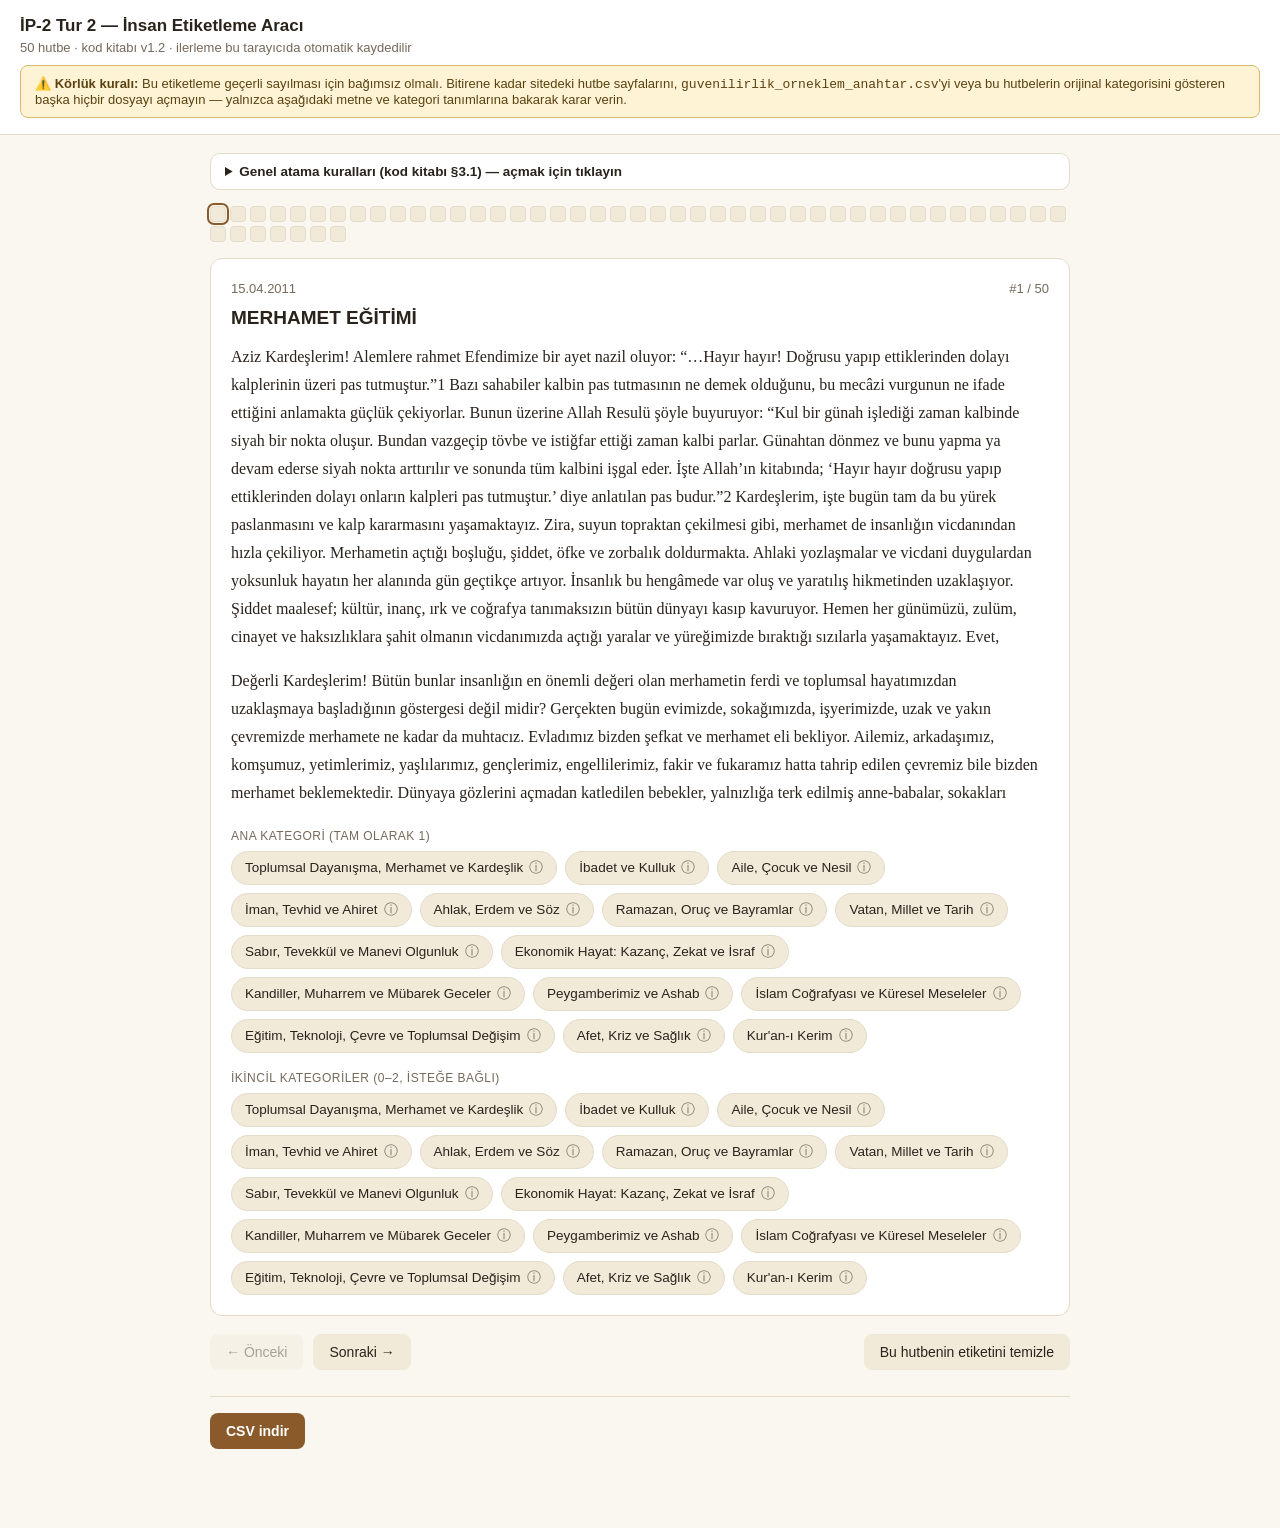
<file: arastirma/tur2/tur2_etiketleme_araci.html>
<!doctype html>
<html lang="tr">
<head>
<meta charset="utf-8">
<title>İP-2 Tur 2 — İnsan Etiketleme Aracı</title>
<meta name="viewport" content="width=device-width, initial-scale=1">
<style>
  :root {
    --bg: #faf7f0; --panel: #fff; --ink: #2a231c; --muted: #75695a;
    --accent: #8a5a2b; --accent-ink: #fff; --border: #e4dbc9;
    --chip: #f1ead9; --chip-on: #8a5a2b; --chip-on-ink: #fff;
    --danger: #a33;
  }
  @media (prefers-color-scheme: dark) {
    :root { --bg:#1b1712; --panel:#241f18; --ink:#ecdfc9; --muted:#a99a80;
      --accent:#c98a4b; --accent-ink:#1b1712; --border:#3a3123; --chip:#332a1d;
      --chip-on:#c98a4b; --chip-on-ink:#1b1712; --danger:#e07a7a; }
  }
  * { box-sizing: border-box; }
  body { margin:0; background:var(--bg); color:var(--ink); font-family: -apple-system,Segoe UI,Roboto,sans-serif; }
  header { padding:16px 20px; border-bottom:1px solid var(--border); background:var(--panel); position:sticky; top:0; z-index:5; }
  h1 { font-size:17px; margin:0 0 4px; }
  .sub { color:var(--muted); font-size:13px; }
  .kural-kutu { background:#fff3d6; color:#5a4210; border:1px solid #d9b96b; border-radius:8px; padding:10px 14px; margin-top:10px; font-size:13px; }
  @media (prefers-color-scheme: dark) { .kural-kutu { background:#3a2e12; color:#f0d99a; border-color:#6b5626; } }
  .wrap { max-width: 900px; margin: 0 auto; padding: 18px 20px 80px; }
  .strip { display:flex; flex-wrap:wrap; gap:4px; margin-bottom:16px; }
  .dot { width:16px; height:16px; border-radius:4px; background:var(--chip); border:1px solid var(--border); cursor:pointer; font-size:0; }
  .dot.done { background: #4f8a5b; border-color:#4f8a5b; }
  .dot.current { outline:2px solid var(--accent); outline-offset:1px; }
  .card { background:var(--panel); border:1px solid var(--border); border-radius:12px; padding:20px; margin-bottom:16px; }
  .meta { display:flex; justify-content:space-between; align-items:baseline; margin-bottom:10px; }
  .meta .tarih { color:var(--muted); font-size:13px; }
  .baslik { font-size:19px; font-weight:700; margin:2px 0 14px; }
  .metin { font-family: Georgia, 'Times New Roman', serif; font-size:16px; line-height:1.75; max-height:52vh; overflow-y:auto; padding-right:6px; }
  .metin p { margin:0 0 1em; }
  .metin .dipnot { font-size:13px; color:var(--muted); border-top:1px solid var(--border); padding-top:8px; margin-top:16px; }
  .sec-title { font-size:12px; text-transform:uppercase; letter-spacing:.04em; color:var(--muted); margin:18px 0 8px; }
  .chips { display:flex; flex-wrap:wrap; gap:8px; }
  .chip { background:var(--chip); border:1px solid var(--border); border-radius:20px; padding:7px 13px; font-size:13.5px; cursor:pointer; color:var(--ink); position:relative; }
  .chip.on { background:var(--chip-on); color:var(--chip-on-ink); border-color:var(--chip-on); }
  .chip.disabled { opacity:.35; cursor:not-allowed; }
  .chip .info { margin-left:6px; opacity:.6; }
  #global-tooltip { display:none; position:fixed; z-index:9999; width:280px; background:var(--panel); border:1px solid var(--border); border-radius:8px; padding:10px 12px; font-size:12.5px; line-height:1.5; color:var(--ink); box-shadow:0 8px 28px rgba(0,0,0,.35); text-align:left; pointer-events:none; }
  #global-tooltip b { display:block; margin-bottom:4px; }
  .nav { display:flex; gap:10px; margin-top:18px; align-items:center; flex-wrap:wrap; }
  button { font:inherit; border:none; border-radius:8px; padding:10px 16px; cursor:pointer; font-size:14px; }
  .btn-primary { background:var(--accent); color:var(--accent-ink); font-weight:600; }
  .btn-secondary { background:var(--chip); color:var(--ink); }
  .btn-secondary:disabled { opacity:.4; cursor:not-allowed; }
  .spacer { flex:1; }
  .progress { font-size:13px; color:var(--muted); }
  details.rehber { background:var(--panel); border:1px solid var(--border); border-radius:10px; padding:10px 14px; margin-bottom:16px; }
  details.rehber summary { cursor:pointer; font-weight:600; font-size:13.5px; }
  details.rehber ul { margin:10px 0 0; padding-left:18px; font-size:13px; line-height:1.6; color:var(--muted); }
  .foot { display:flex; gap:10px; margin-top:26px; border-top:1px solid var(--border); padding-top:16px; flex-wrap:wrap; align-items:center; }
  .warn { color:var(--danger); font-size:13px; }
</style>
</head>
<body>
<header>
  <h1>İP-2 Tur 2 — İnsan Etiketleme Aracı</h1>
  <div class="sub">50 hutbe · kod kitabı v1.2 · ilerleme bu tarayıcıda otomatik kaydedilir</div>
  <div class="kural-kutu">
    ⚠️ <b>Körlük kuralı:</b> Bu etiketleme geçerli sayılması için bağımsız olmalı. Bitirene kadar
    sitedeki hutbe sayfalarını, <code>guvenilirlik_orneklem_anahtar.csv</code>'yi veya bu hutbelerin
    orijinal kategorisini gösteren başka hiçbir dosyayı açmayın — yalnızca aşağıdaki metne ve
    kategori tanımlarına bakarak karar verin.
  </div>
</header>
<div class="wrap">
  <details class="rehber">
    <summary>Genel atama kuralları (kod kitabı §3.1) — açmak için tıklayın</summary>
    <ul id="genel-kurallar"></ul>
  </details>

  <div class="strip" id="strip"></div>

  <div class="card">
    <div class="meta">
      <div class="baslik-wrap"><span class="tarih" id="tarih"></span></div>
      <div class="progress" id="progress"></div>
    </div>
    <div class="baslik" id="baslik"></div>
    <div class="metin" id="metin"></div>

    <div class="sec-title">Ana kategori (tam olarak 1)</div>
    <div class="chips" id="ana-chips"></div>

    <div class="sec-title">İkincil kategoriler (0–2, isteğe bağlı)</div>
    <div class="chips" id="ikincil-chips"></div>
  </div>

  <div class="nav">
    <button class="btn-secondary" id="prev">← Önceki</button>
    <button class="btn-secondary" id="next">Sonraki →</button>
    <div class="spacer"></div>
    <button class="btn-secondary" id="reset">Bu hutbenin etiketini temizle</button>
  </div>

  <div class="foot">
    <button class="btn-primary" id="indir">CSV indir</button>
    <span class="warn" id="uyari"></span>
  </div>
</div>

<div id="global-tooltip"></div>

<script>
const DATA = [{"sira": "1", "tarih": "15.04.2011", "baslik": "MERHAMET EĞİTİMİ", "metin": "Aziz Kardeşlerim! Alemlere rahmet Efendimize bir ayet nazil oluyor: “…Hayır hayır! Doğrusu yapıp ettiklerinden dolayı kalplerinin üzeri pas tutmuştur.”1 Bazı sahabiler kalbin pas tutmasının ne demek olduğunu, bu mecâzi vurgunun ne ifade ettiğini anlamakta güçlük çekiyorlar. Bunun üzerine Allah Resulü şöyle buyuruyor: “Kul bir günah işlediği zaman kalbinde siyah bir nokta oluşur. Bundan vazgeçip tövbe ve istiğfar ettiği zaman kalbi parlar. Günahtan dönmez ve bunu yapma ya devam ederse siyah nokta arttırılır ve sonunda tüm kalbini işgal eder. İşte Allah’ın kitabında; ‘Hayır hayır doğrusu yapıp ettiklerinden dolayı onların kalpleri pas tutmuştur.’ diye anlatılan pas budur.”2 Kardeşlerim, işte bugün tam da bu yürek paslanmasını ve kalp kararmasını yaşamaktayız. Zira, suyun topraktan çekilmesi gibi, merhamet de insanlığın vicdanından hızla çekiliyor. Merhametin açtığı boşluğu, şiddet, öfke ve zorbalık doldurmakta. Ahlaki yozlaşmalar ve vicdani duygulardan yoksunluk hayatın her alanında gün geçtikçe artıyor. İnsanlık bu hengâmede var oluş ve yaratılış hikmetinden uzaklaşıyor. Şiddet maalesef; kültür, inanç, ırk ve coğrafya tanımaksızın bütün dünyayı kasıp kavuruyor. Hemen her günümüzü, zulüm, cinayet ve haksızlıklara şahit olmanın vicdanımızda açtığı yaralar ve yüreğimizde bıraktığı sızılarla yaşamaktayız. Evet, \n\nDeğerli Kardeşlerim! Bütün bunlar insanlığın en önemli değeri olan merhametin ferdi ve toplumsal hayatımızdan uzaklaşmaya başladığının göstergesi değil midir? Gerçekten bugün evimizde, sokağımızda, işyerimizde, uzak ve yakın çevremizde merhamete ne kadar da muhtacız. Evladımız bizden şefkat ve merhamet eli bekliyor. Ailemiz, arkadaşımız, komşumuz, yetimlerimiz, yaşlılarımız, gençlerimiz, engellilerimiz, fakir ve fukaramız hatta tahrip edilen çevremiz bile bizden merhamet beklemektedir. Dünyaya gözlerini açmadan katledilen bebekler, yalnızlığa terk edilmiş anne-babalar, sokakları mesken edinmiş sahipsiz çocuklar, kurşun ve bombalara hedef olan masumlar, derin bir ıstırapla “merhamet eli nerede?” diyorlar… Oysa; “Komşusu açken tok olarak sabahlayan bizden değildir”3, “Küçüklerimize sevgi, büyüklerimize saygı göstermeyen bizden değildir..”4, “Haksız yere bir serçeyi öldürenden Cenab-ı Allah kıyamet gününde hesap soracaktır.”5 buyurmamış mıydı merhamet peygamberi? \n\nAziz Kardeşlerim! Rabbimizin mesajları evrendeki her varlık için hayattır, rahmettir. Öyle ki, Peygamberimiz âlemlere rahmet olarak gönderilmiştir. Müslümanlar olarak rahmet ve merhameti prensip edindiğimizi ilan için, Allah’ın Rahman ve Rahim sıfatlarını zikirle başlarız, her söz ve her işimize… Gönüllere sirayet eden rahmet, kâinatı ve içindeki her şeyi kucaklayan bir merhamete dönüşür. Böyle bir gönül, sadece insana değil; bitkiye, hayvana hatta eşyaya merhamet nazarıyla bakar. Karıncayı dahi incitmenin merhametsizlik olduğunu bilir. Gerçek şu ki, ilahî rahmetin tecelli etmediği yürekler merhametten yoksundur. Merhametsiz gönüllerde sevgi, şefkat, ülfet ve insaf bulunmaz. Nitekim, her davranışıyla bizlere rehber olan Âlemlerin efendisi; “Merhamet ancak kalbi katılaşmış inançsız bedbahtların kalbinden kaldırılmıştır.”6 buyurarak bu acınası duruma dikkatlerimizi çekmektedir. Öyleyse insanlık olarak bugün, topyekûn bir yürek terbiyesine ve merhamet eğitimine ihtiyacımız vardır. Kardeşlerim! Başkanlığımız bu yıl Kutlu Doğum Haftası etkinliklerinin ana başlığını, “Hz. Peygamber ve Merhamet Eğitimi” olarak belirlemiştir. Bu vesileyle Peygamberimizin örnekliğinde, toplumun her kesiminde çokça muhtaç olduğumuz fiilî bir merhamet seferberliği hedeflenmektedir. Şüphesiz merhametten maksat, sıradan bir acıma duygusunu öne çıkarmak değildir. Merhamet eğitimi, kalbin basiretini açan, eşyaya ve kainata gönül gözü ile bakmayı sağlayan bir eğitimdir. Merhamet eğitimiyle, kalpleri kin, öfke, intikam, şehvet, ihtiras gibi hastalıklardan temizleyerek yürekler arası şefkat ve merhamet şebekesi kurmak amaçlanmaktadır. Özünü sevgi ve merhametin oluşturduğu bu eğitim de; rahmet peygamberinin mesajlarını doğru anlamak, üzerinde düşünmek ve şiddetin açtığı yaralara merhem olarak sürmekle mümkün olabilir. Kardeşlerim! Geliniz, merhameti tüm ilişkilerimizin odağı yapalım… Yavrularımız, bir çiçeğe, bir hayvana, tabiata ve insana merhamet nazarıyla bakabilsin… Muhtaca merhamet elini uzatabilsin… Komşumuzla gerektiğinde bir ekmeği paylaşabilmek, onu selam ve tebessüm ile karşılamak, merhametimiz olsun… Elimiz; sahipsiz, yetim ve öksüzün başını şefkatle okşayabilsin… Kainatta merhametsizlikten kaynaklanan her çığlık vicdanımızda yankılansın… Hutbemizi, Rahmeten li’l âleminin bir sözüyle noktalayalım: “İnsanlara merhamet etmeyene Allah da merhamet etmez.”7\n\n1 Mutaffifin,83/14 2 Tirmizi “Tefsirü’l Kur’an” 74, H.no:3390 3 Hakim, Müstedrek, II, 12 4 Tirmizî, Birr, 15; Ebû Dâvûd, Edeb, 66 5 Nesâi, Dahâyâ, 42 6 Hakim, Müstedrek, “Tevbe ve İnâbe” H.no:7632 7 Buhari, Tevhid, 2\n\nHazırlayan ve Redaksiyon: D.İ.B. Hutbe Komisyonu"}, {"sira": "5", "tarih": "28.09.2012", "baslik": "YETER Kİ GÖNÜLLER ENGELLİ OLMASIN", "metin": "Kardeşlerim! Bazı bedensel kusurları sebebiyle topluma katılmaktan çekinen ve bu yüzden çölde yaşamayı tercih eden, Zâhir isminde bir sahâbî vardı. Zâhir, Efendimiz (s.a.s)’e her gelişinde, yetiştirdiği ürünlerden hediyeler takdim ederdi. Zaman zaman pazardaki alışverişlerinde de Zâhir’e yardımcı olan Peygamberimiz kendisini çok sever ve ona sürekli iltifat ederdi. Bir gün Zâhir, Medine pazarında çölden getirdiği ürünleri satarken, Efendimiz (s.a.s.), sessizce gelip Zâhir'in gözlerini kapattı ve şakayla: “Bu köle satılıktır; almak isteyen var mı?” diye seslendi. Zâhir, boynu bükük ve hüzünlü bir edâ ile: “Yâ Rasûlallah! Vallahi benim gibi değersiz bir köleye kuruş veren olmaz!” deyince; Peygamber Efendimiz: “Hayır! Sen, hiç de değersiz değilsin! Aksine Allah katında çok kıymetlisin!\"1 buyurdu. Şefkatiyle herkesi kucaklayan Rahmet Peygamberi, bu tavrıyla asıl önemli olanın insanî değerlerle donanmak, her ne olursa olsun dünyada varoluşumuzun gayesini unutmamak olduğuna işaret etti. \n\nDeğerli Kardeşlerim! Hepimiz bir imtihan dünyasında yaşamaktayız. İmtihan ise herkesin gücüne ve sahip olduğu nimete göredir. Âdem (a.s) ile Havva annemizden günümüze değin insanlık, türlü imtihanlara tâbi tutulmuştur ve kıyamete kadar da tutulacaktır. Kimileri malıyla, kimileri evladıyla, kimileri canıyla ya da fiziksel bir engelle denenir kulluk yolunda. Bu imtihan süreci sabır ve metanetle geçirilirse Rabbimiz tarafından vaat edilen nimetler bizim olacaktır. Kardeşlerim! Rabbimizin hikmeti gereği birçok ülkede olduğu gibi ülkemizde de engelli kardeşlerimiz bulunmaktadır. Gerek doğuştan, gerekse sonradan ortaya çıkan engellilik durumu çalışmaya, üretmeye, başarıya ve nihai hedefe ulaşmaya asla engel değildir. Engelli olduğu halde azimle, inançla kararlılıkla çabalayan ve tarihe adını yazdıran nice abide şahsiyetler vardır. Yeter ki insanların önüne engeller konulmasın. Yeter ki gönüller engelli olmasın, engel tanımasın. Engelli olmak, hor görülme, itilip kakılma sebebi de değildir. İnsanlar, kendi tercihi olmayan durumlardan dolayı hiç kınanabilir mi? Hepimiz, görünüşe değil; gönle değer veren Allah’ın kulları değil miyiz? Bizim Peygamberimiz, “Allah sizin görünüşünüze, malınıza, mülkünüze bakmaz; yalnızca kalplerinize ve amellerinize bakar.”2 buyurmaz mı? Dinimize göre asıl üstünlük, Allah’a yakın olmak ve insanlığa hayırlı hizmetler sunmakta değil midir? Elbette ki öyledir. \n\nKıymetli Kardeşlerim! Dinimiz insanı, zübde-i kâinât ve eşref-i mahlûkât olarak görür.3 İlahi hikmetlerle dolu Yüce Kitabımızda ise, her türden insanın; sağlıklı ve hastaların, engelli ve sağlamların, inananlar ve inkarcıların, zenginler ve yoksulların, şükredenler ve nankörlük edenlerin, kadınlar ve erkeklerin, yaşlılar ve gençlerin tasviri hep birlikte zikredilir. Yüce Kitabımızda, Musa gibi dilinde düğüm olanlar,4 evlat hasretiyle döktüğü yaşlar sonucu gözlerini kaybeden Yakup’lar vardır.5 Yakalandığı amansız hastalıktan dolayı bîçare hale gelen fakat yine de isyan etmeden Rabbine sığınan Eyüp’ler vardır.6 Kerim Kitabımızda, gözleri görmeyen Abdullah İbni Ümmi Mektum’u farkında olmadan incittiği için, âlemlerin Rabbi tarafından ikaz edilen Son Peygamberin hatırası vardır.7 O Peygamber ki, daha sonra o zâtı defalarca Medine’de kendi yerine vekil olarak bırakmıştır. Yine O Peygamber ki, ortopedik engeli bulunan Muaz b. Cebel’i genç yaşına rağmen vali tayin etmiştir. Bunları yaparken ise Efendimiz, fiziksel özellikleri değil, liyakati, aklı ve bilgiyi öncelemiştir. Kardeşlerim! Dinimiz, görmeyenin gözü, duymayanın kulağı, güçsüzün eli, konuşamayanın dili olmayı sadaka kabul eder. Buna mukabil, engelli birine engel olmayı, rahatsızlık vermeyi ise lanetler.8 Unutmayalım ki asıl engelliler aklını, gönlünü, kalp gözünü, elini, dilini bilgiye, şefkate, merhamete, hikmete ve ilahi gerçeklere kapayıp, insanlığını ayaklar altına alanlardır. Engelli pek çok kardeşimizin, engin gönül yapısıyla Allah katında çok değerli olabileceğini göz ardı etmeyelim. Diyanet İşleri Başkanlığımız, 1-7 Ekim tarihleri arasında kutlanan Camiler ve Din Görevlileri Haftası’nın bu seneki temasını “cami ve engelliler” olarak belirlemiştir. Başkanlık olarak, seksen beş bini bulan camilerimizin, engellilerimizin rahatça ulaşacağı ve ibadetini yapabileceği camiler olmasını amaçlıyoruz. Konuya hafta boyunca yoğun bir şekilde yer verecek olan Başkanlığımız, engelli kardeşlerimize yönelik toplumsal bilinçlenmenin oluşmasını hedeflemektedir. Bu vesileyle söz konusu haftanın hayırlara vesile olmasını, darda kalanlara rahatlık, hasta olanlara şifa vermesini Yüce Rabbimden niyaz ediyorum.\n\n1 Tirmizî, Şemâil, 104. 2 Müslim, Birr ve Sıla, 34. 3 Tîn,95/4. 4 Tâ-Hâ, 20/25-28. 5 Yusuf 12/84. 6 Enbiyâ, 21/83-84. 7 Abese, 80/1-4. 8 Ahmed b. Hanbel, V, 152-169; I, 317.\n\nHazırlayan ve Redaksiyon: Din Hizmetleri Genel Müdürlüğü"}, {"sira": "9", "tarih": "19.04.2013", "baslik": "İNSAN KALABİLMEK", "metin": "Kardeşlerim! İlahî bir soruyla başlamıştı insanın yaratılış hikayesi. Yaratanımızın; “Elestü bi Rabbiküm-Ben sizin Rabbiniz değil miyim?” sualine, “Belâ-Evet şahit olduk ki Rabbimizsin” cevabını vermişti cümle ruhlar.1 Ahd u mîsâk eylemişti Hak Teâlâ ile. Henüz yeryüzü, yedi kat sema yaratılmamışken, sadece O’nun zatı var iken kendine bir halife yaratmayı murâd eyledi Rabbimiz. Kuru balçığa şekil verip2 ruhundan üfledi.3 Toprak olan beden o ruh ile canlandı, insan oldu, Âdem oldu. Melekler ona secde kıldı.4 Ve insan, Allah’ın halifesi, izzet ve şeref sahibi bir varlık olarak yeryüzünü onurlandırdı. \n\nKıymetli Kardeşlerim! Her birimiz, Âdem peygamberin ailesinin bir ferdi olarak dünyaya açtık gözlerimizi. Yaratanımız, dört kez yemin ederek duyurdu kâinata, en güzel şekilde yaratılmış olduğumuzu. 5 Mükerrem ve onurlu eyledi bizi. 6 Gönül sahibi kıldı, arş-ı âlâ misali. Kâinat, tüm mükemmelliğiyle bizim için var edildi, eşya hizmetimize verildi. Peygamberler gönderildi bizim için, semanın kapıları açıldı, vahiy nâzil oldu. Böylece fıtratımızı ve onurumuzu korumamıza destek verildi. Renk, ırk, dil farklılıkları olsa da saygınlık bakımından aramızda bir fark bulunmadığına,\n\nAllah nezdinde en değerli olanımızın O’na karşı gelmekten en çok sakınanlarımız olduğuna dikkatlerimiz çekildi. 7 Hakikat böyle iken değerli kardeşlerim, insanlık, asıl onur ve şerefin âlemlerin Rabbine kul, Kutlu Nebi’ye ümmet kılınmakta olduğunu idrak edemedi. Rabbimiz bize böylesine değer vermişken, biz onuru makamla, mevkiyle, parayla ölçer olduk. Mevlâmızdan uzak düştükçe kendimize ve birbirimize de yabancılaştık. Kendimizi kendi ellerimizle tehlikelere atıyoruz.\n\nYaratılış ve kulluk amacından, samimi inançtan, ahlâkî değerlerden her geçen gün uzaklaşmaktayız. Günü birlik telaşlar içerisinde bencilliğin, hırsın, açgözlülüğün zindanlarına hapsoluyoruz adeta. Ayrımcılık, ırkçılık, sömürgecilik, şiddet, terör, savaş, istismar, açlık gibi nice küresel sorunların kıskacında yeryüzü sakinleri olarak büyük bir sınavdan geçmekteyiz. Oysa kardeşlerim, kâinatı bir güneş misali aydınlatan Efendimiz, hayatı onurumuza yaraşır bir şekilde nasıl yaşayacağımıza dair rehberlik yapmıştır bizlere. Birbirimizi hakir görmemizin kötülük olarak yeteceğini, Müslümanın kanı, malı ve onurunun dokunulmaz olduğunu bildirmiştir Efendimiz. 8 Kâmil mümin olma ve cennet yolunun birbirimizi sevmekten geçtiğini hatırlatmıştır hepimize.9 \n\nDeğerli Kardeşlerim! İslâm nazarında, sevgiye ve hürmete lâyık olan varlıktır insan. Siyahı da değerlidir beyazı da, yoksulu da onurludur, hizmetçisi de. Ölüsü de saygındır, dirisi de. Hani, “Rabbiniz birdir. Babanız da birdir. Hepiniz Âdem'in çocuklarısınız, Âdem ise topraktandır. Arabın Arap olmayana, Arap olmayanın da Araba, beyaz tenlinin siyaha, siyah tenlinin de beyaza takva dışında bir üstünlüğü yoktur.” 10 buyurmuştu ya Allah Resûlü veda hutbesinde. İşte bu hikmet ve ibret dolu sözler, asırlar öncesinden ışık tutuyordu günümüze. İnsanları geçici ve izafî değerlere göre sınıflandıranlara adeta ders veriyordu. Yâ Resûlallah! Bugün bu mabedi dolduran ve gönülleri muhabbetinizle çarpan aziz kardeşlerimizle birlikte, zedelenen, yıkılan insan onurunu yeniden onarmak, bize elçi, mürşit ve en güzel örnek olarak gönderilmiş olmanızın hakkını teslim etmek üzere ellerimizi uzattık: “Eşhedü en lâ ilâhe illallah ve eşhedü enne Muhammeden abdühü ve Resûlüh.” ikrarı ile Rabbimize ahdimizi, Size bağlılığımızı yineliyoruz. Salât ve selâm size olsun Ey Nebi!\n\n1 A’râf, 7/172. 2 Hicr, 15/26. 3 Secde, 32/9. 4 Bakara, 2/34. 5 Tîn, 95/1-4. 6 İsrâ, 17/70. 7 Hucurât, 49/13. 8 Müslim, Birr, 32. 9 Müslim, İmân, 22. 10 Ahmed b. Hanbel, V, 411.\n\nDin Hizmetleri Genel Müdürlüğü"}, {"sira": "13", "tarih": "10.01.2014", "baslik": "MEVLİD-İ NEBİ", "metin": "Muhabbetten Muhammed oldu hâsıl, Muhammed’siz muhabbetten ne hâsıl? Kardeşlerim! İşte bu veciz ifadeler, Efendimiz (s.a.s)’i, ne kadar da güzel dile getiriyor. O (s.a.s), muhabbet peygamberidir; gönüller arasında muhabbet için vardır. O, rahmet peygamberidir; canlı-cansız her varlığa rahmet olarak gönderilmiştir.1 Yeter ki diller, gönüller ona yönelsin. Rabbimiz, insanlığa varoluş hikmetini, hayatın anlamını, imtihanın esrarını onunla hatırlatmıştır son kez. Ve Resulü’nün sevgisine bağlamıştır kendi rızasına mazhar olabilmeyi. Evet kardeşlerim, 12 Ocak Pazar günü rahmet elçisinin dünyayı teşriflerinin bir yıldönümünü daha idrak edeceğiz. Bu kutlu gece, milletimizce asırlardır mevlid kandili olarak ihyâ edilmekte ve Efendimiz (s.a.s) büyük coşkuyla anılmaktadır. Onun doğumu, öteden beri mümin gönüllere huzur, yüzlere neşe olarak yansır. Lisanda ise, “Bu gelen ilm-i ledün sultanıdır Bu gelen tevhid-i irfan kânıdır Bu gelen aşkına devreyler felek Yüzüne müştak durur ins ü melek.” dizeleriyle tezahür eder. \n\nKıymetli Kardeşlerim! Allah Resulü, “Ben Muhammedim, ben Ahmedim, ben rahmet peygamberiyim”2 sözleriyle tanıtmıştır kendini. Rabbimiz de, “Sen elbette yüce bir ahlak üzeresin”3 diyerek övmüştür habibini. “Biz seni, bir müjdeci, şahit, uyarıcı, Allah’ın izniyle kendi yoluna çağıran bir davetçi ve aydınlatıcı bir kandil olarak gönderdik.”4 âyeti ise Efendimiz (s.a.v)’in, gönderiliş gayesini ortaya koymaktadır. \n\nDeğerli Kardeşlerim! Efendiler Efendisi, insanlığı bir olan Allah’a inanmaya, hayatı kulluk, samimiyet, sadakat, doğruluk gibi yüce değerlerle tezyin etmeye çağırmıştır. Onun dünyaya gelişi; ölüme hayat, zulme adalet, cehalete bilgi, vahşete merhamet, düşmanlığa barış olmuştur. Karanlıklar içerisinde kaybolmuş insanlık onun rehberliğiyle yeniden yolunu bulmuştur. Dünyanın karmaşasında katılaşan kalpler onun şefkat pınarlarıyla yumuşamıştır. Peygamberimiz, getirdiği prensipleri bizzat yaşayarak hepimize örnek olmuştur. Bize düşen vazife, o güzel prensiplere sımsıkı sarılarak hayatımıza yön vermektir. Böyle olduğu takdirde her mevlid, bizim için Efendimizle ve onun hayat dolu mesajlarıyla yeni bir buluşma olacaktır. \n\nAziz Mü’minler! Kardeşliği, dostluğu ve sevgiyi O’ndan öğrendik. Kardeşlik ahlakının gereği olarak kardeşimize kin tutmamayı öğreten şu âyeti O’nun mübarek ağzından duyduk: “Rabbimiz! Bizi ve bizden önce iman etmiş olan kardeşlerimizi bağışla. Kalplerimizde, iman edenlere karşı hiçbir kin tutturma! Rabbimiz! Şüphesiz sen çok esirgeyicisin, çok merhametlisin.”5 Bu duaya bugün bütün hücrelerimizle yüksek tonda “âmin” demeye ne kadar da ihtiyacımız var kardeşlerim. Gönül dünyamız, çağın problemleriyle boğuşurken zaman zaman çaresizlik içinde çırpınmaktayız. Hayatın bitmek tükenmek bilmeyen sıkıntıları ile mücadelede Resulullah’ın rahmet yüklü damlaları tek umudumuz ve tutunacak dalımız değil midir? Türlü sıkıntılara mübtelâ olan insanlık, onun hayırla özdeşleşen gönül diline, paylaşımın esirgenmediği cömertlik simgesi eline, harama perde gözüne, hayırdan başka kelam etmeyen mübarek lisanına her zamankinden daha fazla muhtaç değil midir? Kardeşliğimizi, komşuluğumuzu, kulluğumuzu, iman ve İslâm anlayışımızı onun rehberliğinde yeniden sorgulamak zorunda değil miyiz? Peygamber Efendimiz (s.a.s)’in doğumunu kutlarken, aynı zamanda O’nun evrensel mesajlarını, iman ve ibadet hayatını, yüce ahlakını, insan onurunu koruyan ilkelerini, kardeşlik hukukunu, birlik-beraberlik, yardımlaşma, adalet anlayışını tekrar hatırlamalıyız. O’nun bizzat Rabbimiz tarafından övülen ahlakıyla ahlaklanmaya gayret göstermeliyiz. Yüce Mevlâmız, gönlümüzden Efendimizin sevgisini hiç eksik etmesin. Bugün, siz kıymetli cemaatimizin mevlid kandilini tebrik ederken, Rabbimizin huzurunda kemâl-i edeple şöyle niyazda bulunuyoruz: “Ey velâdeti yeryüzünün baharı, insanlığın bayramı olan, gönüller sultanı, canda canan Yüce Resul! Sizi tanımış ve size iman etmiş olmaktan dolayı biz, erişilebilecek en büyük nimete ermenin idrakiyle Rabbimize sonsuz hamd ve sena ediyoruz. Ruhu tayyibenize gönül dolusu salat ve selam olsun. Allahümme salli alâ seyyidina Muhammed.”\n\n1 Enbiyâ 21/107. 2 Müslim, Kitâbü’l-Fedâil, 126, Tirmizî, Şemâil, 167. 3 Kalem, 68/4. 4 Ahzab, 33/45-46. 5 Haşr 59/10. Hazırlayan: Din Hizmetleri Genel Müdürlüğü"}, {"sira": "17", "tarih": "28.03.2014", "baslik": "HÜRRİYET VE MESULİYET", "metin": "Aziz Kardeşlerim! Peygamber Efendimiz (s.a.s), Cahiliye karanlığındaki kalplere iman nurunu yerleştirmek için elinden gelen gayreti gösteriyordu. Bir yandan hâl ve hareketleriyle getirdiği hidayeti yaşayarak sunarken bir yandan da etkili ve üstün hitabetiyle ilâhî mesajı en hikmetli kelimelere döküyordu. Bir gün insan ve toplum için hayatî bir önem taşıyan “hürriyet ve mesuliyet” duygusunu ashâbına güzel bir benzetmeyle şöyle anlatıyordu: Toplumsal sorumluluğun ve bireysel hürriyetin sınırlarını belirleyen bu hadis-i şerifte Sevgili Peygamberimiz (s.a.s), çok beliğ bir üslupla yaşadığımız dünyayı bir gemiye, bütün insanları da bu gemide yol alan yolculara benzetir. Yolcular kendi içlerinde iki kısma ayrılır. Bir kısmı Allah’ın koymuş olduğu sınırları gözeten ilim, irfan, akıl ve erdem sahibi insanlar; diğer kısmı ise bu sınırları çiğneyen, heva ve arzularına esir düşmüş, hürriyeti başıboşluk ve sorumsuzluk olarak telakki eden, sonu hem kendisinin hem de insanlığın felaketi olacak bir hürriyet anlayışına sahip olan kimselerdir. Gemi hareket etmeden önce bu iki grup insan kura ile gemide yolculuk yapacakları yerleri belirlemiş, birinciler üst kısımda, ikinciler ise alt kısımda yerlerini almışlardır. İlahî rotada seyreden gemi, tam denizin ortasına vardığında aşağıdakiler güya yukarıdakileri gidip rahatsız etmemek gibi masumane görünen bir bahaneyle su ihtiyaçlarını gidermek için geminin dibini delmek isterler. İşte bu hâl karşısında yukarıdakiler bütün insanlığın ortak malı olan bu geminin delinip su almasına mani olmadıkları takdirde yukarıdakilerle aşağıdakiler hep birlikte helak olacaktır. Ancak önlerine durup hikmetli bir yolla engel oldukları zaman sadece kendileri değil aşağıdakiler de batmaktan kurtulacaklardır.1 \n\nAziz Müminler! Hürriyet ve mesuliyet, zıt gibi görünen ancak birbirinden asla ayrılmayan iki kavramdır. Fertler ve toplumlar, yaratıcılarına, üyesi oldukları insanlık âlemine, üzerinde yaşadıkları ve ortak olarak kullandıkları tabiata karşı görevlerini ifa ettikleri oranda hürdür. \n\nKıymetli Kardeşlerim! Hutbemin başında okuduğum ayet-i kerimede Rabbimiz “İnsan, kendisinin başıboş bırakılacağını mı zannediyor?”2 buyuruyor. İslam’a göre hürriyet, başıboşluk demek değildir. Sorumsuzluk demek hiç değildir. Hürriyet, kötülük yapma ve günahlara dalma özgürlüğü demek değildir. Hürriyet, insanın, sadece başkasının köleliğinden, sadece başkasının emir ve direktiflerine göre yaşamasından kurtulması demek de değildir. Hürriyet, Allah’tan başkasına boyun eğmemek, O’ndan gayrısına teslim olmamak anlamına gelir. İslâm’da hürriyetin çok geniş bir anlam dünyası vardır. Hatta İslam alimleri iffet, içtihat, sabır, hilm, af, cömertlik, kanaat ve takva gibi yüce hasletleri hep hürriyetin birer şubesi olarak değerlendirmişlerdir. Zira iffet, cinsel arzulara esir olmamaktır. İçtihat, tembellik ve rahata esir olmamaktır. Sabır, korku ve sıkıntıya esir olmamaktır. Hilm, öfkeye esir olmamaktır. Af, intikam duygusuna esir olmamaktır. Cömertlik ve kanaat, mal sevgisine ve paraya esir olmamaktır. Takva ise nefsin hevasına ve şeytana esir düşmemektir. İslâm’ın insana kazandırmak istediği hürriyet, en başta kendi hevâ, heves, tutku ve arzularına kul ve köle olmaktan kurtulması anlamındaki hürriyettir. Ahlâkî ve vicdanî hürriyettir. İrade hürriyetidir. İrade hürriyeti kazanılmadan diğer hürriyetler korunamaz. Kardeşlerim! Günümüzde birçok hata, hürriyet kavramının yanlış anlaşılmasından kaynaklanmaktadır. Zira çoğu kimseye göre hürriyet, kişinin her yapmak istediğine sahip olmasıdır. Ancak unutmayalım ki böyle bir anlayış hem kişiyi hem de toplumu esarete ve felakete sürükler.\n\nKitle iletişim araçlarıyla dünyamızın küçüldüğü, geminin dibini delmek isteyenlerin çoğaldığı, teknik imkânları kullanıp tabiatın ekolojik dengesini dahi bozacak kadar ileri gittikleri günümüzde insanlık, Kur’an-ı Kerim’in ve Sevgili Peygamberimiz (s.a.s)’in özgürlük ve sorumluk konusundaki mesajlarına her zamankinden daha fazla muhtaçtır. \n\nAziz Kardeşlerim! Hepimiz, Rabbimizin bize emanet ettiği ortak gemide ebediyete doğru seyrüsefer halindeyiz. Rabbimiz, can emanetini sahibine teslim edinceye kadar bu gemiyi delmeden ve deldirmeden, sahil-i selâmete erebilmeyi cümlemize nasip ve müyesser eylesin!\n\n1 Buhârî, Şirket, 6. 2 Kıyâme, 75/36.\n\nHazırlayan: Diyanet İşleri Başkanlığı"}, {"sira": "21", "tarih": "28.07.2014", "baslik": "RAMAZAN BAYRAMI", "metin": "Aziz Kardeşlerim! Allah’a kul ve Resulüne ümmet olmak ile en büyük şerefe, onur ve bahtiyarlığa erişen mümin kardeşlerim! Bayramınız mübarek olsun! Bugün bayram… Ramazan bayramı… Bayramlar, aynı dinin, aynı inancın neşesinde bizleri birleştiren ilâhî armağandır. Bu bayram, barışın, esenliğin, yani İslam’ın bayramıdır. Bu bayram, topluluk halinde Rabbimize verdiğimiz misakımızı hatırlayarak zaaflarımıza karşı durmanın, imsakın bayramıdır. Bu bayram, bizi kendimize yabancılaştıran maddeye, heva, arzu ve isteklerimize esir olmaya direnmenin, fıtrata dönmenin bayramıdır. Bu bayram, imsak ile dizginlenen nefislerin mükafatı olarak dua ile nimetlerin ikrama dönüştüğü iftarın bayramıdır. Bu bayram, yokluğu, açlığı ve susuzluğu hissederek, rızıkları başkasıyla paylaşmanın, ikramın bayramıdır. Yardımlaşmanın, dayanışmanın, karşılıksız vermenin yani infakın bayramıdır. Bu bayram, nefislerimizin arınması gibi mallarımızı da başkalarının hakkından arındıran zekâtın bayramıdır. Hayatımızın şükrü olarak kardeşlerimize verdiğimiz fitrenin bayramıdır. Bu bayram, yaratılan her varlığın kıymet ve değerini Yaratanından bulduğu, hiç kimsenin bir diğerinden üstün olmadığı, herkesin bir tarağın dişleri gibi eşit olduğu tevhidin bayramıdır. Kardeşlerim! Ramazan bayramı sevinç günüdür. Ramazanla yaşadığımız manevi değişimin, rahmetle kuşatılmanın, mağfiretle arınmanın, cehennemden kurtuluşa erme müjdesine ermektir bayram. Kadir gecesinde beşeriyetten insanlığa yükselmenin, Kur’an’ın nüzulüne tanık olmanın sevinciyle buluşmaktır bayram. Ukbadan gelen cennet muştularının esintisiyle kalp ikliminde huzura ermektir bayram. \n\nAziz Kardeşlerim! Ramazan bayramı hüzün günüdür. Filistin’de, Gazze’de, Kudüs’te, Suriye’de, Irak’da, Doğu Türkistan’da Myanmar’da ve daha birçok değişik İslam Beldelerinde... İftarda bir yudum su içemeden şehadet şerbetini içenlerin, sahurda oruca niyet edemeden hanesi başına göçenlerin, masumların, mazlumların kanıyla kızıla boyanan gecelerin getirdiği hüzündür bayram. Bir gül bahçesine girercesine kara toprağın bağrına defnedilen biçare bedenlerin, hizipçilik, mezhepçilik, asabiyetçilik taassubuyla birbirine kurşun yağdırıp, uhuvvet ve kardeşliği katledenlerin, dostların bağrına ateş düşürüp düşmanın yüzünü güldüren kör cahil Müslümanların yüreklere saldığı hüzündür bayram. Kardeşlerim! Ramazan bayramı zafer günüdür. Bayram, nefsî mücadelede muzaffer olmaktır. Gönül kalesinin burcuna tevhid sancağını germektir. \n\nKıymetli Kardeşlerim! Ramazan bayramı fırsat günüdür. Bayram, prangalara vurulan kilitleri parçalayacak derecede tesirli anne baba duası almanın, ebeveyn gönlünü yapıp cennete açılan kapıdan girmenin fırsatıdır. Bayram, arştan sarkıtılan bir ağ olan sılayı rahme tutunarak, uzak düşülen akrabalıkları, unutulmuş dostlukları, yitirilmiş kardeşlikleri yeniden ilmek ilmek dokumanın fırsatıdır. Bayram, kimsesizlere kimse, çaresizlere çare, gariplere hemhal, mazlumlara yoldaş, yalnızlara arkadaş olmanın fırsatıdır. Bayram tatil yapmak değil, ahbâb u yârânın gönlünü yapmak için en güzel fırsattır. Bayram, hayatın çilesini birlikte omuzladığımız eşlerimizi sevindirmenin, evlerin canlı bayramları olan çocuklarımızı bayramın coşkusuyla tanıştırmanın fırsatıdır. Bayram, hastane köşelerinde şifa bekleyenlerin gönüllerini almanın fırsatıdır. Yüreklerin en ağır yükü olan dargınlıklara son vermenin kırgınlıkları tamir etmenin, kardeşliğimizi pekiştirmenin, dostluklarımızı güçlendirmenin fırsatıdır. Kardeşlerim! Bu bayrama nice günlerden, nice iftarlardan, nice sahurlardan geçerek geldik. Onca gün oruç tuttuktan sonra neşenin, sevincin, huzurun eşiğine vardık. Susuzluğa razı olduğumuz, açlıkla\n\nsınandığımız uzun gündüzlerin sonunda selamet ve esenlik sabahına erdik. Bayramımız yeni bayramlar doğursun. Sevincimiz yeni sevinçlerin toprağı olsun. Huzurumuz nice huzursuzlukların çaresi olsun. Mutluluğumuz dünyanın dört bir yanındaki acılara teselliler sunsun. Fıtratımıza döndüğümüz bu bayram, tüm insanlığa umut ateşi olsun. Dünyanın dört bir yanında insanlar huzur bulsun. Savaşlar, acılar, yoksulluk, açlık ve susuzluk insanları ve insanlığımızı öldürmesin. İnsanlık selamet bulsun. Kibir, nefret, kin, düşmanlık, bencillik, ayrımcılık, zulüm ve kan dökme son bulsun. Kimse üzülmesin, kimse incinmesin, kimse ezilmesin, kimse mağdur edilmesin, kimse horlanmasın. Müslüman coğrafyası sevgi, merhamet, adalet, barış ve hoşgörüyle insanların hayat bulduğu, onur kazandığı, huzurla yaşadığı topraklar olsun. O hâlde Kardeşlerim! Bizden bayram neşesi bekleyenlere beklediklerini ikram edelim! Bayramın sevincini ve coşkusunu içimizde hissedelim! Onun muştusunu gönüllerden gönüllere, evlerden evlere, şehirlerden şehirlere, ülkelerden ülkelere taşıyalım! Bayramınız mübarek olsun! Hutbeme bir dua ile son vermek istiyorum: Ya Rab! Son yıllarda bayramlara hep buruk giren ve bir türlü istikrara kavuşamayan İslâm dünyasında kardeşlik, dayanışma, barış, huzur ve güven ortamının yeniden tesis edilmesini, İslâm ülkelerinin tekrar ilim ve medeniyet, barış ve esenlik diyarı olmasını nasip ve müyesser eyle! Ya Rab! İslam coğrafyasında, Filistin’de, Gazze’de, Kudüs’de, Suriye’de, Irak’ta, Mısır’da, Doğu Türkistan’da, Arakan’da, Myanmar’da akan kan ve gözyaşının durmasını ve bütün kardeşlerimizin bayram sevinci yaşayabilmelerini nasip eyle! Şehitlerimize rahmet, yaralılarımıza acil şifalar ihsan eyle. Ümmet olarak bir an önce huzur ve sükûn içindeki bayramlara bizleri kavuştur.\n\nHazırlayan: Diyanet İşleri Başkanlığı"}, {"sira": "25", "tarih": "07.11.2014", "baslik": "MESCİD-İ AKSÂ KAN AĞLIYOR", "metin": "Aziz Kardeşlerim! Okuduğum ayet-i kerimede Cenab-ı Hak şöyle buyuruyor: “Allah'ın mescitlerinde onun adının anılmasını yasak eden ve onların yıkılması için çalışandan kim daha zalimdir. Böyleleri oralara (eğer girerlerse) ancak korka korka girebilmelidirler. Bunlar için dünyada rezillik, ahirette de büyük bir azap vardır.”1 Müminlerin annelerinden Hz. Meymune bir gün Rasûlullah (s.a.s.)’a şöyle der: Ya Rasûlallah! Bize Beyt-i Makdis hakkında biraz bilgi verir misin. Allah Rasûlü de “Orası mahşer ve menşer (yeniden diriliş) yeridir oraya gidin ve içinde namaz kılın, çünkü orada kılınan bir namaz başka yerdeki bin namaza bedeldir.” buyurur. Hz. Meymune: “Peki oraya girmeye gücümüz yetmezse ne yapalım ya Rasûlallah” dediğinde “Kandillerini yakmak için zeytinyağı (yakıt) hediye gönderin. Kim bunu yaparsa oraya gitmiş ve namaz kılmış gibi olur.’’ cevabını alır Allah Rasûlünden. Mescid-i Aksâ, Beytullah’tan sonra yeryüzünün en eski ikinci mabedidir.2 Bu kutlu mabed, tarihte pek çok peygambere ev sahipliği yapmıştır. Orada Hz. Zekeriyya’nın, Hz. İsa’nın Hz. Muhammed Mustafa’nın hatırası vardır. Mescid-i Aksâ, Beyt-i Makdis’tir, Harem-i Şeriftir. Yani Mukaddes, dokunulamaz Allah’ın evidir. Mescid-i Aksâ, Mescid-i Haram ve Mescid-i Nebevî ile birlikte en kutsal üç mescidimizden biridir. Mescid-i Aksâ, Efendimiz (s.a.s)’in mirâca yükseldiği yerdir. Müslümanların ilk kıblesidir. Kâbe’den önce Sevgili Peygamberimiz (s.a.s) ve ashâbı namazlarını Mescid-i Aksâ’ya yönelerek kılmışlardır. Mescid-i Aksâ, üç semâvî dinin mensuplarınca da kutsal kabul edilir. Dolayısıyla orada insanlığın hatırası ve hakkı vardır. Kardeşlerim! Uzun yıllardır mescid-i aksa mahzundur. Ümmetin ilk kıblesi olan mescid- aksa yaralıdır. Tarih boyunca bütün haçlı seferleri karşısında her türlü tecavüze karşı koruduğumuz Kudüs ve mescid- i aksa modern zamanlarda korunaksız haldedir. Giriş kapısına “La ilahe İllallah İbrahim Halillullah” yazarak saygı, huzur ve barış içerisinde uzun yıllar yönettiğimiz Kudüs yani Darüsselam bugün yaşanılmaz hale gelmiştir. Barışın kenti diğer ismiyle Darusselam olan Kudüs, barışı özlemektedir. Şehirlerin anası Mekkenin evlat şehirleri Kurtuba dün yok oldu. Bugün Kudüs her türlü tecavüze açık hale gelerek barışın kenti olmaktan çoktan çıktı. \n\nAziz Müminler! Bizler, bütün inananlara kucak açan, tarih boyunca hiç kimseye zarar vermeyen, herkesi kucaklamış, ve bağrına basmış; kerim ve rahim olan Allah’ın sıfatlarının gereği bütün mahlukata karşı her türlü cömertliği sunmuş bir ümmetin çocuklarıyız. Bizim geçmişimizden mahcup olacak hiçbir yanımız yoktur. Ancak bugün biz kendi yaptıklarımızdan dolayı hem kendimize hem rabbimize karşı mahcubuz ve ondan yardım dileyecek yüzümüz yok. Bugün Müslümanların yaşadığı tüm felaketler, mazlumiyetler ve mağduriyetlerden alacağımız dersler olmalıdır. Bir an önce yapıp ettiklerimizden, kusurlarımızdan ve günahlarımızdan dolayı Rabbimize istiğfar ederek ümmet bilinci ve uhuvvet duygusuyla birbirimizle iman kardeşliğimizi yeniden var etmeliyiz. Aksi takdirde Allah’ın rahmetine ve merhametine layık olamayız. \n\nDeğerli Kardeşlerim! Şartlar ne olursa olsun, kimden gelirse gelsin, dünyanın neresinde olursa olsun, hangi gerekçe ile yapılırsa yapılsın, dini, ırkı, rengi ve coğrafyası ne olursa olsun Müslüman, her zaman zulmün ve zalimin karşısında, mazlumun ise yanında yer almalıdır. Zulme şahit olan herkes, en az zulme uğrayan kadar zulme karşı durmalıdır. Kur’an-ı Kerim, değil zulme razı olmayı, zulmedenlere meyletmeyi bile yasaklamıştır. O halde Müslüman,\n\nzulmü alkışlayamaz, zalimi asla sevemez. Zulme göz yumamaz. Ancak bu günlerde yine müminlerin birliği, beraberliği, en kutsal değerlerinden biri hedef alındı. Kudüs’te Mescid-i Aksâ’ya zalim ve barbarca yapılan saldırılar, Mescid-i Aksâ’nın maneviyatını çiğneyecek kadar haddini aştı. Müminlerin orada ibadet etme hakları ellerinden alındı. İsrail’in bu saygısızca saldırısı kalplerimizi bir kez daha yaraladı. Kardeşlerim! Bu mübarek ayda, bu mübarek günde bu mübarek mekânda bizler Rabbimize el açıp diyoruz ki: Bizler Mescidi Aksâ ile olan gönül bağımızı hiçbir zaman koparmadık ve koparamayız. Allah’ım! Mescidi Aksada’ki Mazlum kardeşlerimizin acısını yüreğimizde hissettir! Bizi zalimlerden yana eyleme! Bize basiret ver, feraset ver! Bütün Müslümanları, vicdanlarından mahrum eyleme! Bizi vicdansızlarla beraber eyleme! Bizi zulme, haksızlığa ve hukuksuzluğa karşı suskun kalanlardan eyleme! Allah’ım! Mescid-i Aksayı işgala yeltenenlere fırsat verme. Müslüman kardeşlerimize içinde bulundukları zor durumdan bir an evvel kurtulmaları için yardım eyle! Artık bu zulmün kalıcı olarak durmasını ve zalimlerin akıttıkları kanda boğulmalarını Yüce Rabbimden niyaz ediyorum. Bizlere yeniden aziz bir ümmet olarak adaleti ayakta tutmayı nasip eyle. Şu mübarek Cuma günü hürmetine dualarımızı kabul eyle!\n\n1 Bakara, 2/114. 2 Buharî, Enbiyâ, 10.\n\nHazırlayan: Diyanet İşleri Başkanlığı"}, {"sira": "29", "tarih": "10.07.2015", "baslik": "KADİR GECESİ, KADİR BİLENLER İÇİNDİR", "metin": "Kıymetli Kardeşlerim! Okuduğum ayet-i kerimede Yüce Rabbimiz şöyle buyuruyor: “Şüphesiz, biz Kur’an’ı Kadir gecesinde indirdik. Kadir gecesinin ne olduğunu sen bilir misin? Kadir gecesi bin aydan daha hayırlıdır. Melekler ve Cebrail o gecede, Rablerinin izniyle her türlü iş için iner de iner. O gece, tan yerinin ağarmasına kadar bir esenliktir.”1 Okuduğum hadis-i şerifte ise Peygamber Efendimiz (s.a.s) şöyle buyuruyor: “… Ramazan ayında öyle bir gece vardır ki, bin aydan daha hayırlıdır. Bu gecenin hayrından mahrum kalan, bin ayın hayrından mahrum kalmış gibidir.”2 \n\nAziz Müminler! Günler ayları, aylar yılları kovalıyor ve Rabbimizin bir emaneti olan hayat nimeti hızla tükeniyor. Bundan kısa bir süre önce rahmet ayı Ramazana ulaşmanın sevinç, huzur ve mutluluğunu hep birlikte yaşadık. Ancak yine veda vakti yaklaştı. Bir ay bereketi ve mağfiretiyle evlerimize ve gönüllerimize konuk olan Ramazan bize veda ediyor. Belki de bir daha vuslatı olmayacak bu ayrılığın hüznü yüreklerimizi kapladı. Ayrılmadan önce, kıymetini bilenlere Kadir gecesini takdim ediyor kutlu Ramazan. Önümüzdeki Pazartesiyi Salıya bağlayan gece Kadir Gecesini idrak edeceğiz. Kadir Gecesi, ömre bedel bir gecedir. Çünkü bu gece, Kur’an gecesidir. Kerim Kitabımız, Peygamberimiz (s.a.s)’e Ramazanın kalbi olan bu gecede inmeye başlamıştır. O Kur’an ki, cahiliyenin zilletine gömülmüş zihinlere Rabbini bildirmeye gelmiştir. Varoluş amacından kopmuş, nereden gelip nereye gittiğini unutmuş insanlığa unuttuklarını hatırlatmak için gelmiştir. İşte Kadir Gecesi vesilesiyle Rabbimiz, ancak Kur’an’ın kadrini bildiğimiz oranda kadir gecelerini ihya etmiş olacağımızı bize her yıl tekrar tekrar hatırlatıyor. Kardeşlerim! Bu gecenin kadrini bilebilmek için evvela, Allah’ın lütfu olarak gelmiş Kur’an’a yüreğimizi sonuna kadar açmamız gerekmektedir. Dünya hengâmesinde zaman zaman bunalan ruhlarımızı, paslanan gönül aynalarımızı âyet âyet, sûre sûre ilahi sözün nuruyla aydınlatmamız gerekmektedir. Varlığımızı onunla anlamlandırmamız ve kul olarak yaşantımızı onunla inşa etmemiz gerekmektedir. İnsana erdemli bir hayat, toplumlara ise saadet medeniyeti takdim eden bu rahmet yüklü kitapla olan bağımızı kuvvetlendirmemiz gerekmektedir. Ancak bu sayede, bin aydan daha hayırlı gecenin kıymetini idrak edebilir, Kerim Kitabımızla ömrümüze bereket katabiliriz. Kur’an’la irtibatımız ölçüsünde değer kazanır ya da değer kaybederiz. Kur’an’a değer verdiğimiz ölçüde gönül dünyamızı mamur ve mesut eder, dünyamızı da barış ve esenlik yurduna çevirebiliriz. Kardeşlerim! Kadir Gecesini değerli ve anlamlı kılan Yüce Kur’an, her âyeti üzerinde tefekkür ve tezekkür edilmek ve bizzat yaşanmak için gönderilmiştir. O, insana kendini, dünyasını, ahiretini tanıtan bir hayat kitabı ve rehberidir. O, insana asla eğrilik bulunmayan dosdoğru bir yol ve istikamet çizer. Onun sahifelerini açan, onda kendini bulur; Rabbini bulur; saygı ve sevgiyi, sadakat ve muhabbeti bulur. O, hayra anahtar, şerre kilit ilahi bir kitaptır. Bu kitaba gönül veren, tevhide sadakatiyle İbrahim Halilulah olur; türlü çilelere karşı sabrıyla Eyüp olur; türlü tuzaklara karşı iffet ve hayasıyla Yusuf olur; türlü firkat ve musibetlere karşı metanetiyle Yakup olur. \n\nDeğerli Kardeşlerim! Ne yazık ki bugün, doğusuyla batısıyla, kuzeyiyle güneyiyle insanlık bir onur ve haysiyet sınavı vermektedir. Dünyanın dört bir yanında mazlum kanı dökülmekte; küçücük çocuklar acımasızca katledilmekte; analar, elleri sinesinde gözyaşı dökmekte; kardeş, gözünü kırpmadan kardeşini öldürmektedir. Bu durum, “Bir insanı yaşatmak bütün insanlığı yaşatmak gibidir.” ilahi mesajıyla insanla buluşan Kerim Kitabımızın hak, adalet, insaf, şefkat ve merhamet çağrılarına ne kadar da muhtaç olduğumuzu göstermektedir. Kardeşlerim! Geliniz, Kur’an’a iman eden müminler olarak Kadir Gecesi vesilesiyle Kur’an’la yeniden yüzleşelim. Yaşam süreçlerimizi Kur’an ufkundan bir daha gözden geçirelim. Biz, Kur’an’da ne kadar varız; Kur’an, bizde ne kadar var? Âlemlere Rahmet Peygamberimiz (s.a.s), Kur’an’dan kendisinde hiçbir esinti, hiçbir iz bulunmayan kimseyi harabe bir eve benzetmektedir.3 Nasıl ki harabe eve kimse talip değilse, hengâmelerle tahrip edilmiş, insaf ve vicdanını kaybetmiş gönle de kimse talip olmaz. \n\nAziz Kardeşlerim! Bu duygu ve düşüncelerle başta ülkemiz ve gönül coğrafyamız olmak üzere bütün İslam âleminin mübarek Kadir Gecesini en kalbi duygularla tebrik ediyorum. Kadir Gecesinin feyz ve bereketinden hepimizin nasiplenmesini, topyekûn insanlığın ve bilhassa İslam dünyasının geçmekte olduğu zorlu süreçten bir an evvel kurtulmasını Cenab-ı Hak’tan niyaz ediyorum. Hutbemi, Efendimiz (s.a.s)’in Hz. Aişe validemize Kadir Gecesinde yapmasını tavsiye ettiği şu dua ile bitirmek istiyorum: “Allah’ım! Sen affedicisin, affetmeyi seversin. Beni de affet!”4\n\n1 Kadir, 97/1-5. 2 İbn Mâce, Sıyâm, 2. 3 Tirmizî, Fedâilü’l-Kur’an, 18. 4 Tirmizî, Daavât, 84. Hazırlayan: Din Hizmetleri Genel Müdürlüğü"}, {"sira": "33", "tarih": "11.12.2015", "baslik": "DÜNYA-AHİRET DENGESİ", "metin": "Aziz Kardeşlerim! Resûl-i Ekrem (s.a.s) Efendimiz, bir gün hasta bir sahabîyi ziyaret etti. Ona nasıl dua ettiğini sordu. O da, “‘Allah’ım! Beni ahirette ne ile cezalandıracaksan onu şimdiden dünyada bana ver!’ şeklinde dua ediyorum” dedi. Bunun üzerine Allah Resûlü, böyle dua etmemesi konusunda onu uyardı. Kendisine, “Allah’ım, bize dünyada iyilik ver, ahirette de iyilik ver ve bizi cehennem azabından koru!”1 şeklinde dua etmesini tavsiye etti.”2 Kardeşlerim! Aslında bu dua, Yüce Rabbimizin Kerim Kitabımızda bizlere öğrettiği hikmet yüklü bir duadır. İtidali, yakarışı, ibadeti hayatının vazgeçilmezi kabul eden Efendimiz (s.a.s), bu dua ile dünya ve ahiret arasında dengeli bir tutuma, ölçülü bir hayata dikkat çekmiştir.3 Bu dua, insanı bu dünyada ve ahirette mutlu kılacak olan şeyin iyilik, salih amel, güzel ahlak olduğunu hatırlatır bizlere. İşte bugün bizler, bu duayı her gün beş defa huşuyla eda ettiğimiz ve huzura erdiğimiz namazlarımızda okuyoruz. Böylelikle, dünya ve ahiret dengesini gözettiğimizi her daim dile getiriyoruz. Dünyadaki sorumluluğumuzu, ahiretteki hesabı, mizanı, sıratı, mükâfat ve cezayı bir an olsun unutmadığımızı ikrar ediyoruz. \n\nKıymetli Kardeşlerim! Yüce Rabbimiz, Kerim Kitabımızda, “Allah’ın sana verdiğinden O’nun yolunda harcayarak ahiret yurdunu gözet; ama dünyadan da nasibini unutma...”4 buyurmaktadır. Rabbimizin bizden istediği, ne dünya için ahireti feda etmek, ne de ahiret için dünyayı terk etmektir. Bizden istenen, bu iki hayat arasında bir denge kurabilmektir. Dünya hayatını ahirete tercih etmemektir, menfaatin esiri olmamaktır. Hiç ölmeyecekmiş gibi dünyaya bağlanmamaktır, heva ve hevesi Allah’ın rızasından üstün tutmamaktır. Kardeşlerim! Dünya ve ahiret arasındaki dengenin nasıl olması gerektiğini Peygamberimizin örnekliğinde görmekteyiz. Allah Resûlü, ibadetimizde, gündelik hayatımızda, dahası bütün yaşantımızda ölçülü olmamız gerektiğini bildirmiştir.5 Onun hayatı, bu denge ekseni üzerine kurulmuştur. Efendimiz, dünyadan el çekip sadece ahiret için yaşamaya karar veren bazı sahabileri bedenin, ailenin ve sahip olunan nimetlerin hakkını vermeleri hususunda uyarmıştır.6 O, “Sünnetimden yüz çeviren benden değildir.”7 uyarısıyla kendisinin böyle bir hayat tarzının olmadığını ifade etmiştir.\n\nKardeşlerim! Kimileri, zaman zaman bu dünyanın ahiret yurduna açılan bir kapı, bir imtihan alanı olduğunu göz ardı edebilmektedir. Kimileri, ahireti uğruna, doğru olmayan bir inançla dünyanın meşru nimetlerinden kendini mahrum bırakabilmektedir. Kimileri ise kendi anlayışlarından kaynaklanan aşırılıkları dine mal ederek, rahmet yüklü mesajlarıyla hayat veren yüce dinimize şiddet, vahşet ve katliamlarla ihanet edebilmektedir. Kimileri, dini ruhundan, ibadetleri özünden koparmak suretiyle dar kalıplara mahkum etmekte ve sadece şekle indirgeyebilmektedir. Kimileri ise, yaşantı boyutunu tamamen ihmal ederek dini sadece vicdanlara hapsedebilmektedir. Gerçek şu ki; bütün bu algı ve anlayışlar, Peygamberimizin insanlığa takdim ettiği örnekliğin ve Müslüman kimliğinin doğru idrak edilemeyişinin sonuçlarıdır. \n\nKıymetli Kardeşlerim! Yüce Rabbimiz, kâinattaki her şeyi bir denge üzere yaratmıştır.8 Fakat günümüz insanının bu dengeyi ve hayat ölçüsünü yitirmesinin acı neticeleri bütün ibretiyle karşımızda durmaktadır. Bugün niceleri, modern dünyanın, daha çok kazanma ve haz alma tutkusunun, bilerek ya da bilmeyerek adeta esiri olmaktadır. Dünyanın bir köşesinde insanlar yiyecek ekmeğe muhtaçken, diğer bir köşesinde israf, savurganlık, vurdumduymazlık, bencillik had safhadadır. Kimileri, daha konforlu, daha ışıltılı bir hayat arzularken, sığınacak bir barınak uğruna nice canlar okyanusların derin ve karanlık sularında umutları ve yarınlarıyla birlikte yok olmaktadır. Bu olumsuzluklar karşısında insanlığın, bugün topyekûn bir itidal çağrısına muhtaç olduğu açıktır. Ancak bu itidalin, sadece çağrılarla değil, sağlam ve sarsılmaz bir imanla, paslanmamış yüreklerle, tükenmemiş gönüllerle hayata geçirilebileceği asla unutulmamalıdır. Kardeşlerim! Geliniz, Yüce Kitabımızın ve Peygamberimizin bize öğrettiği itidale dair duayı kendimize şiar edinelim. Sevgimizde, yergimizde, yaşantımızda, ibadetimizde, dünya ve ahirete bakışımızda bu dengeyi hakim kılalım. Unutmayalım ki; bu bakış ve tutum, sahih ve makbul bir kulluğun gereğidir. Yine unutmayalım ki; niyeti en yüce olanımız, hem dünyasının hem de ahiretinin işlerine önem verenlerimizdir.9 Hutbemizi, Peygamberimiz (s.a.s)’in anlam dolu şu duası ile bitirmek istiyorum: “Allah’ım! İçinde yaşadığım, geçimimi sağladığım dünyamı ve ebedî yaşayacağım ahiretimi benim için hayırlı kıl. Hayatımda her türlü hayrı ziyadesiyle ihsan eyle.”10\n\n1 Bakara, 2/201. 2 Müslim, Zikir, 23. 3 Müslim, Zikir, 26. 4 Kasas, 28/77. 5 Buhârî, İman, 29. 6 Buhârî, Edeb, 84. 7 Müslim, Nikâh, 1. 8 Rahmân, 55/7-8. 9 İbn Mâce, Ticaret, 2. 10 Muslim, Dua, 71. Hazırlayan: Din Hizmetleri Genel Müdürlüğü"}, {"sira": "37", "tarih": "11.03.2016", "baslik": "DÜNYAYI İYİLİK DEĞİŞTİRİR", "metin": "Kardeşlerim! Okuduğum ayet-i kerimede Yüce Rabbimiz şöyle buyuruyor: “İyilikle kötülük asla bir olmaz. Kötülüğü en güzel bir şekilde iyilikle ortadan kaldır. O zaman göreceksin ki, seninle arasında husumet bulunan kimse sanki sıcak bir dost oluvermiştir.”1 Okuduğum hadis-i şerifte ise Efendimiz (s.a.s) bizleri şöyle uyarıyor: “ ‘İnsanlar iyilik yaparsa biz de iyilik yaparız, kötülük yaparsa biz de kötülük yaparız.’ diyen sıradan kimseler gibi olmayınız. Bilakis iyilik yaptıklarında insanlara iyilikle karşılık vermeyi, kötülük yaptıklarında ise onlara zulmetmemeyi alışkanlık hâline getiriniz.”2 Kardeşlerim! Bu âyet-i kerime ve hadis-i şerifte, hayatımızın herhangi bir safhasında karşılaşabileceğimiz husumetlere karşı nasıl bir tavır takınacağımız öğretiliyor bizlere. Kötülüklerin, ancak iyilikle ortadan kaldırılabileceği belirtiliyor. Yüreğimizi kötülüğe esir etmekten, kötülüklerle onu bir taşa dönüştürmekten sakınmamız gerektiği haber veriliyor. İyilik, şefkat, merhamet gibi ulvi hasletlerle önce kendi gönüllerimizi mamur etmemiz, sonra da bunları çevremize ve dünyamıza dalga dalga yaymamız isteniyor. \n\nAziz Müminler! İslâm medeniyetinde iyilik, var oluşun temel gayesidir. Yüce Rabbimiz, insanı yeryüzünde iyilik, birr ve ihsan, hayır ve marufu egemen kılmak için yaratmıştır. İnsan, bu dünyada iyi, doğru, güzel, hayırlı ve faydalı olan işleri yapmak için vardır. Kötü, yanlış, çirkin ve zararlı işlerden kaçınmak ve bunlara engel olmak için vardır. İmanın ve her türlü ibadetin bize kazandırmak istediği haslettir iyilik. İyi ve iyilik, insanı insan kılan değerlerin bütünüdür. İyi bir kul, iyi bir evlat, iyi birer anne-baba, iyi bir eş, iyi bir komşu, iyi bir dost, iyi bir arkadaş olmak, kısacası iyi bir insan olmak İslam’ın her birimizde görmek istediği en önemli özelliktir. Kardeşlerim! İyilik, insanın sadece kendi menfaati için çalışması demek değildir. İyilik sadece maddi yardımları anımsatacak kadar dar kapsamlı da değildir. İyiliğin bitmez tükenmez çeşitleri vardır. Bizi iki cihanda aziz kılacak, huzur ve mutluluğa ulaştıracak, bize Rabbimizin rızasını kazandıracak her türlü söz, tutum ve davranış iyiliktir. İyilik yalnıza arkadaş, yorguna dayanak, garibe sığınak, muhtaca imdat olmaktır, dünyayı yaşanılır kılmaktır. İyilik, ümmetin boynu bükük yetimlerinin başını şefkatle okşayabilmektir. Mazlumları sevindirmek, İslam coğrafyasının mülteci durumuna düşen muhacirlerine ensar olabilmektir. İyilik, ağır hayat yükünü omuzlamak zorunda kalan engelli kardeşlerimizin önündeki engelleri kaldırabilmektir. Darda, yolda kalmışa yardım elimizi uzatmak, kimsesize kimse, çaresize çare olabilmektir iyilik. İyilik, bazen kardeşimizin yüzüne tebessümle bakmak, bazen de sıkıntılı anlarımızda birbirimiz için âminlerde buluşmaktır. Unutulmamalıdır ki; insan kardeşini ne kadar düşünürse, mazlumun, yetimin, kimsesizin derdiyle ne kadar hemhal olursa kendisine de o kadar iyilik yapmış olur. \n\nAziz Kardeşlerim! Üzülerek belirtmek gerekir ki; her geçen gün çevremizi ve insanlığı kötülükler kuşatıyor. İyilik anlayışı gün geçtikçe zedeleniyor. Dünyanın bir bölümü açlık, sefalet ve korku içinde temel ihtiyaçlarını karşılamanın mücadelesini veriyor. Diğer bir bölümü ise sorumsuz ve ölçüsüzce arzularının peşinden koşuyor. İnsanoğlu, hırs ve tamah, heva ve heves uğruna insaf, vicdan ve merhametini kaybediyor. Kardeşlerim! Bugün insanlık, kötülüğü kötülükle, şiddeti şiddetle ortadan kaldırmaya çalışıyor. Kötülüğe kötülükle mukabele etmenin, sadece ve sadece kötülüğün sayısını artıracağını göz ardı ediyor. Oysa Yüce Rabbimiz, bütün insanlığa muhteşem bir yol gösteriyor. Kötülüklerden kurtulmamız için yeryüzünde iyiliği egemen kılmamızı emrediyor. İyiliği egemen kıldığımızda kötülüğün kendiliğinden ortadan kalkacağını, şerrin hayırla; fesâdın ıslahla düzeltilebileceğini haber veriyor. Kötülüklerin esiri olmamamız için kalbimizden kin, öfke ve nefreti atmamızı, gönüllerimizi rahmet, şefkat, merhamet, muhabbet gibi erdemlerle müzeyyen kılmamızı istiyor. Kardeşlerim! Öyleyse geliniz! Hep birlikte kalplerimiz arasında iyilik ve merhamet köprüleri kuralım. İyiliği hanelerimizde, memleketimizde, ülkemizde ve dünyamızda dalga dalga yayalım. Dünyayı iyiliğin değiştireceğini unutmayalım. Hutbemi Rabbimizin Kerim Kitabımızda bize öğrettiği şu dua ile bitirmek istiyorum: “Rabbimiz! Bize dünyada da iyilik ver, ahirette de iyilik ver ve bizi cehennem azabından koru!”3\n\n1 Fussilet, 41/34. 2 Tirmizî, Birr, 63. 3 Bakara, 2/201. Hazırlayan: Din Hizmetleri Genel Müdürlüğü"}, {"sira": "41", "tarih": "03.06.2016", "baslik": "GELİN GÖNÜLLER YAPALIM", "metin": "Cumamız Mübarek Olsun \n\nAziz Kardeşlerim! Peygamber Efendimiz (s.a.s), bir gün tavaf esnasında Kâbe’ye yönelerek şöyle buyurdu: “Ey Kâbe! Sen ne güzelsin. Senin kokun ne güzeldir. Senin azametine ve kutsallığına hayranım. Fakat Allah’a yemin ederim ki, müminin saygınlığı Allah katında senin saygınlığından daha fazladır…”1 \n\nAziz Müminler! Rahmet, bereket ve mağfiret iklimi Ramazan ayının gölgesi bir kez daha üzerimize düştü. Şu günlerde hep birlikte bunun huzur ve mutluluğunu yaşamaktayız. Pazar günü kılacağımız ilk teravih namazının ardından Pazartesi günü tutacağımız ilk oruç ile bu mübarek aya girmiş olacağız. Bizleri Ramazana, Ramazanı bizlere kavuşturan Rabbimize sonsuz hamdü senalar olsun. Kardeşlerim! Diyanet İşleri Başkanlığımız, her Ramazan ayında bireysel ve toplumsal hayatımıza ışık tutan önemli bir değerimizi gündeme taşımaktadır. Böylece konuya dair bir farkındalık oluşturmaya çalışmaktadır. Başkanlığımız, bu yıl Ramazan ayında, “Gelin gönüller yapalım, Bu Ramazan ve Her zaman” çağrısında bulunacaktır. Bu çağrıyla, gönüller arasında köprüler kurulmasına, kırık kalplerin, yaralı gönüllerin, bitap düşmüş yüreklerin onarılmasına vesile olunması amaçlanmaktadır. Kardeşlerim! İnsan, İslam nazarında sevgi ve hürmete layık mükerrem bir varlıktır.2 Bu hürmet ve saygıda şüphesiz ki kalbin, gönlün önemli bir yeri vardır. Peygamberimiz (s.a.s)’in “Allah, sizin suretlerinize ve mallarınıza değil, kalplerinize ve yapmış olduğunuz amellerinize bakar.”3 hadisi bu hususu vurgulamaktadır. Buradan hareketle inancımızda gönül, nazargâh-ı ilahî kabul edilmiştir. İmanımızın, ihlasımızın, niyetimizin, sevgimizin, hâsılı insanı güzelleştiren hasletlerin karargâhıdır kalp. Rabbimiz, kalb-i selime bakar. Bu itibarla, gönül yapmak, inancımızın ve insanlığımızın bir gereğidir. Gönül incitmek ise inancımızda hiçbir şekilde tasvip edilmeyen ve mümine yakışmayan yanlış bir davranıştır. \n\nKıymetli Kardeşlerim! Gönül yapmanın, gönüller fethetmenin sayısız yolları vardır. Gönüller, her şeyden önce sevgi, saygı ve muhabbetle fethedilir. Sevgiyi kullarının kalbine yerleştiren Allah, bütün sevgilerin de kaynağıdır. Gönüllerimizi birleştirmesi ve inananları kardeş kılması, Rabbimizin büyük bir nimetidir.4 Efendimizin ifadesiyle, gerçek anlamda mümin olabilmenin yolu birbirimizi sevmekten geçer.5 Kardeşlerim! Gönüller, merhametle kazanılır. Merhamet, varlığın ilahi mayasıdır. Rahman ve Rahim olan Rabbimizin rahmetinin yüreklerdeki yansımasıdır merhamet. Efendimizin anlatımıyla, “Müminler, birbirini sevmede, birbirine merhamet ve şefkatte, tıpkı bir organı rahatsızlandığında diğer organları da bu acıyı paylaşan bir beden gibidir.”6 Gönüller, paylaşmakla inşa edilir. Paylaşmak, evvela gönlümüzü muhabbet ve samimiyetle birbirimize açmaktır. Düşmanlığı, kini, nefret ve intikamı, kalbimizden söküp atmaktır. Paylaşmak, dünyanın neresinde olursa olsun muhtaçlara, kimsesizlere, insanlığın insafına terkedilmişlere yardım eli uzatmaktır. Paylaşmak, duyduğumuz her yardım çığlığına nereden geldiğine, kimliğine, etnik yapısına, mensubiyetine bakmaksızın karşılık verebilmektir. \n\nDeğerli Kardeşlerim! Ramazan ayı, bir mekteptir. Bu mektebin talebeleri bütün müminlerdir. Bizlere sabrı, şükrü, nimetlerin kıymetini, paylaşmayı, varlık ve yokluğun anlamını idrak etmeyi öğretir Ramazan. Bu mektep, bizlere aynı zamanda gönlün değerini, kendimize ve insanlara saygıyla muameleyi öğretir. Bize düşen, bu kutlu mektebin cennet esintilerini hücrelerimize kadar hissedebilmektir. Orucumuzu, sahurumuzu, iftarımızı, infakımızı, teravihimizi, gönüller inşa etmeye vesile kılabilmektir. Gönüllerimizi, aynı Allah’a, aynı Peygambere, aynı Kitaba iman şuuru ile kardeş kılabilmektir. Kardeşlerim! Ramazan mektebinde bize düşen, varlık sebebimiz olan, bizleri türlü meşakkatle hayata hazırlayan anne- babalarımızın gönüllerini hoş tutmak, onların rızasını kazanmaktır. Ramazan mektebinde bize düşen, ülkemize hicret etmek zorunda kalmış mülteci kardeşlerimize kucak açmaktır. Evinden, yurdundan çıkıp gelen Mekkeli Muhacirlerle evini, aşını, ekmeğini paylaşan Ensar’ın kardeşlik ahlakını kuşanmaktır. Bize düşen, açın halinden anlamak, yetimin başını okşamak, ağlayanın gözyaşını silmektir. Kardeşlerim Öyleyse Geliniz! Hep birlikte büyüklerimizin, yetimlerimizin, mültecilerin, engelli kardeşlerimizin, kimsesizlerin tebessümü ile Ramazan mektebini dolu dolu yaşayalım. Onlara gönüllerimizi açıp ellerimizi uzatalım. Birbirimizin hatalarını örtelim, kusurlarını affedelim. Hiçbir kalbi kırmayalım. Üzüp kırdıklarımızı vakit geçirmeden onarmaya bakalım. Gelin, Rabbinden mahrum kalmış gönülleri Rabbimizle buluşturalım. Rabbimizin rızasının gönül yapmaktan geçtiğini unutmayalım. Bu duygu ve düşüncelerle Ramazanın milletimize, ülkemize, âlem-i İslam’a huzur, barış, merhamet getirmesini Yüce Rabbimden niyaz ediyorum. Hutbemi, gönlün önemini ve gönül incitmemeyi veciz bir şekilde ifade eden şu dizelerle bitirmek istiyorum. “Hazer kıl! Kırma kalbin, kimsenin cânını incitme! Esîr-i gurbet-i nâlân olan insanı incitme! Tarîk-i ışkda bîçâre-i hicrânı incitme! Sabır kıl her belâya, Hâneyi Rahman’ı incitme! Felekde hâsılı insan isen bir cânı incitme! Günahkâr olma, Fahr-i Âlem-i Zî-Şânı incitme!”\n\n1 İbn Mâce, Fiten, 2. 2 İsrâ, 17/70. 3 Müslim, Birr, 34. 4 Âl-i İmran, 3/103. 5 Müslim, İman, 93. 6 Müslim, Birr, 66. Hazırlayan: Din Hizmetleri Genel Müdürlüğü"}, {"sira": "45", "tarih": "29.07.2016", "baslik": "EN BÜYÜK BOZGUNCULUK, DİNİN MUAZZEZ DEĞERLERİNİ İSTİSMAR ETMEKTİR.", "metin": "Kardeşlerim! Peygamberimiz (s.a.s.), kendisine ilk vahiy geldiğinde o yüce emanetin sorumluluğu karşısında endişelenmişti. Hemen evine dönerek başından geçenleri, müminlerin annesi Hz. Hatice’ye anlatmıştı. Bunun üzerine Hatice Validemiz, şöyle demişti Resûl-i Ekrem Efendimize: “Korkma, endişelenme! Allah, seni asla mahcup etmez. Çünkü sen, akrabalarınla ilgilenirsin. Yetim ve kimsesizleri gözetirsin. Fakir ve ihtiyaç sahibinin yardımına koşarsın. Misafire ikramda bulunur, komşuna iyi davranırsın. Mazluma ve mağdura kol kanat gerersin. Hakkı savunur, doğrunun yanında yer alırsın.”1 Kardeşlerim! Aslında Hz. Hatice Validemiz, bu ifadeleriyle hayatında bu erdem ve faziletlere sahip olanları Allah’ın mahcup etmeyeceğini müjdeliyordu. Nitekim tarih boyunca bu değerleri ayakta tutanları Rabbimiz, mahcup, mağdur ve mahrum etmemiştir. Tıpkı 15 Temmuz’da milletimizi mahcup etmediği gibi. Zira Yüce Allah, zalime karşı mazlumun yanında duranları mahcup etmez. Zira Yüce Allah, fakire, yoksula, ihtiyaç sahibine el uzatanları mağdur etmez. Zira Yüce Allah, garibe, yetime, kimsesize gönlünü açanları mahrum bırakmaz. Ve bu millet, ırk, dil, din, coğrafya ayrımı gözetmeksizin kendisine sığınanlara her daim gönül kapılarını açmış, onlara sığınak olmuştur. Ve bu millet yetimi, garibi, kimsesizi gözetmiştir. Ve bu millet zalime karşı mazlumun yanında durmuştur. Ve bu millet her şart ve durumda hakkı savunmuş, medeniyetler kurmuş, dünyanın dört bir yanına medeniyetler taşımıştır. Kardeşlerim! Bizler inanıyoruz ki; Yüce Rabbimiz, milletimizi mahzun etmeyecektir. Zira bu millet, geçmişten günümüze, imanını, vatanını, istikbal ve istiklalini en muazzez varlığı bilmiştir. Bu değerlerine namahrem ellerin değmesine izin vermemiştir. İstiklal Şairimizin, “Âsım’ın nesli diyordum ya, nesilmiş gerçek. İşte çiğnetmedi nâmûsunu, çiğnetmeyecek.” dizelerinde dile getirdiği gibi milletimiz, toprağını, haysiyetini, izzet ve şerefini çiğnetmemiştir. İradesini, aklını ve ruhunu başkalarına teslim etmemiştir. \n\nAziz Kardeşlerim! Cenab-ı Hak, hutbemin başında okuduğum ayet-i kerimede şöyle buyurmuştur: “Onlara ‘yeryüzünde fesat çıkarmayın, bozgunculuk yapmayın’ denildiğinde, ‘biz ıslah edicileriz!’ derler. İyi biliniz ki, onlar bozguncu ve ifsat edicilerin ta kendileridir. Fakat onlar, ne yaptıklarının farkında değillerdir.”2 \n\nAziz Kardeşlerim! Ayet-i kerimede de buyrulduğu gibi tarih boyunca yeryüzünde en büyük bozgunculuk ıslah adı altında yapılmıştır. En büyük bozgunculuk din kisvesine bürünerek millete kötülük yapmaktır. En büyük bozgunculuk dinin muazzez değerlerini istismar ederek insanları aldatmaktır. Nitekim Sevgili Peygamberimiz, hutbemizin başında okuduğum hadis-i şerifte “Bizi aldatan bizden değildir”3 buyurmuştur. Kardeşlerim! Milletimizin 15 Temmuz gecesindeki onurlu duruşu, şüphesiz nesiller boyu şükran ve minnetle anılacaktır. Milletin varlığına kast edenler ise elbette hüsrana uğrayacaklardır. Ancak başımızdan geçen bu büyük badireden elbette millet olarak çıkaracağımız büyük dersler vardır. Bu aziz millete bu kötülüğü reva görenleri unutmamalıyız. Yüce dinimizi, sahih kaynaklardan doğru bir şekilde öğrenmeliyiz. Kalbimizi, gönlümüzü, ruhumuzu, aklımızı, fikrimizi, irademizi başkalarına teslim etmemeliyiz. Bizi Allah’a kulluk yerine kendine kul ve köle olmaya davet edenlere zerre kadar itibar etmemeliyiz. Birlik ve beraberliğimizi, huzur ve kardeşliğimizi korumalıyız. Birbirimizin varlığını kendi varlığımız,\n\nhukukunu kendi hukukumuz saymalıyız. Farklılıklarımızı ayrılık-gayrılık nedeni değil, zenginlik ve rahmet vesilesi görmeliyiz. Fitne ve fesada, hile ve tuzağa karşı feraset ve basiretle davranmalıyız. Yarınlarımızın, bugünlerimizden çok daha güzel olacağına dair inancımızı sürdürmeliyiz. Unutmayalım ki; bizi diri tutan, inancımız ve ümidimizdir. Kardeşlerim! Gelin hep birlikte Rabbimize şöyle yalvaralım: Ya Rabbi! Sana inandık, sana güvendik, sana tevekkül ettik. Bizleri sensiz, sahipsiz, inayetsiz bırakma! Bize lütfettiğin hidayetten sonra kalplerimizi saptırma! Bizi sırât-ı müstakiminden ayırma! Rabbimiz! Bize rahmetinle muamele eyle! Her türlü inkârcı ve münafığa karşı bize yardım et! Bizleri onlar karşısında küçük düşürme! Allah’ım! Bozguncu ve fesatçılara karşı bizi her daim muzaffer eyle! Bizleri her türlü fitne ve fesattan, ikiyüzlülükten, kötü ahlaktan muhafaza eyle!4 Bizlere basiret ve feraset ihsan eyle! Ya Rabbi! Asırlardır İslam’ın sancaktarlığını yapan, senin adının gök kubbede yankılanması için çabalayan bu aziz milleti sen mahcup etme!\n\n1 Buhârî, Bed’ü’l-vahy, 1; Tefsîr, (Alak) 1. 2 Bakara, 2/11-12. 3 Müslim, İman, 164. 4 Ebû Dâvûd, Vitr, 32.\n\nHazırlayan: Din Hizmetleri Genel Müdürlüğü"}, {"sira": "49", "tarih": "11.11.2016", "baslik": "KELİME-İ ŞEHÂDET", "metin": "Aziz Müminler! Okuduğum âyet-i kerimede Yüce Rabbimiz şöyle buyurmaktadır: “İlâhınız bir tek olan Allah’tır. O’ndan başka ilâh yoktur. O Rahmân’dır, Rahîm’dir.”1 Okuduğum hadis-i şerifte ise Peygamberimiz (s.a.s) şöyle buyurmaktadır: “Kim samimiyetle Allah’tan başka ilâh olmadığına ve Muhammed’in Allah’ın Elçisi olduğuna şehadet ederse Allah, ona cehennemi haram kılar.”2 Mümin Kardeşlerim! Bir kelime düşünün; kişiyi mümin ve Müslüman eyleyen. Bir söz düşünün; bizleri kula kul olmaktan kurtarıp sadece Allah’a kul yapan. Bir cümle düşünün; hayatımızın anlamını, yaratılışımızın gayesini ifade eden. Bir söz düşünün ki; insanın ahiretini ve ebedi hayatını kurtaran. İşte bu söz, bu kelime, kelime-i şehadettir. Yani demektir. \n\nKıymetli Kardeşlerim! Kelime-i şehadet, varlık sahnesine çıkışından başlayıp sonsuzluğa uzanan yolda insanın hayatını sürekli aydınlatan bir hakikat beyanıdır. Kelime-i şehâdet, ömrümüz boyunca mümince bir duruş sergileyeceğimize dair Rabbimize verdiğimiz sağlam bir misaktır. Kelime-i şehâdet, coğrafyalarımız, dillerimiz, ırklarımız farklı olsa da bizleri aynı inanç, aynı duygu ve aynı ideallerde buluşturan, birbirimize sımsıkı kenetleyen ve Efendimize ümmet kılan bir tevhid ve vahdet beyanıdır. Kardeşlerim! Bizler, yeni doğan yavrularımıza isim koyarken onun sağ kulağına “şehâdetleri dinin temeli” olan ezanı okuruz, sol kulağına aynı şehâdeti tekrarlayan kâmeti getiririz. İslâm’la müşerref olacak kimseye öncelikle kelime-i şehâdeti öğretiriz. Hayatının son demlerinde olan kardeşlerimize kelime-i şehâdeti telkin ederiz. Aslında bütün bunlar, insan ömrünün, kelime-i şehâdetle başlayıp, kelime-i şehâdetle nihayet bulmasının gereğine dair mesajlar içerir. \n\nAziz Müminler! Kelime-i şehâdet, İslam’ın özünü oluşturan iki temel üzerine kurulmuştur. Kelime-i şehadetin, َأَشْهَد ُ أَن ْ ل ّإِلَه َ إل ُالل şeklindeki birinci kısmı, sadece Allah’a kul olunması, kula kulluk edilmemesi, Allah’tan başka kimseye boyun eğilmemesi anlamına gelir. Bu söz öyle bereketli bir anlam içerir ki; her muhtaç, aradığını onda bulur. Bunu bir mazlum söylediğinde, “Zalimin zulmü varsa mazlumun Allah’ı var.” demiş olur. Bunu bir yetim, kimsesiz, boynu bükük bir garip söylediğinde, “Dayanağım, sığınağım, ümidim sadece sensin Ya Rabbi!” demiş olur. Bir âlim söylediğinde, “Mutlak bilginin kaynağı sensin Allah’ım. Sen her şeyi hakkıyla bilensin.” demiş olur. Bir idareci, bir yönetici dediğinde, “ ُل َ غَالِب َ إِلا اّللا” yani “Rabbim! Senden başka galip yoktur. Güç ve kuvvetin yegâne sahibi sensin. Ben de senin bir kulunum.” demiş olur. \n\nDeğerli Kardeşlerim! Kelime-i şehâdetin ُ ُمَُمادا ً عَبْدُه ُ ورَسُولُه وأَشْهَد ُ أنا şeklindeki ikinci kısmı, İslam Peygamberi Muhammed Mustafa (s.a.s)’in peygamberliğini kabul ve tasdiktir. Bu söz, “Allah bizleri yarattı ve başıboş bırakmadı. Rızasına uygun bir hayatı nasıl yaşayacağımızı öğretmek için bizlere elçiler gönderdi. Bizi önemsedi. Bizleri Son peygamber Muhammed Mustafa (s.a.s)’e ümmet olmakla şereflendirdi.” demektir. “Bizler, Kur’an ile birlikte Peygamberimizin sünnetine ve rehberliğine tabi olacağız.” diye söz vermektir. Kardeşlerim! Unutulmamalıdır ki, kelime-i şehâdet bir bütündür. Sadece ّأَشْهَدُ أَنْ لَإِلَهَ إل ُالل deyip َوأ شْهَدُ أنا ُمَُماداً عَبْدُهُ و ُرَسُولُه kısmını kabul etmeyen kişi iman etmiş olmaz. Zira Allah’a, Peygamberimize ve onun getirdiklerine tereddütsüz bir şekilde inanmadan mümin olunamaz.3 Bu esas, bidayetinden kıyamet sabahına kadar İslam’ın, asla değişmeyecek olan bir hakikatidir. \n\nAziz Kardeşlerim! Yüce Rabbimiz, bizleri kelime-i şehâdetin bereketinden bir an olsun mahrum bırakmasın. Bizleri onun doğrultusunda bir hayat sürenlerden, her nefesini de son nefesini de kelime-i şehadet ile tüketenlerden eylesin.\n\n1 Bakara, 2/163. 2 Buhârî, İlim, 49. 3 Nisâ, 4/150-151; A’râf, 7/158. Hazırlayan: Din Hizmetleri Genel Müdürlüğü"}, {"sira": "53", "tarih": "30.12.2016", "baslik": "ÖMÜR NİMETİ", "metin": "Cumanız Mübarek Olsun \n\nAziz Kardeşlerim! Okuduğum âyet-i kerimede Yüce Rabbimiz şöyle buyuruyor: “Ey iman edenler! Allah’a karşı gelmekten sakının ve herkes, ebedi âlem için ne hazırlamış olduğuna baksın…”1 Okuduğum hadis-i şerifte ise Peygamberimiz (s.a.s) şöyle buyuruyor: “Beş şey gelmeden önce beş şeyin değerini iyi bil: Ölümden önce hayatın, meşguliyetten önce boş zamanın, yokluktan önce varlığın, ihtiyarlıktan önce gençliğin ve hastalıktan önce sağlığın”2 Kardeşlerim! Kısa bir süre önce hep birlikte yeni bir hicri yıla girdik. Bugünlerde ise miladi yılın son günlerini yaşıyoruz. Ömür sermayemizden bir yıl daha eksildi. Yüce Rabbimiz, hepimize hayırlı, bereketli bir ömür lütfeylesin. Şu bir gerçek ki; ister hicri, ister miladi olsun. Mühim olan, günlerimizi, yılımızı nasıl değerlendirdiğimizdir. Zamanın birer şahidi olan ay da Allah’ın âyetidir, güneş de Allah’ın âyetidir. Aslolan, Rabbimizin bir nimeti ve emaneti olan zamanın içini nasıl doldurduğumuzdur. Sayılı nefeslerimizi nasıl ve hangi amaçla harcadığımızdır. Ömür sermayemizin her bir ânını, her bir gününü yaratılış ve varlığımızın gayesine uygun olarak kullanıp kullanmadığımızdır. \n\nAziz Kardeşlerim! Rabbimizin dünya imtihanında bizlere takdir ettiği kısa bir zaman vardır. Bizler bu zamana “ömür” diyoruz. Beyhude geçirilmiş bir hayata ömür denilemez. Ömür, iyilik ve güzelliklerle geçirilmiş bir hayattır. Ömür, insani ve ahlaki erdemlerle tezyin edilmiş bir hayattır. Ömür, emanet ve sorumluluk bilinciyle iman ve salih amellerle mamur kılınmış bir hayattır. Kardeşlerim! Peygamberimiz (s.a.s), “Kıyamet gününde insanoğlu şu beş şeyden hesaba çekilmedikçe Rabbinin huzurundan bir yere kımıldayamaz.”3 buyurmuştur. Hesabını vereceğimiz ilk nimet, ömür nimetidir. ُعَن ْ عُمْرِه ِ فِيمَا أَف ْنَاه Ömrümüzü nerede, nasıl geçirdiğimizden, zamanımızı nasıl değerlendirdiğimizden, hâsılı bütün yapıp ettiklerimizden sorguya çekileceğiz. Kardeşlerim! Kıyamet gününde bize yöneltilecek olan ikinci soru,\n\nِْ شَبَاب وَعَن ُ أَبْاله ِ فِيمَا ه gençliğimizi nerede, nasıl geçirdiğimizdir. Bu soruyu hiçbir zaman zihnimizden çıkarmamalıyız. Zira kimi zaman, ibadet etmeyi, iyi işler yapmayı gençlikten sonraya ertelemek gibi bir yanlışın içerisine düşebiliyoruz. Oysa Peygamberimiz (s.a.s), ideal gençleri, ِوَشَاب ٌّ نَشَأ َ ِف ِ عِبَادَة ِ رَب ِه “Neşeyi ve huzuru Rabbine ibadette bulan gençler”4 diye tarif etmiştir. \n\nAziz Müminler! Hesap günü bizlere sorulacak bir diğer soru ise ِوعَن ْ مالِه ِ م ِن ْ أَيْن َ ا َكْتَس َب ُهُ، وَفِيم َ أَن ْفَقَه Allah’ın bize lütfettiği kazancımızla ilgili olacaktır. Rabbimiz, malını nereden kazandın, nereye harcadın? Helale harama riayet ettin mi? Yoksulun, ihtiyaç sahibinin hakkını gözettin mi? diye soracaktır bizlere. Zira mal, servet, her türlü imkân ve kazanç Yüce Rabbimizin bizlere birer emanetidir. Bütün bunlar zihnimizi, kalbimizi, geleceğimizi esir almamalıdır. Kardeşlerim! Rabbimizin huzurunda bizlere sorulacak bir diğer soru ise, ِوَعَنْ عِلْمِه َمَاذَا عَمِلَ فِيمَا عَلِم ilimle ilgilidir. O gün şu sorulara muhatap olacağız: İlminle amel ettin mi? Onu insanlığın hayrı ve yararına mı kullandın, yoksa kötülükler için bir silaha mı dönüştürdün? İlmin, insanlar arasında güzelliklerin yayılmasına mı vesile oldu, yoksa onu fitne, fesat ve bozgunculuğa mı vesile kıldın? Sahip olduğun ilim, bilgi senin hayatına, ahlakına, ilişkilerine rehberlik etti mi? \n\nAziz Kardeşlerim! Her yılın sonu, yeni bir yılın başlangıcıdır aslında. Öyleyse bu yeni başlangıcı vesile kılarak hadiste dile getirilen soruları kendimize yeniden soralım. Unutmayalım ki; ömür sermayesinden geçen bir yılın sonunda kendini ve yaratılış gayesini unutarak, değerlerimizle örtüşmeyen, insan hayatına katkısı olmayan gayr-i meşru tutum ve davranışlar sergilemek bir mümine asla yakışmaz. Yeni bir yılın ilk saatlerinin başka kültürlere, başka dünyalara ait yılbaşı eğlenceleriyle israfa dönüştürülmesi ne kadar da düşündürücüdür. Sevap-günah, hayır-şer konularında muhasebe yapılması gereken saatlerin, emek harcamadan zengin olmak arzusuyla kumar, piyango gibi şans oyunlarıyla heba edilmesi ne kadar da üzücüdür. Kardeşlerim! Yüce Rabbimiz, ömrümüzün kalan kısmını geçen kısmından daha hayırlı ve bereketli yaşayabilmeyi bizlere nasip eylesin. Hesabını veremeyeceğimiz bir hayat yaşamaktan hepimizi muhafaza eylesin.\n\n1 Haşr, 59/18. 2 Hâkim, el-Müstedrek, IV, 341.\n\n3 Tirmizî, Sıfatü’l-kıyâme, 1. 4 Buhârî, Ezan, 36.\n\nHazırlayan: Din Hizmetleri Genel Müdürlüğü"}, {"sira": "57", "tarih": "21.04.2017", "baslik": "MÜMİN GÜVENEN VE GÜVENİLEN İNSANDIR", "metin": "Cumanız Mübarek Olsun \n\nAziz Kardeşlerim! Hutbemin başında okuduğum âyet-i kerimede Yüce Rabbimiz şöyle buyuruyor: “İman edip de imanlarına hiçbir zulüm bulaştırmayanlar var ya; işte onlara eman ve güven vardır. Onlar, doğru yolda olanlardır.”1 Okuduğum hadis-i şerifte ise Peygamberimiz (s.a.s) şöyle buyuruyor: “Emanete riayet etmeyen kimsenin imanı kemale ermez. Ahde vefa göstermeyen kimse de kâmil anlamda dindar olamaz.”2 Kardeşlerim! Rabbimiz, kâinatı yoktan var etmiş, güven ve huzur dolu bir hayat kurması için varlık âlemini insana emanet etmiştir. Okuduğum ayet-i kerimede güvenli bir dünya tesis etmemizin iki şartı olduğu beyan edilmektedir. Birinci şart, imandır. Allah’a ve Resûlüne iman etmeden, mümin olmadan doğru yola erişilemez. Emaneti koruyup güvenilir bir insan olmadan da imanın hakikatine erilemez. Eman olmazsa iman olmaz, İslam yaşanamaz. Emniyetli bir dünya inşa etmenin ikinci şartı ise imanımıza hiçbir şekilde zulmü, şirki bulaştırmamaktır. Adaleti şiar edinmek, haksızlığa göz yummamaktır. Yeryüzünün, hayatın, Allah’ın nimetlerinin ve çevremizdeki her bir insanın birer emanet olduğunu akıldan çıkarmamaktır. \n\nKıymetli Kardeşlerim! Güven; inançtan, imandan, ihlastan beslenir ve yüreğe yerleşir. Kalbimizde eman oluşturmadan ne kadar dış güvenlik tedbirleri alsak da evlerimizin, çarşılarımızın, okullarımızın emniyetini sağlayamayız. Gönül evimizin güvenliğini sağlama almadan, mahallemizin, şehrimizin, ülkemizin güvenliğini koruyamayız. Mümin, önce Rabbine güvenir, ne zaman sarsılmaz bir güven kaynağı arasa, “esenlik veren ve emniyet ihsan eden” Yaratıcısına sığınır. Sonra bu iman sayesinde kendine güveni gelişir, çevresine güven aşılayan, dürüst ve merhametli bir insan haline gelir. İman güvendir. Mümin güvenen ve güvenilendir. Rabbine, kitabına, Peygamberine güvenmeyen bir insan, kendine nasıl güvenebilir? Kendine güveni olmayana kim güvenir? Kardeşlerim! Bütün peygamberler insanlığı imana davet etmiştir. Onlar yeryüzünü bir eman yurduna dönüştürmek için nice zorluklara, çetin imtihanlara katlanmışlardır. Her peygamber, emanı önce kendi kalbinde, kendi hayatında bizzat yaşamıştır.\n\n“Rabbim! senden başka hiçbir ilah yoktur. Seni her türlü eksiklikten tenzih ederim. Ben gerçekten nefsine zulmedenlerden oldum.”3 diye yakaran Hz. Yunus (a.s.), karanlık denizlerde balığın karnında emandaydı. İbrahim Halilullah, tevhid uğruna atıldığı ateşte Allah’ın himayesiyle selamete ve güvene kavuşmuştu. O, oğlu İsmail’le birlikte Kâbe’nin temellerini yükseltirken\n\n“Rabbim! Burayı güvenli bir belde yap!”4 diyerek Rabbinden öncelikle güven niyaz etmişti. Hz. Yusuf (a.s.), kardeşleri tarafından kuyuya atıldığında, iffetine iftira edildiğinde hep Rabbine güvenmişti. Babası Hz. Yakup (a.s.) ve annesi yanına geldiklerinde,\n\n”Allah’ın izniyle güven içinde Mısır’a girin!”5 diyerek onları bağrına basmıştı. Hz. Musa ise, Allah’ın yardımı ve muhafazasıyla Firavun’un yanında güvende büyümüştü. \n\nAziz Kardeşlerim! Hayatı tevhid ve tebliğ yolunda meşakkatlere göğüs gererek geçen Sevgili Peygamberimiz de hicret esnasında Sevr Mağarasında Allah’ın emanına sığınmıştı. Mağaranın ıssızlığında Sâdık dostu Ebû Bekir’e\n\n“Üzülme! Endişelenme! Zira Allah bizimle beraberdir.”6 diyerek güven telkin etmişti. O, dostun da düşmanın da, yakının da uzağın da kendisine güven duydukları Muhammedü’l-Emin’di. Elinden, dilinden, halinden, gönlünden kimsenin zarar görmediği dürüst, temiz, mütevazı insandı. Müminler olarak bize düşen, peygamberler zincirini örnek almak, Sevgili Peygamberimizin ahlakıyla bezenmek, emin peygamberin emin ümmeti olmaktır. Unutmayalım ki, güvenilir olmanın şartı imana ve Rabbimizin emanetlerine sahip çıkmaktan geçer. Ama insan emanete hıyanet ederse, huzur da, güven de yok olur. İnsan emin oldukça, haneler emin olur. İnsan emin oldukça, beldeler emin olur. İnsan emin oldukça, ülkeler emin olur. Yüreğimizdeki iman ve güven, kâinatın, tabiatın, dünyamızın emin bir yer olmasının teminatıdır. Kardeşlerim! Resûl-i Ekrem (s.a.s), Allah’ın varlığının ve kudretinin delillerinden biri olan hilali gördüğünde “Allah’ım! Bu hilal, üzerimize bereket, iman, esenlik, güven ve emniyet getirsin.”7 şeklinde dua etmiştir. Kutlu doğumun rahmet iklimini yaşadığımız bugünlerde Rabbimiz bizleri bir mübarek geceye daha ulaştırdı. Önümüzdeki Pazar akşamı Miraç gecesini idrak edeceğiz. Miraç gecesi, Resûl-i Ekrem Efendimizin önce Mescid-i Haram’dan Mescid-i Aksa’ya, oradan da semaya uzanan yolculuğuna şahit olan kutlu bir gecedir. Bu vesileyle Miraç Kandilinizi tebrik ediyorum. Miraçla bütünleşen değerlerin tüm insanlığın hayrına vesile olmasını, yükseliş ve yücelişimizin nefislerimizden başlayarak dalga dalga toplumun her kesimini kuşatmasını temenni ediyorum. Mescid-i Aksa, Kudüs ve çevresinin tekrar eman ve güven yurduna dönüşmesini, insanlığın ortak huzurunu tehdit eden terör, şiddet, savaş ve düşmanlığın yerini barış ve huzura bırakmasını Cenâb-ı Mevlâ’dan niyaz ediyorum.\n\n1 En’âm, 6/82. 2 İbn Hanbel, III, 134. 3 Enbiyâ, 21/87. 4 Bakara, 2/126. 5 Yûsuf, 12/99. 6 Tevbe, 9/40. 7 Tirmizî, Deavât, 50.\n\nHazırlayan: Din Hizmetleri Genel Müdürlüğü"}, {"sira": "61", "tarih": "14.07.2017", "baslik": "SALÂLARIN ŞAHİT OLDUĞU DİRENİŞ: 15 TEMMUZ", "metin": "Aziz Müminler! Okuduğum ayet-i kerimede Yüce Rabbimiz şöyle buyuruyor: “Ey iman edenler! Allah’ın size olan nimetini hatırlayın. Hani bir topluluk size el uzatmaya yeltenmişti de Allah, onların ellerini sizden çekmişti. Allah’a karşı gelmekten sakının. Müminler yalnızca Allah’a güvenip tevekkül etsinler.”1 Kardeşlerim! Aslında bu âyet, Hendek Savaşı’nda Yüce Allah’ın, İslâm ordusunu melekleriyle nasıl teyit ettiğini, nasıl desteklediğini bildirmek için nazil olan bir ayettir. Ancak Allah’ın bu vaadi, tarihin nice dönüm noktalarında tahakkuk etmeye devam etmiştir. Allah’ın bu vaadi Malazgirt’te, Çanakkale’de gerçekleşmiştir. Sakarya’da, Dumlupınar’da tahakkuk etmiştir. Ve biz millet olarak bundan bir yıl önce 15 Temmuz’da Allah’ın bu vaadinin gerçekleştiğine yeniden şahit olduk. O gece ülke ve millet olarak büyük bir ihanet ve işgal teşebbüsüne maruz kaldık. Bu karanlık gecede Allah’ın lütuf ve rahmetini, yardım ve inayetini bizlerden esirgemediğini bir kez daha müşahede ettik. Bunun için 15 Temmuz’un sene-i devriyesinde millet olarak bize düşen en önemli vazife, Allah’ın lütuf ve inayetini, rahmet ve nusretini asla unutmamaktır. Bu büyük badireyi omuz omuza atlatmış müminler olarak üzerimize düşen, Yüce Rabbimize olan hamdimizi, senamızı, şükrümüzü, secdemizi hiçbir zaman eksik etmemektir. \n\nAziz Kardeşlerim! Hiçbir zaman unutmamamız gereken bir gerçek de yeryüzünde bize umut bağlamış mazlum, mahrum ve mağdur kardeşlerimizin o gece gözyaşları ile yaptıkları dua ve yakarışlarıdır. O gece hepimiz şahit olduk ki Gazze’den Saraybosna’ya, Kerkük’ten Somali’ye, Sudan’dan Pakistan’a, Asya’nın steplerinden Afrika’nın uçlarına kadar dünyanın bütün mazlumları, mağdurları, mahrumları, muhacirleri, göçmenleri milletimize dua ettiler. “İslâm ümmetinin son kalesi düşmesin” diye secdeye kapanarak gözyaşı döktüler. O gece Sevgili Peygamberimiz (s.a.s.)’in “Müminler, bir binanın yapı taşları gibidir. Onlar, birbirlerinin hayata tutunmasını temin ederler.”2 hadis-i şerifinin anlamını hep birlikte yaşadık. \n\nKıymetli Müslümanlar! Zihinlerimizde her daim canlı tutmamız gereken diğer bir hakikat, o gece genciyle-yaşlısıyla, kadınıyla- erkeğiyle milletimizin devletiyle el ele vererek gösterdiği birlik, beraberlik ve dayanışma ruhudur. 15 Temmuz’da hepimiz şahit olduk ki aziz milletimiz, devlet büyüklerimizin çağrısıyla kendi vatanını, hakkını, hukukunu, özgür iradesini, istiklal ve bağımsızlığını savunmak için dilinde tekbir, kulağında salâ sesleri, kalbinde şehadet arzusuyla meydanlara akın etti. O gece aziz milletimiz, İstiklal Marşımızın “Hangi çılgın bana zincir vuracakmış şaşarım/Kükremiş sel gibiyim bendimi çiğner aşarım” dizelerinde ifade edilen o muazzam ruhu bütün dünyaya bir kere daha gösterdi. Bilhassa gençlerimizin “bismillah” diyerek abdestlerini alması, “şehadet getirerek” evlerinden ayrılması, “Allahu Ekber” nidalarıyla yollara düşmesi, milletimizin istikbali açısından en büyük umut olmuştur. Kardeşlerim! Daima hatırlamamız gereken bir başka husus, o gece minarelerde yankılanan salâların millet olarak bizi dimdik ayakta tuttuğu, manevi duygularımızı, ortak bilinç ve irademizi harekete geçirdiği gerçeğidir. Salâlar, bir milletin yeniden şahlanmasının, değerleri etrafında kenetlenmesinin şahidi olmuştur. Zira bizi millet yapan ve o gecenin karanlığından aydınlığa çıkaran en büyük gücümüz, Allah’a olan sarsılmaz imanımızdır. O’ndan gayrı hiçbir güce boyun eğmeme irademizdir. \n\nAziz Müminler! Zihinlerimizden asla çıkartmamamız gereken diğer bir husus da, o gece maruz kaldığımız ihanet ve işgal teşebbüsünün din kisvesi altında yapılmasıdır. 15 Temmuz gecesinde şahit olduk ki suret-i haktan görünerek 40 yıl boyunca bu milletin dinini, imanını, değerlerini, duygularını, zekât, sadaka ve yardımlarını istismar eden bir ihanet şebekesi, milletimizin varlığına kast etti. Milletin çocuklarını çalarak birkaç nesli heba eden bir nifak hareketi, müstevlilerin emelleri doğrultusunda ülkemizin bekasını hedef aldı. Bu ihanet girişimi bir kez daha gösterdi ki, bizlere düşen vazife, yüce dinimizi sahih kaynaklardan öğrenmektir. İslâm’ı Kur’an ve sünnetin rehberliğinde en güzel şekilde yaşamaktır. Tarih boyunca medeniyetler kuran ana yoldan sapmamaktır. Din gibi yüce bir hakikati şahıslar üzerine bina etmemektir. Bu tür ihanet ve kötülüklere bir daha maruz kalmamak, maslahat rengine bürünmüş mefsedet hareketlerine boyun eğmemek için bilgi ve hikmet yolundan ayrılmamaktadır. Kardeşlerim! Son olarak unutmamamız gereken bir hakikat de değerlerimiz uğruna can veren aziz şehitlerimizi, yaralarını bir istiklal madalyası gibi bedenlerinde taşıyan gazilerimizi her daim minnet ve şükranla anmaktır. Cenab-ı Hak, şehitlerimize rahmet eylesin! Onları Bedir, Uhud ve Hendek şehitleriyle, Malazgirt, Çanakkale ve Sakarya şehitleriyle buluştursun. Bütün gazilerimize ecir, mükafat ve şifa ihsan eylesin! Bizleri de, onların yollarından ayırmasın!\n\n1 Mâide, 5/11. 2 Buhârî, Salât, 88; Müslim, Birr ve Sıla, 65. Hazırlayan: Din Hizmetleri Genel Müdürlüğü"}, {"sira": "65", "tarih": "10.11.2017", "baslik": "ÖRNEK İNSAN: MÜMİN", "metin": "Cumanız Mübarek Olsun \n\nAziz Kardeşlerim! Yüce Rabbimiz, okuduğum âyet-i kerimede şöyle buyuruyor: “Mümin erkekler ve mümin kadınlar birbirlerine dostturlar. İyiliği emreder, kötülükten alıkoyarlar. Namazı dosdoğru kılar, zekâtı verirler. Allah’a ve Resûlüne itaat ederler. İşte bunlara Allah merhamet edecektir. Şüphesiz Allah mutlak güç sahibidir, hüküm ve hikmet sahibidir.”1 Peygamberimiz (s.a.s), bir gün sahabeye “Hanginizin iyi, hanginizin kötü insan olduğunu size haber vereyim mi?” diye sordu ve ardından şöyle buyurdu: “İyi olanınız, kendisinden herkesin hayır umduğu ve şerrinden emin olduğu kimsedir. Kötü olanınız ise kendisinden hiç kimsenin hayır ummadığı ve şerrinden emin olmadığı kimsedir.”2 \n\nDeğerli Kardeşlerim! Peygamber Efendimiz (s.a.s.), iyi bir müminin, örnek bir insanın nasıl olması gerektiğini sözleri ve yaşantısıyla bizlere göstermiştir. Geliniz bugünkü hutbemizde Muhammedü’l-Emin olan Peygamberimizin ortaya koyduğu örnek bir müminin özelliklerine beraberce kulak verelim. Bizlere bu dünyada huzur ve mutluluğu, ahirette ise ebedi kurtuluşu kazandıracak güzel hasletleri hep birlikte yeniden hatırlayalım. Kardeşlerim! Resûlullah (s.a.s)’in dilinde mümin, her şeyden önce teslimiyet ve sadakat sahibidir. O, tıpkı altın gibi değerlidir.3 Hayatı boyunca İbrahimî bir duruş sergiler ve vakarını korur. Her şart ve durumda\n\n“Allah’a aidiz ve O’na döneceğiz.” diyerek imanından, değerlerinden asla taviz vermez. Kur’an-ı Kerim’in ve sünnet-i seniyyenin rehberliğini terk etmez, sırat-ı müstakimden yüz çevirmez. Resul-i Ekrem (s.a.s)’in dilinde mümin bal arısı gibidir. Bal arısı gibi hep güzel, temiz, helal şeyler yer, hep güzel şeyler üretir. Kimseyi kırıp incitmez.4 Onun gönlünde kötüye değil iyiye, zararlıya değil faydalıya, olumsuza değil olumluya yer vardır.\n\nKıymetli Müminler! Peygamberimizin ifadesiyle hurma ağacı gibidir mümin.5 Her daim imanından aldığı kuvvetle canlılığını, diriliğini korur. Yaratılış gayesini unutmadan insanlığa yararlı olur. Mümin, türlü musibetlerle imtihan edilse de yıkılmaz, ayakta kalır.6 Bilir ki kula düşen, imtihan ve musibetleri Eyüp misali sabır, metanet ve vakarla kabullenmektir. Yüce Allah’tan gelene “lütfun da hoş, kahrın da hoş” diyebilmektir. \n\nAziz Müminler! Müminin hayatında hüzne ve ümitsizliğe yer yoktur. O, “Üzülme! Allah bizimle beraberdir”7 âyetine gönülden inanır. Bilir ki herkesin onu terk ettiği anda kendisini terk etmeyen, ona ümit ve çare olan bir mevlası vardır. Elinden ve dilinden insanların güvende olduğu kişidir mümin.8 “Aldatan bizden değildir.”9 hadisi gereği aldatmaktan ve aldanmaktan Allah’a sığınır. Müminin dilinden kötü ve yalan sözler, onur kırıcı ve gönül yaralayıcı ifadeler dökülmez. O, ötekileştirici değil birleştiricidir; nefret ettirici değil müjdeleyicidir. Her bir sözünün, her bir işinin bir gün mutlaka hesabını vereceğinin bilincindedir. \n\nAziz Kardeşlerim! Peygamberimiz (s.a.s)’in dilinde feraset, basiret ve itidal sahibidir mümin. Hayata ve olaylara tefekkür, hikmet ve ibret nazarıyla bakar. “Mümin, bir delikten iki defa ısırılmaz.”10 Bile bile hataya düşmez. İnancının, duygu ve düşüncelerinin istismar edilmesine izin vermez. Gönlünü, zihnini başkalarına esir etmez. “Kalbinde zerre miktarı kibir bulunan kişi cennete giremez.”11 hadisinin bilinciyle mütevazi kişidir mümin. Yaratılanı sırf Yaratan’dan ötürü sever. Bilir ki insanlarla dost olmayan ve kendisiyle dostluk kurulamayanda hayır yoktur.12 Onun davranışları şefkat, merhamet, samimiyet, ülfet ve muhabbetle örülüdür. Ve nihayet mümin, güzel koku satan attar gibidir.13 İnsanlara ahlâk, âdâb, erdem takdim eder. Zihinlerde hep olumlu yer edinir. Gönüllerde hep hoş sada bırakır. Kardeşlerim! Ne mutlu Peygamberimiz (s.a.s)’in bu övgülerine mazhar olanlara! Ne mutlu yaratılış hikmetine sarılarak Yüce Allah’ın rızasına ulaşanlara! Ne mutlu fâni âlemi bâki bir hazineye dönüştürenlere!\n\n1 Tevbe, 9/71. 2 Tirmizî, Fiten, 76; Ahmed b. Hanbel, II, 268. 3 Ahmed b. Hanbel, II, 199. 4 Ahmed b. Hanbel, II, 199. 5 Buhârî, Edeb, 89. 6 Buhârî, Tevhid, 31. 7 Tevbe, 9/40. 8 Buhârî, Îmân, 4. 9 Müslim, Îmân, 164. 10 Buhârî, Edeb, 83. 11 Müslim, Îmân, 147. 12 Ahmed b. Hanbel, II, 400. 13 Taberânî, el-Mu’cemü’l-Kebir, XII, 319.\n\nHazırlayan: Din Hizmetleri Genel Müdürlüğü"}, {"sira": "69", "tarih": "29.12.2017", "baslik": "EŞSİZ SERMAYEMİZ: ÖMÜR", "metin": "Cumanız Mübarek Olsun \n\nAziz Müminler!\n\nYüce Rabbimiz, okuduğum âyet-i kerimede şöyle buyuruyor: “Allah, hanginizin daha iyi amel işlediğini ortaya koymak amacıyla sizi imtihan etmek için ölümü ve hayatı yaratandır. O, mutlak güç sahibidir, çok bağışlayandır.”1 Peygamber Efendimiz (s.a.s) de okuduğum hadis-i şerifte şöyle buyuruyor: “İki nimet vardır ki insanların çoğu bunları değerlendirme hususunda aldanmıştır: Sağlık ve boşa geçirilen vakit.”2 Kardeşlerim! Bugünlerde yeni bir miladi yılın eşiğindeyiz. En değerli sermayemiz olan ömrümüzden bir yılı daha geride bırakmak üzereyiz. Yüce Rabbimiz, hepimize bereketli bir ömür nasip eylesin. Gelecek günlerimizi, geride bıraktığımız günlerden daha hayırlı kılsın. \n\nKıymetli Kardeşlerim! Yılları ister hicri, ister miladi diye adlandıralım. Günleri ister hicri ister miladi takvime göre hesaplayalım. Zamanın yegâne sahibi Yüce Rabbimizdir. Her bir ânımızı bizlere emanet olarak lütfeden O’dur. Ve Rabbimizin katında asıl önemli olan, zamanı nasıl geçirdiğimizdir. Sayılı nefeslerimizi ne uğrunda tükettiğimizdir. Ömür nimetini, yaratılış gayemize uygun değerlendirip değerlendirmediğimizdir. Kardeşlerim! Rabbimizin dünya imtihanında bizler için takdir ettiği kısa zaman dilimine ömür diyoruz. Ömür, mamur edilmesi, ebedi kazanca dönüştürülmesi gereken hayatı ifade eder. Eğer fani dünya hayatı, Allah’a iman ve salih amellerle donatılmışsa mamur edilmiş demektir. Eğer bu kısacık hayat, emanet ve sorumluluk bilinciyle Allah’ın razı olacağı şekilde yaşanmışsa bereketlenmiş demektir. \n\nAziz Kardeşlerim! Yüce Rabbimiz, ömrümüzü daha anlamlı ve bereketli kılabilmemiz için fırsatlar sunar her birimize. Zamanın hızla geçişini haber veren her yeni yılın başlangıcı da bu fırsatlardan biridir. Bu fırsat, hayata adeta yeni bir başlangıç yapmamız ve tertemiz bir sayfa daha açmamız içindir. Bir yıla yönelik yeni niyetler ve yüce idealler belirlememiz, hayırlı planlar yapmamız içindir. Bu fırsat, kendimizi hesaba çekmemiz, hatalarımızı gözden geçirip düzeltmemiz ve günahlarımıza tövbe etmemiz içindir. Kardeşlerim! Öyleyse ömrümüzden bir seneye daha veda ederken hep birlikte kendimize şu soruları yöneltelim: Yerde ve gökte bulunan varlıklar, kendi lisanlarıyla Yüce Allah’ı tesbih ederken biz O’na ne kadar yakın olabildik? “Ben sizin Rabbiniz değil miyim?”3 sualine karşı Allah’a verdiğimiz söze ne kadar sadık kalabildik? O’nun emirlerini ne kadar tutabildik? Yasaklarından ne kadar sakınabildik? Bu yıl boyunca sevap hanemize hangi hayırları, hangi iyilik ve güzellikleri kaydedebildik? Elimizi, dilimizi, gözümüzü, kulağımızı, zihnimizi, gönlümüzü haram ve günahlardan ne kadar koruyabildik? İki günü birbirine denk olanın zararda olduğu şu hayatta acaba kaç günümüzü diğerinden daha verimli kılabildik? Kaç günümüzü ebedi kazanca dönüştürebildik? Anne ve babamıza, eş ve evladımıza, akraba ve komşularımıza karşı vazifelerimizi ne kadar yerine getirebildik? İhtiyaç sahiplerinin derdiyle ne kadar dertlenebildik? Dünyanın neresinde olursa olsun mağdur ve mazlum kardeşlerimizin acısını dindirmek için neler yapabildik? Kardeşlerim! Bütün bu soruların cevabını vermemiz gereken saatleri, inancımızda, kültür ve geleneğimizde olmayan bir takım yanlış davranışlarla israf etmek bizlere yakışmaz. Piyango ve şans oyunlarına umut bağlayarak alın teri dökmeden, emek harcamadan kazanmaya çalışmak, dinimizin helal kazanç duyarlılığıyla bağdaşmaz. Alkollü içkilerle sağlığı heba etmek, sınırsız ve uygunsuz eğlencelerle vakti öldürmek, müminde bulunması gereken emanet bilinciyle asla uyuşmaz. Zira Peygamber Efendimiz (s.a.s)’in ifade ettiği gibi mümin, hastalığa yakalanmadan önce sağlığının kıymetini bilmelidir. Meşguliyete düşmeden önce boş zamanını faydalı işlerle geçirmelidir. İhtiyarlık gelip çatmadan önce gençliğini hayırlı amellerle değerlendirmelidir. Darlığa ve yokluğa maruz kalmadan önce varlığını ve imkânlarını dünya ve ahiret saadetine vesile kılabilmelidir.4 Kardeşlerim! Yılın bu son Cuma vaktinde Yüce Rabbimizden niyazımız odur ki; bahşettiği iman nimetini son nefesimize kadar taşıyabilmeyi bizlere lütfeylesin. Günlerimizi, aylarımızı, yıllarımızı salih amellerle bereketli kılsın. Bizleri iyi olan ve iyi işler yapan, kötüden uzak duran ve kötülüğe engel olan kullarından eylesin. Cennetini kazandıracak işleri yapabilme, cehenneme götürecek davranışlardan kaçınabilme konusunda bizlerden yardımını esirgemesin.\n\n1 Mülk, 67/2. 2 Buhâri, Rikâk, 1. 3 A’râf, 7/172. 4 Hâkim, el-Müstedrek, IV, 341.\n\nHazırlayan: Din Hizmetleri Genel Müdürlüğü"}, {"sira": "73", "tarih": "11.05.2018", "baslik": "ADALET VE İHSAN YUVASI: AİLE", "metin": "Aziz Müminler! Okuduğum ayet-i kerimede Yüce Rabbimiz şöyle buyurmaktadır: “Kendileri ile huzur bulasınız diye sizin için türünüzden eşler yaratması, aranızda sevgi ve merhamet var etmesi Allah’ın varlığının ve kudretinin delillerindendir. Şüphesiz bunda düşünen bir toplum için elbette ibretler vardır.”1 Okuduğum hadis-i şerifte ise Peygamberimiz (s.a.s) şöyle buyurmaktadır: “Sizin en hayırlınız ailesine en güzel şekilde davranandır. Ben, aranızda ailesine en güzel davranan kişiyim.”2 Kardeşlerim! Yüce Yaratıcımızın en güzel nimetlerinden biri ailedir. Aile, insanı hayata gözlerini açtığı anda sarıp sarmalar. Koruyup kollar ve bağrına basar. Aile, Rabbimizin rahmeti ile desteklediği, çocuklar ve temiz rızıklar ihsan ederek güzelleştirdiği mukaddes bir yuvadır. Aile insan için huzura ermenin ve güven duygusunu derinden hissetmenin adıdır. Aile, muhabbetin, neşenin ve lezzetin paylaşılarak kıymet kazandığı yerdir. Vefanın fedakârlıkla, imanın ihsanla, bilginin hikmetle ve sevginin hürmetle harmanlandığı bir eğitim ocağıdır. Aile bizim en değerli hazinemiz, vazgeçilmez değerimizdir. \n\nAziz Müminler! Yüce Rabbimiz erkek ve kadını adalet üzere yaratmıştır. Dinimize göre erkek ve kadının yaratılış gayesi birdir. Her ikisi de değerlidir, temel hak ve dokunulmazlıkları vardır. Kulluk ve sorumluluk, mükâfat ve ceza, iffetli ve onurlu bir hayat yaşamada aralarında hiçbir fark yoktur. İslam’ın ailede en ideal yaklaşım olarak gösterdiği hedef adalet ve ihsan ahlakıdır. Aile bireylerinden her biri, diğerini hoşnut etme gayesini davranışlarının merkezi yapmalıdır. Zira adalet ve ihsanın hâkim olduğu aileler huzur yuvasıdır. \n\nAziz Müminler! Yüce Dinimiz İslam, bizlere aile saadetinin ve mutluluğunun yollarını göstermiştir. Bizler için aile hayatında en güzel örnek Peygamberimiz (s.a.s)’dir. O, ailede ihsanı, iyiliği ve adaleti emretmektedir. Zira ailede ihsan üzere iyilikte yarışma vardır. İhsan, ailede sevgiyi ayakta tutan, diğerkâmlık ve fedakârlığı içinde barındıran yüce bir değerdir. İhsan, hiçbir karşılık beklemeden ve asla minnet altında bırakmadan yapılan iyiliktir. Ailede adalet, karşılıklı sevgi ve saygının gözetilmesidir. Fertlerin onurunun korunması, emeğin takdir edilmesidir. Haklar ve sorumluluklarda hakkaniyetin ve insaflı bir yolun benimsenmesidir. \n\nKıymetli Müminler! Ailede karşılıklı anlayış hâkim olmalıdır. Eşler birbirine güven duymalı ve bağlılık göstermelidir. Sevinç, keder, yorgunluk ve sıkıntılar paylaşılmalıdır. Aile fertleri arasında yardımlaşma ve dayanışma asıldır. Ailede her fert sorumluluk bilinciyle hareket etmelidir. Alınan kararlarda istişare hâkim olmalıdır. Ailedeki her fert, kendisinden daha çok karşısındakini düşünmelidir. İşte o zaman ilahî rahmet tecelli eder ve meveddet yani sevgi ve muhabbet kalıcı hale gelir. Anne-babalar hem birbirlerine hem de çocuklarına karşı cinsiyet farkı gözetmeksizin adalet ve hakkaniyetle davranmalıdır. Zira, her anne-baba; “Allah’tan korkun ve evlatlarınız arasında adaletli olun.”3 emrinin muhatabıdır. Bu yüzden ebeveynler, sorumluluklarına uygun hareket etmeli ve çocuklarını asla ihmal etmemelidir. Sevgili Peygamberimizin; “Bakmakla yükümlü olduğu kimseleri ihmal etmesi, kişiye günah olarak yeter.”4 nebevi uyarısına kulak vermelidir. O halde geliniz, Yüce Rabbimizin emaneti olan ailemizi gözümüz gibi koruyalım. Gün gelip emanetin sahibi olan Yüce Allah’a hesap vereceğimizi aklımızdan çıkarmayalım. Aile hayatımızın her alanında adalet ve ihsan ahlakının güçlenmesi için çaba gösterelim. Anne-babamızla, eşimizle, çocuklarımızla el ele verip hep birlikte ailemizin kıymetini bilelim. Unutmayalım ki ailemizi maddi- manevi her türlü tehlikeden ve tehditten korumak hepimizin öncelikli vazifesidir. \n\nDeğerli Müminler! İçinde bulunduğumuz haftanın aynı zamanda Engelliler Haftası olduğunu hatırlatmak istiyorum. Hepimiz biliyoruz ki pek çok ailede engelli kardeşlerimiz bulunmaktadır. Engeller, mutlu ve huzurlu bir aile ortamında aşılabilir. Gerek doğuştan, gerekse sonradan ortaya çıkan engellilik durumu çalışmaya, üretmeye ve başarıya asla engel değildir. Asıl engellilik aklını, gönlünü, elini ve dilini, şefkat ve merhamete kapatmaktır. \n\nDeğerli Müminler! İnşallah önümüzdeki Çarşamba günü rahmet ayı Ramazan’a kavuşmuş olacağız. Salı akşamı da ilk teravih namazını kılıp sahura kalkacağız. Bu mübarek ayın ailemize, milletimize, devletimize ve tüm İslam âlemine huzur ve barış getirmesini Yüce Rabbimizden niyaz ediyorum.\n\n1 Rum, 30/21. 2 İbn Mâce, Nikâh, 50. 3 Buhâri, Hibe, 13. 4 Ebû Davud, Zekât, 45. Din Hizmetleri Genel Müdürlüğü"}, {"sira": "77", "tarih": "21.08.2018", "baslik": "KURBAN BAYRAMI", "metin": "Muhterem Müminler! Hicret’in ikinci yılı, Zilhicce ayının onuncu günüydü. Peygamberimiz (s.a.s.), ashâbıyla birlikte ilk kez Kurban Bayramı’nı idrak edecekti. Allah adına kurbanlar kesilecek, Müslümanlar birlik ve beraberlik içinde bayramın huzuruna erecekti. Allah Resûlü, bayram sabahının bereketine nail olmaları, bayram namazının heyecanını yaşamaları, dua ve hutbeden feyiz almaları ümidiyle kadınların da bayram namazına gelmelerini emretmişti. Namazgâha varınca müminlere selâm verdi. Allah’a hamd ve senâ ettikten sonra ashâbına şöyle seslendi: “Bugün ilk işimiz, bayram namazını kılmak, sonra dönüp kurban kesmektir. Kim böyle yaparsa, sünnetimize uymuş olur.”1 \n\nDeğerli Müslümanlar! Hayatımızın en nadide günlerinden birinde, bu bayram sabahında Sevgili Peygamberimiz ve sahabe-i kiramın yaşadığı coşkuyu bizler de yaşıyoruz. Birlik ve beraberlik içinde bizleri kurban bayramına kavuşturan, Kâbe’nin gölgesi misali mescitlerde buluşturan Yüce Rabbimize hamd, âlemlere rahmet olarak gönderilen Sevgili Peygamberimize salât ve selâm ediyoruz. \n\nAziz Müminler! Bayramlar, iman kardeşliğinin en ulvi noktaya ulaştığı mübarek günlerdir. Gönüllerdeki keder bulutlarını dağıtan, yüreklerimizi şükür güneşiyle ısıtan mutluluk zamanlarıdır. Dualarımızın kabulü, günahlarımızın affı, kulluğumuzun kemali için Allah Teâlâ’dan bizlere lütfedilmiş fırsat anlarıdır. Nasıl ki, bir ay boyunca sabır göstererek oruç tutanlar için Ramazan Bayramı ilâhî bir ikram ise, Hz. İbrahim’in imanını, Hz. Hacer’in sadakatini ve Hz. İsmail’in teslimiyetini kuşanıp takva sahibi olanlar için de Kurban Bayramı öyle yüce bir ikramdır. \n\nKıymetli Müslümanlar! Kurban her şeyden önce bir ibadettir. İbadette asıl olan ihlas ve samimiyettir. Yüce Rabbimiz Kur’an-ı Kerim’de şöyle buyurmaktadır: “Her ümmet için, Allah’ın kendilerine rızık olarak verdiği hayvanlar üzerine ismini ansınlar diye kurban kesmeyi gerekli kıldık. İşte sizin ilahınız bir tek ilahtır. Şu halde yalnız O’na teslimiyet gösterin...”2 Kurban Bayramı’nı idrak ederken ve kurbanlarımızı Rabbimize sunarken önceliğimiz O’nun rızasını elde etmektir. Peygamber Efendimiz, kurbanını bizzat kendisi kesmiş, niyetini ve teslimiyetini şu ayetleri okuyarak dile getirmiştir:3\n\n“Ben hakka yönelen birisi olarak yüzümü, gökleri ve yeri yaratan Allah’a döndüm ve ben müşriklerden değilim.”4\n\n“Şüphesiz benim namazım, kurbanım, hayatım ve ölümüm âlemlerin Rabbi olan Allah içindir. O’nun hiçbir ortağı yoktur. Ben bununla emrolundum ve ben Müslümanların ilkiyim.”5 \n\nMuhterem Müminler! Bu mübarek günleri sünnet-i seniyyeye yaraşır biçimde idrak etmek için hassas davranalım. Hazine değerinde olan bu nadide zamanların hakkını vermek için üzerimize düşen vazifeleri yerine getirelim. Öncelikle, Arefe günü sabah namazıyla başladığımız ve bayramın dördüncü günü ikindi namazıyla birlikte sona erecek olan teşrik tekbirlerini unutmayalım. Adanmanın, arınmanın, Allah’a yaklaşmanın sembolü olan kurban, Rabbimizin bize emanetidir. Onu incitmeyelim. Şefkat ve merhamet, ihsan ve rikkat gösterelim. Usulünü bilmediğimiz bir uğraşın içine girerek, kesim esnasında kurbana da kendimize de zarar vermeyelim. “Temizlik imanın yarısıdır”6 buyuran Resûl-i Ekrem’in ümmeti olarak, kurban ibadetini yerine getirirken çevre temizliğine dikkat edelim. Kul hakkına girmeyelim. Kurbanlarımızda komşunun, akrabanın, yoksulun, yetimin, muhtacın, muhacirin hakkı olduğunu; verdiğimiz kadar kazandığımızı; paylaştığımız kadar zenginleştiğimizi hatırlayalım. Tatil bir ihtiyaç olsa da, bayram günlerini sadece tatil fırsatı olarak görmeyelim. Bayramların özü sıla-i rahimdir. Anne-babamız başta olmak üzere sevdiklerimizi sevindirelim. Sevincimize hastaları, yaşlıları, yalnızları, dargınları ortak edelim. Bir gönüle girmede, hayır dua almada, küslüğe son vermede yarışalım. \n\nAziz Müminler! Bugün Kurban Bayramı’dır. Bugün kucaklaşma, affetme ve yenilenme günüdür. Uzak diyarlarda bayrama acı ve gözyaşı içinde giren mazlum ve mağdur kardeşlerimiz için umut olma günüdür. Bu mübarek günde aziz milletimizin ve tüm İslam âleminin bayramını tebrik ediyorum. Allah’ın selamı rahmeti ve bereketi hepimizin üzerine olsun. Bayramımız merhamete, adalete, hidayete ve kurtuluşumuza vesile olsun.\n\n1 İbn Hanbel, IV, 283; Buhârî, Îdeyn, 3, 15. 2 Hac, 22/34. 3 Ebû Dâvûd, Dahâyâ, 3-4. 4 En'âm, 6/79. 5 En'âm, 6/162-163. 6 Tirmizî, Deavât, 86.\n\nDin Hizmetleri Genel Müdürlüğü"}, {"sira": "81", "tarih": "28.09.2018", "baslik": "CAMİLER VE DİN HİZMETİNE ADANMIŞ ÖMÜRLER", "metin": "Cumanız Mübârek Olsun \n\nAziz Kardeşlerim! Alemlere rahmet olarak gönderilen Sevgili Peygamberimiz (s.a.s),\n\nMedine’ye hicretinin ardından ilk iş olarak bir mescit inşa ettirdi. Mescid-i Nebevî adıyla bildiğimiz bu mescidin hemen bitişiğinde kimsesiz fakir sahâbîlerin barınması için bir de gölgelik yaptırdı. Suffe adı verilen bu gölgelikte kalanlar, vakitlerinin büyük kısmını Resûlullah (s.a.s) ile birlikte geçirip ondan İslâm’ı öğreniyorlardı. Bir gün Peygamber Efendimiz mescide girdiğinde ashabının iki ayrı halka halinde oturduğunu gördü. Bu halkaların birinde Kur’ân okunuyor ve dua ediliyordu. Diğerinde ise ilim öğrenen ve öğretenler vardı. Sevgi ve rahmet dolu bakışlarla bir müddet onları izleyen Peygamberimiz, “Her biri hayır üzeredir. Şunlar Kur’an okuyorlar ve Allah’a dua ediyorlar. Allah dilerse onların istediklerini verir, dilerse vermez. Bunlar ise ilim öğreniyor ve öğretiyorlar. Ben de muallim olarak gönderildim” buyurdu ve ilimle meşgul olanların yanına oturdu.1 \n\nMuhterem Müslümanlar! Asr-ı Saâdetten bugüne mescit ve camilerimiz hem Allah’a ibadet edilen hem de ilim ve hikmet öğrenilen şerefli mekânlardır. Allah katında en makbul yerler olan camiler,2 içinde Rabbimizin adını andığımız, kulluğumuzu, dualarımızı, niyazlarımızı O’na arz ettiğimiz mukaddes yerlerdir. Camilerimiz; dil, renk, ırk, makam, mevki farkı gözetmeden mümin gönülleri birleştirir, birliğimizi pekiştirir, imanımızı ve istiklalimizi simgeler. Minâreleri tevhîdin sembolü, ezanları şehâdetin temeli, mihrap, kürsü ve minberleri hak ve hakikatin sesi, safları huzur ve güvenin teminatıdır. \n\nAziz Müminler! Ecdadımız başta imam hatiplik olmak üzere cami görevlerini yürütenlere; minberden, mihraptan, kürsüden dîn-i mübîn-i İslâm’a hizmet edenlere “Hademe-i Hayrat” yani hayra hizmet edenler ismini layık görmüştür. Hademe-i hayrat; ömürlerini din hizmetine vakfetmiş insanlardır. Samimiyetle çalışıp yaptıkları iyiliğin karşılığını sadece Allah’ın rızasında arayanlardır. Şehrin manevi hayatına yön veren müftüler, okudukları ezanlarla insanlığı kurtuluşa çağıran müezzinler, mihraba geçtiğinde namaza önderlik eden imamlar, minber ve kürsüden İslam’ın dosdoğru yolunu öğreten vaizlerdir. Çocuklarımızı Yüce Kitabımızla ve Peygamberimizin örnek hayatıyla buluşturan, “En hayırlılarınız Kur’an’ı öğrenen ve öğretenlerinizdir”3 şeklindeki nebevi iltifata mazhar olan Kur’an kursu öğreticilerimizdir. Rabbimizin “Allah’a çağıran, salih amel işleyen ve ‘Kuşkusuz ben Müslümanlardanım’ diyenden daha güzel sözlü kimdir?”4 müjdesine nail olmaya çalışan hocalarımızdır. Onlar, hayatımızın her safhasında yanı başımızda olanlardır. Çünkü onlar, doğduğumuzda ezan ve kâmetin ilahi muştusunu kulağımıza okudular. Çocukluğumuzun en unutulmaz anlarında, bir yol gösterene en çok ihtiyaç duyduğumuz gençlik çağımızda bize rehber oldular. Vatan borcumuzu ödemek için yola çıktığımızda, yuva kurmaya adım attığımızda, nihayet ebedi yolculuğa uğurlanırken dualarıyla hep yanımızda oldular. \n\nMuhterem Müminler! Her yıl 1-7 Ekim tarihleri Camiler ve Din Görevlileri Haftası olarak kutlanmaktadır. Bu yıl “Camiler ve Din Hizmetine Adanmış Ömürler” temasıyla kutlanacak olan hafta boyunca camilerin medeniyetimizdeki yeri ve önemi üzerinde durulacak, din hizmetine emek vermiş örnek şahsiyetler hatırlanacaktır. Aziz milletimizin cami ve Kur’ân kurslarımızın ihyâsı için gösterdiği destek ve fedakârlıklar hayırla yâd edilecektir. \n\nAziz Müminler! Bu vesileyle geçmişten günümüze camilerimizin maddi ve manevi îmârı için gayret gösteren hocalarımızdan ve kardeşlerimizden ahirete irtihal edenlere Yüce Allah’tan rahmet, hayatta olanlara sağlıklı ve huzurlu bir ömür diliyorum. Rabbim bizlere de hademe-i hayrat olmayı, insanlığa hayırlı hizmetler sunmayı nasip eylesin!\n\n1 İbn Mâce, Sünnet, 17. 2 Müslim, Mesâcid, 288. 3 Tirmizî, Fedâilü’l-Kur’ân, 15. 4 Fussilet, 41/33.\n\nDin Hizmetleri Genel Müdürlüğü"}, {"sira": "85", "tarih": "28.12.2018", "baslik": "BİR ÖMÜR SORUMLULUK BİLİNCİYLE YAŞAMAK", "metin": "Muhterem Müslümanlar! Okuduğum âyet-i kerimede Yüce Rabbimiz şöyle buyuruyor: “Her canlı ölümü tadacaktır. Kıyamet günü yaptıklarınızın karşılığı size tastamam verilecektir. Kim cehennemden uzaklaştırılıp cennete konursa o, gerçekten kurtuluşa ermiştir. Dünya hayatı zaten aldatıcı şeylerden ibarettir.”1 Okuduğum hadis-i şerifte ise Sevgili Peygamberimiz (s.a.s) şöyle buyuruyor: “Akıllı kişi, nefsine hâkim olan ve ölüm sonrası için çalışandır. Aciz kişi ise nefsinin arzu ve isteklerine uyan ve buna rağmen hâlâ Allah’tan iyilik temenni edendir.”2 \n\nAziz Müminler! Rabbimiz, hangimizin daha güzel ameller işleyeceğini sınamak için ölümü ve hayatı yaratmıştır.3 Ebedi âlemde cennet muştusuna ya da cehennem azabına dönüşecek olan da işte bu hayat çizgisi üzerinde yaptıklarımız ya da ihmal edip terk ettiklerimizdir. Hepimiz yaşayarak görüyoruz ki zaman su gibi akıyor ve her geçen gün ömür sermayemiz azalıyor. Geçen her dakika bizi gençliğimizden uzaklaştırıp olgunluğa ve hatta yaşlılığa bir adım daha yaklaştırıyor. Ne zaman, nerede ve nasıl karşımıza çıkacağını bilemediğimiz o malum sona, yani ölüm ve hesap gününe doğru ilerliyoruz. \n\nDeğerli Müslümanlar! Yüce Rabbimiz Kur’an-ı Kerim’de “İnsan, kendisinin başıboş bırakılacağını mı zanneder?”4 buyurmaktadır. Bu ayet-i kerime, başta ömür olmak üzere Rabbimizin ihsan ettiği bütün nimetlerin aynı zamanda sorumluluk gerektirdiği hususunda bizi ikaz etmektedir. Şükrünü ifa etmekten aciz olduğumuz bütün nimetler gibi ömrümüz de Rabbimizin bize bir emanetidir. O halde, ömrümüzü nerede ve ne uğrunda tükettiğimizden sorumluyuz. Sevgili Peygamberimizin ifadesiyle, pek çok insan sağlık ve boş vakit konusunda aldanmakta, bu iki eşsiz nimetin kıymetini bilmemektedir.5 Ancak Allah’a karşı sorumluluk bilinciyle geçirilen zamanlar, kazanca dönüşür ve sahibini hüsrandan kurtarır. Allah’a iman ve Resûlullah’ın sünnetine uymakla geçen hayatlar bereketlenir. İyilikle, ihsanla, erdemle ve güzel ahlakla süslenen ömürler, mamur olur. \n\nKıymetli Müminler! Rabbimizin rızasına uygun, huzurlu ve adil bir dünyayı imar etmek üzere gönderildiğimiz hayatımızın bir yılını daha geride bırakıyoruz. Takvimlerin değiştiği bugünler, geçmişin muhasebesini yapmak adına hepimiz için önemli bir imkândır. Hatalarımızı gözden geçirmek, günahlarımıza tevbe etmek, yeni ve doğru kararlar almak, hayatımızda tertemiz sayfalar açmak için bulunmaz bir fırsattır. Yoksa yeni yıl, dini ve ahlaki değerlerimizi unutarak, milli ve manevi hassasiyetlerimizle bağdaşmayan davranışlar sergileyerek karşılayacağımız bir zaman dilimi değildir. \n\nAziz Müminler! Miladi yeni bir yıla girerken kendimize soralım: İmanı ve Rabbimizin rızasını kazanma azmini hayatımızın merkezine yerleştirebildik mi? Yoksa hevâ ve hevesimizin peşinde mi sürüklendik? Güç ve kuvvetimizi, bilgi ve emeğimizi, akıl ve tecrübemizi İslamî hakikatleri, insanî ve ahlâkî değerleri yüceltme uğruna mı harcadık? Yoksa gündelik arzularımızı ve şahsi beklentilerimizi mi önceledik? Gönlümüzde merhamet, adalet, tevazu ve hikmete mi yer verdik? Yoksa kibir, riya, cimrilik ve haset hastalığına yenik mi düştük? Rabbimizin “Ey iman edenler! İçki, kumar, dikili taşlar ve fal okları ancak şeytan işi birer pisliktir. Onlardan kaçının ki kurtuluşa eresiniz”6 ilahi fermanına sadakatle bağlanabildik mi? Elimizi kötülüklerden çekebildik mi? Dilimizi kem sözlere kapatabildik mi? Zihnimizi kötü düşüncelerden arındırabildik mi? Kalbimizi Allah aşkıyla doldurabildik mi? Anne babamızın, eşimizin, çocuklarımızın haklarını koruyabildik mi? En son hangi yetimin başını okşadık? Hangi komşumuzun halini hatırını sorduk? Hangi yaşlının gönlünü aldık? Hangi yoksulun ihtiyacını giderdik? \n\nKıymetli Müslümanlar! Kalan ömrümüzü Rabbimizin rızasını kazandıracak iyi ve güzel işlerle donatmaya karar verelim. İnsan olmanın şerefli sorumluluğunu, emaneti yüklenmenin ağırlığını ve hesap gününün yakınlığını unutmayalım. Zamanımızı boşa harcamayalım. Boş ve yararsız işlerden uzak duralım. Hata ve yanlışlarımızdan dönelim. İbadetlerimizi, hayır ve hasenatımızı çoğaltalım. İşte o zaman ömrümüzün her yılı bizim için gerçek bir milat, gerçek bir imkân ve ümide dönüşecektir. 1 Âl-i İmran, 3/185. 2 Tirmizî, Sıfâtü’l-kıyâme, 25. 3 Mülk, 67/2. 4 Kıyâme, 75/36. 5 Buhârî, Rikâk, 1. 6 Mâide 5/90. Din Hizmetleri Genel Müdürlüğü"}, {"sira": "89", "tarih": "17.05.2019", "baslik": "PEYGAMBERİMİZİN TARİFİYLE HAYIRLI MÜSLÜMAN", "metin": "Muhterem Müslümanlar! Okuduğum ayet-i kerimede Yüce Allah şöyle buyuruyor: “Ey iman edenler! Allah’a karşı hakkıyla takva sahibi olun ve ancak Müslüman olarak can verin.”1 Okuduğum hadis-i şerifte ise Resûl-i Ekrem (s.a.s) şöyle buyuruyor: “Müslüman, elinden ve dilinden Müslümanların zarar görmediği kimsedir.”2 \n\nAziz Müminler! Müslümanın en kıymetli hazinesi imanıdır. İman, bizi dünyada huzura, âhirette kurtuluşa kavuşturacak en büyük nimettir. Peygamber Efendimiz (s.a.s) bu nimete sahip olanları şöyle müjdelemektedir: “Kim gönülden tasdik ederek Allah’tan başka ilâh olmadığına ve Muhammed’in Allah’ın Resûlü olduğuna şehâdet ederse Allah ona cehennemi haram kılar.”3 İman eşsiz bir cevher, benzersiz bir imkândır. İman dertlere derman, günahlara kalkandır. Mümini her durumda kötülükten koruyan ve iyiliğe yönlendiren bir güçtür. İmanın kıymetini bilen insan, imanında sebat etmeli, imanına yaraşır bir hayat sürmeye özen göstermelidir. İşte o zaman Rabbine daha çok yaklaşacak, boş arzuların ve geçici heveslerin esiri olmaktan kurtulacaktır. \n\nDeğerli Müslümanlar! Yüreğimizdeki imanı perçinlemenin yolu, ibadetlerimizi aksatmamaktan geçer. Çünkü iman ibadetle beslenir. İbadet kulluğun özü, insanın yaratılış gayesidir. İnsanın, aracısız ve vasıtasız bir şekilde hâlini Rabbine arz etmesidir. Allah Resûlü (s.a.s) bu hususta mümine şöyle nasihat etmektedir: “Allah’a şirk koşmadan ibadet etmeye devam et, farz namazı kıl, farz olan zekâtı ver, Ramazan orucunu tut. İnsanların sana nasıl davranmasını istiyorsan sen de onlara öyle davran.”4 O halde tevhide bağlılığın, Allah’a imanın gereği, öncelikle namaz, oruç, zekât ve hac gibi farz ibadetleri yerine getirmektir. Nafilelerle Rabbinin rızasını kazanmak için gayret etmek de Müslümanın meziyetidir. \n\nKıymetli Müminler! İmanı ve ibadeti kemale erdiren ise ancak güzel ahlaktır. Allah Resûlü (s.a.s) bir hadislerinde “Müminlerin iman bakımından en olgunu, ahlak bakımından en güzel olanıdır.”5 buyurmaktadır. Ahlakî erdemleri benimsemek ve kötü huylardan uzak durmak mümin için vazgeçilmez bir sorumluluktur. Mümin, “güzel ahlakı tamamlamak üzere gönderilen”6 Peygamberimizi hayatının her alanında örnek alır. Küçüklerine merhamet, büyüklerine hürmet gösterir. Çevresine güven verir; emanete riayet eder. Doğru sözlüdür; yalana bulaşmaz. Cömerttir; cimrilik etmez. Anne babasına, eşine, çocuklarına, canlı cansız bütün mahlûkata şefkatle davranır; şiddete asla başvurmaz. \n\nMuhterem Müslümanlar! Muhammed ümmetinden olmak, ne büyük bir şereftir! Ama insanlık ailesi içinden seçilmiş en hayırlı ümmetin fertleri olmak, aynı zamanda sorumluluk ister. Sevgili Peygamberimizin hadis-i şeriflerini okuduğumuzda, bir Müslüman’ın şöyle tanımlandığına şahit oluruz: Müslüman, iman etmedikçe cennete giremeyeceğini, kardeşlerini sevmedikçe de gerçek anlamda iman etmiş olamayacağını bilen kişidir.7 Müslüman, bir iyilik yaptığında sevinen, bir kötülük yaptığında ise üzülen insandır.8 Müslüman, insanları karalamaz, lanet etmez, kaba ve kötü söz söylemez, hayâsızlık yapmaz.9 Kötülüklerin anası olan içkiden, ömrünü zayi eden kumardan, Allah’ın gazabını gerektiren zinadan uzak durur.10 Müslüman şirkten kaçınır, cana kıymaz, faiz yemez, yetim malına el uzatmaz. Müslüman, kardeşine iftira etmez, laf taşımaz, fitne ve fesada ortak olmaz.11 \n\nAziz Müminler! Allah Resûlü (s.a.s) bir hadislerinde şöyle buyuruyor: “Sizin en hayırlınız, kendisinden hayır beklenilen ve kötülüğünden emin olunandır; en şerliniz ise kendisinden hayır beklenmeyen ve kötülüğünden de emin olunmayandır.”12 O halde Peygamber Efendimizin bize öğrettiği gibi hayırlı bir Müslüman olmak için çaba gösterelim. Kalplerimizi imanla nurlandıralım. İbadetlerle besleyelim. Salih amel ve güzel ahlakla cilalayalım. Hayatımızın her safhasında hayrın anahtarı, şerrin kilidi olalım. \n\nMuhterem Müslümanlar! Hutbeme son verirken bir hususu sizlerle paylaşmak istiyorum. Diyanet İşleri Başkanlığımız ve Türkiye Diyanet Vakfımız öncülüğünde, fedakâr milletimizin desteğiyle ülkemizin her köşesine ve Dünya’nın dört bir yanına hizmet götürülmektedir. Öğrencilerimize sağlıklı barınma ortamı hazırlanmakta, burs, eğitim ve kültür desteği verilmekte, yetim ve yoksul kardeşlerimize ücretsiz eğitim sunulmaktadır. Ramazan ayının bu eşsiz ikliminde sizler de zekât, fıtır sadakası ve bağışlarınızla binlerce gencimize umut ışığı olabilir, onların ihtiyaçlarını karşılayabilirsiniz. Bu kapsamda Cuma namazını müteakip sevgi, muhabbet ve kardeşlik yüklü yardımlarınıza yeniden başvuracağız. Cenab-ı Hâk, yapmış olduğumuz ve yapacağımız bütün yardımları dergâh-ı izzetinde kabul eylesin.\n\n1 Âl-i İmrân, 3/102. 2 Müslim, Îmân, 65; Buhârî, Îmân, 4. 3 Buhârî, İlim, 49. 4 İbn Hanbel, VI, 384. 5 Ebû Dâvûd, Sünnet, 15. 6 İbn Hanbel, II, 381. 7 Müslim, Îmân, 93. 8 İbn Hanbel, IV, 399. 9 Tirmizî, Birr, 48. 10 İbn Mâce, Eşribe, 1; Ebû Dâvûd, Eşribe, 5; Buhârî, Küsûf, 2. 11 Buhârî, Vesâyâ, 23; Taberânî, el-Mu’cemü’l-kebîr, XII, 340. 12 Tirmizî, Fiten, 76; İbn Hanbel, II, 368. Din Hizmetleri Genel Müdürlüğü"}, {"sira": "93", "tarih": "19.07.2019", "baslik": "CUMA NAMAZI VE ADABI", "metin": "Muhterem Müslümanlar! Bugün Cuma. Günlerin en hayırlısı, en bereketlisi. Bugün müminlerin bayramı, haftalık toplanma zamanı. Rahmet ve mağfiret, kardeşlik ve ülfet vesilesi. Kıymeti ve faziletiyle diğer günlerden ayrılan bambaşka bir maneviyat iklimi. Peygamberimiz (s.a.s) Cuma gününü bizlere şöyle anlatır: “Üzerine güneş doğan en hayırlı gün cuma günüdür. Âdem o gün yaratıldı, o gün cennete konuldu ve o gün cennetten çıkarıldı. Kıyamet de ancak cuma günü kopacaktır.”1 \n\nAziz Müminler! Bugün, yerine getirmemiz gereken en önemli sorumluluk Cuma namazını eda etmektir. Zira Cuma namazı müminlere farz kılınmıştır. Hutbemin başında okuduğum ayet-i kerimede Yüce Rabbimiz şöyle buyurur: “Ey iman edenler! Cuma günü namaz için çağrı yapıldığı zaman, hemen Allah’ın zikrine koşun ve alışverişi bırakın. Eğer bilirseniz bu, sizin için daha hayırlıdır.”2 Geçerli bir mazereti olmadığı halde Cuma namazını ihmal etmek büyük bir vebal, büyük bir günahtır. Allah Resûlü (s.a.s) bu konuda bizi şöyle ikaz eder: “Her kim önemsemediğinden dolayı Cuma namazını üç defa terk ederse kalbi mühürlenir.”3 \n\nKıymetli Müslümanlar! Cumanın bereketinden istifade etmeyi murad eden her mümin, Peygamberimizin sünnetine uyarak Cuma namazına hazırlanır. Güzelce abdestini alır, bedenini temizler. Kıyafetinin hem temiz hem de namazın şartlarından olan setr-i avrete uygun olmasına özen gösterir. Nahoş kokan yiyecekler yiyip camiye gelmenin sünnete aykırı olduğunu bilir. Güzel kokular sürünür. İbadetin ruhuna, cemaatin huşûuna uygun davranır. Safların sık ve düzgün olmasına riayet eder. Cuma namazına hürmet göstererek gürültü yapmaktan ve yanı başında huzura duranları rahatsız etmekten kaçınır.\n\nDeğerli Müslümanlar! Bu mübarek günde, dikkat etmemiz gereken diğer bir husus ise Cuma hutbesidir. Hutbe, minberden ümmete sesleniştir. Müminlere nasihat, hatırlatma ve uyarıdır. İmana, irfana, ahlaka davet; hakikate çağrıdır. Hutbe aynı zamanda Cuma namazının bir şartıdır. Tıpkı namaz gibi hutbe de bir ibadettir. Hutbe okunurken huşû içinde, sessizce ve can kulağıyla hatibi dinlemek dini bir gerekliliktir. Hutbe esnasında yanındakiyle konuşmak ya da cep telefonuyla uğraşmak, hutbenin özünden uzaklaşmaya, sevabından mahrum kalmaya sebep olur. Üzülerek ifade etmek gerekir ki ibadetin ruhuna aykırı söz konusu davranışlar cemaatimiz arasında gittikçe yaygınlaşmaktadır. Hâlbuki Resul-i Ekrem (s.a.s) hutbe esnasında yanında konuşan arkadaşını ikaz etmeyi dahi hoş karşılamamış ve bu konuda ümmetini şöyle uyarmıştır: “Cuma günü imam hutbe okurken konuşan arkadaşına ‘Sus!’ bile desen, hatalı bir iş yapmış olursun.”4 \n\nAziz Müminler! Üzerine güneş doğan en hayırlı gün olan Cuma gününün feyiz ve bereketinden istifade etmeye gayret edelim. Bugünü birbirimizle tanışmaya, kaynaşmaya, kardeşlik bağlarımızı güçlendirmeye vesile kılalım. Birbirimizin halini hatırını sormak, mutluluğunu paylaşmak, derdiyle hemhâl olmak için fırsat bilelim. İhtiyacı olana, darda kalana, hasta olana yardımcı olmanın çarelerini arayalım. Cuma günleri, asr-ı saadette olduğu gibi ailece camiye koşalım. Çocuklarımızı sevgiyle Cuma namazına alıştıralım, gençlerimizi Cumanın huzuruna davet edelim. Hutbenin, namazın bir parçası olduğunu unutmayalım. Hutbe esnasında ilgi ve alakamızı sadece hatibe ve hutbeye verelim. İbadetimizin ruhuna uymayan davranışlardan sakınalım. Duaların kabul olunduğu bu icabet vaktinde bedenimiz, zihnimiz, kalbimiz ve gönlümüz sadece Rahmân’a yönelsin. Hutbemi Peygamber Efendimizin şu müjdesiyle bitiriyorum: “Cuma günü öyle bir an vardır ki kul o anda Allah'tan bir şey dilerse, Allah ona isteğini mutlaka verir.”5\n\n1 Müslim, Cum’a, 18. 2 Cum’a, 62/9. 3 İbn Mâce, İkâmet, 93. 4 Müslim, Cum’a, 11. 5 Tirmizî, Cum'a, 2.\n\nDin Hizmetleri Genel Müdürlüğü"}, {"sira": "97", "tarih": "11.10.2019", "baslik": "GÜN BİRLİK VE DAYANIŞMA GÜNÜDÜR", "metin": "Muhterem Müslümanlar! Okuduğum ayet-i kerimede yüce Rabbimiz şöyle buyuruyor: “İman edip hicret eden ve Allah yolunda mallarıyla, canlarıyla cihad edenlerin Allah katındaki mertebeleri pek büyüktür. Muradına erecek olanlar da onlardır.”1 Okuduğum hadis-i şerifte ise Resûl-i Ekrem (s.a.s) şöyle buyuruyor: “Ey insanlar! Düşmanla karşılaşmayı temenni etmeyin. Allah’tan, bela ve musibetlerden uzak kalmayı isteyin. Fakat düşmanla karşılaştığınız zaman da sabredin. Ve bilin ki cennet kılıçların gölgeleri altındadır.”2 \n\nAziz Müminler! Millet olarak nice badirelerden geçtik. Bizi tarih sahnesinden silmek isteyenler hiçbir zaman bu emellerinden vaz geçmedi. Ancak her karış toprağı şehitlerimizin mübarek kanıyla sulanan vatanımıza göz dikenler, milletimizi parçalamak isteyenler dün olduğu gibi bugün de kaybetmeye mahkûmdur. Zira bizleri düşmanlarımıza karşı muvaffak kılan muazzam bir gücümüz vardır. Bu gücümüz, Allah’a olan sarsılmaz imanımız, din-i mübin-i İslam’a olan gönülden bağlılığımız, vatanımıza, ezanımıza,\n\nbayrağımıza ve bağımsızlığımıza olan sevdamızdır. \n\nKıymetli Müslümanlar! Müslüman, barış ve esenlik duygusunu kendisine bahşeden Allah’tan alır. O’na teslim olarak etrafına barış ve esenlik dağıtır. Bununla birlikte müminler, İslam dininin mukaddes ve dokunulmaz kabul ettiği değerlerin çiğnenmesine, yurt ve yuvaların işgal altına alınmasına asla rıza göstermez. Bozulan dengeleri düzeltmek, barış ortamını tesis etmek ve adaleti sağlamak için onurlu bir mücadele verir. Nitekim kahraman milletimiz, hep bu yolda mücadele vermiştir. Daima barışın temini, güven ortamının inşası için çaba göstermiştir. Hiç kimsenin toprağına göz dikmemiş, ancak kendi vatanına göz dikenlere, iman dolu göğsünü siper etmiştir. Vatanını çiğnetmemiş, bayrağını indirtmemiş ve ezanlarını dindirtmemiştir. \n\nDeğerli Müminler! Günümüz dünyası maalesef, karanlık tuzakların kurulduğu bir yer haline getirilmiştir. Masum insanlar yuvalarından sürülmüş, körpecik çocukların cansız bedenleri sahillere vurmuştur. İslam coğrafyasının dört bir köşesinde ateş çukurları açmak isteyenler, fitne, terör ve ihanet silahlarıyla kardeşi kardeşe düşürmüştür. Türlü hile ve desiselerle, plan ve tuzaklarla varlık ve bekâmız, istiklal ve istikbalimiz hedef alınmıştır. \n\nAziz Müslümanlar! Bütün zorluklara rağmen kadınıyla erkeğiyle, genciyle yaşlısıyla, milletimizin her bir ferdi, yeryüzünde kötülüğün son bulup iyiliğin hâkim olması için çaba gösterecektir. Karanlık oyunları feraset ve basiretiyle bozacaktır. Dün olduğu gibi bugün de çaresizlerin çaresi, kimsesizlerin kimsesi, mağdurların ve mültecilerin ümidi olmaya devam edecektir. Bizler, gerektiğinde aç ve susuz kalırız; ancak hürriyet ve bağımsızlığımızdan, izzet ve şerefimizden asla taviz vermeyiz. Vatanımıza ve mukaddesatımıza, birliğimize ve beraberliğimize yönelik saldırılara her türlü fedakârlığı göstererek karşı dururuz. Bu cennet vatanımızın bir karış toprağını bile asla düşmana teslim etmeyiz. \n\nMuhterem Müminler! O halde, bizi birbirimize düşürmek isteyenlere fırsat vermeyelim. Gönüllerimizi iman kardeşliğiyle kenetlemeye devam edelim. Terörü, fitne ve fesadı körüklemek isteyenlere karşı uyanık olalım. Azmimizi, muhabbetimizi, birliğimizi, dirliğimizi zedeleyecek her türlü söylem ve eylemden uzak duralım. Geliniz, bu mübarek Cuma gününün şu icabet vaktinde Rabbimize hep birlikte niyaz edelim: Yâ Rabbi! İzzet ve onurumuza, istiklal ve istikbalimize kastedenlere, varlığımıza ve vatanımıza göz dikenlere fırsat verme! Ülkemizin güvenliği, milletimizin huzuru, bölgemizin barış ve selameti için sefere çıkan kahraman ordumuza yardım eyle! Askerlerimizi ve güvenlik güçlerimizi her türlü tehlike ve tuzaklardan muhafaza eyle! Fesadı ve terörü ortadan kaldırmak için çıktığımız bu yolda bizleri nusretinle ve kudretinle muzaffer eyle!\n\n1 Tevbe, 9/20. 2 Buhârî, Cihâd, 112; Müslim, Cihâd ve siyer, 20. Din Hizmetleri Genel Müdürlüğü"}, {"sira": "101", "tarih": "31.01.2020", "baslik": "AFETLERE KARŞI BİLİNÇLİ OLALIM", "metin": "Muhterem Müslümanlar! Ülkemiz geçen hafta büyük bir depremle sarsıldı. Hüzün ve keder yüreklerimizi dağladı. Onlarca kardeşimizi ahiret yolculuğuna uğurladık. Yaralılarımız ve evini barkını yitiren insanlarımız için seferber olduk. Afet gerçeğiyle bir kere daha yüzleştik. Bu elim hadisede vefat eden kardeşlerimize Allah’tan rahmet, ailelerine ve sevdiklerine sabr-ı cemil niyaz ediyoruz. Rabbim, yaralılarımıza şifalar ihsan eylesin. Depremden zarar görenlere en kısa zamanda toparlanmayı, yaralarını sarmayı, hayata tutunmayı nasip etsin. Milletimizi bu tür afetlerden muhafaza buyursun. \n\nAziz Müminler! Kâinatın düzeni ve işleyişi “Sünnetullah” denilen ilâhî kanunlara göre cereyan eder. Cenâb-ı Hak bu kanunları sonsuz kudretiyle ve ilmiyle belirlemiştir. Toprağın, rüzgârın, suyun ya da ateşin kendine has bir yapısı ve dengesi vardır. İnsanoğlu bu yapıyı bilerek ve bu dengeyi koruyarak yaşamak durumundadır. Deprem de ilâhî kurallara uygun biçimde meydana gelir. İnsanoğlu depreme engel olamaz; depremin zamanına ve şiddetine müdahale edemez. Ama depremde zarar görmemek için çeşitli önlemler alabilir. Zira deprem, sel, yangın gibi doğal afetler karşısında can ve mal kaybının en aza indirilmesi ancak gerekli tedbirleri almakla mümkündür. \n\nKıymetli Müslümanlar! Yüce Rabbimiz Kur’an-ı Kerim’de şöyle buyurur: “Andolsun ki sizi biraz korku ve açlıkla; mallardan, canlardan ve ürünlerden eksiltmekle sınayacağız. Sabredenleri müjdele!”1 Mümin, imtihan dünyasında farklı sıkıntılarla karşılaşacağını bilerek yaşar. Sınırlı ve aciz bir varlık olduğunun, kul olarak Rabbine muhtaçlığının farkındadır. Sıkıntılar karşısında elinden geldiği ve gücü yettiği kadar mücadele eder. Aklını, bilgisini, tecrübesini kullanarak tedbirini alır. Sonrasında ise imanı gereği, teslimiyet ve tevekkül ile hareket eder. Uğradığı musibetten sabrederek ve güçlenerek çıkar. Nimete şükür, mihnete sabır göstererek ilâhî imtihanı kazanır. Peygamberimiz (s.a.s), müminin bu halini şöyle anlatır: “Müminin durumu ne hoştur! Her hâli kendisi için hayırlıdır. Bu durum sadece mümine hastır. Bir nimetle karşılaştığında şükreder; bu onun için hayır olur. Bir musibetle karşılaştığında ise sabreder; bu da onun için hayır olur.”2 \n\nDeğerli Müminler! Afetlere karşı sorumluluğunun bilincinde olmak, mümince bir duruşun gereğidir. Takdir Allah’ındır, bizlere düşen ise önce tedbir almak, sonra Rabbimize tevekkül etmektir. Nitekim Resûl-i Ekrem (s.a.s) musibetler karşısında tavrımızın nasıl olması gerektiğini şöyle anlatır: “Allah ihmalkârlık ve gevşeklikten hoşlanmaz. Senin akıllı davranman gerekir. Fakat artık yapabileceğin bir şey kalmadığı zaman, ُحَسْبِى َ الل َُ وَنِعْم َ الْوَكِيل ‘Allah bana yeter. O, ne güzel vekildir.’ de.”3 Öyleyse acı tecrübelerden ders alalım. Güvenli bir hayat için afetlere karşı hazırlıklı olalım. Tabiatın dengelerine ve yaşadığımız bölgenin gerçeklerine uygun, doğru ve sağlam adımlar atalım. Ailemizi afet ve acil durumlar hakkında bilgilendirelim. \n\nAziz Müslümanlar! Hamdolsun ki dün olduğu gibi bugün de inancı, mezhebi, etnik kökeni ve düşüncesi ne olursa olsun milletçe el birliğiyle yaralarımızı sarıyoruz. Devletimizin desteği ve milletimizin dayanışması her türlü takdirin üzerindedir. Sevgili Peygamberimizin müjdesi ise bu aziz, fedakâr ve cömert milleti beklemektedir: “Bir kul, kardeşinin yardımında olduğu sürece, Allah da o kulun yardımcısıdır.”4\n\n1 Bakara, 2/155. 2 Müslim, Zühd, 64. 3 Ebû Dâvûd, Akdiye, 28. 4 Ebû Dâvûd, Edeb, 60. Din Hizmetleri Genel Müdürlüğü"}, {"sira": "105", "tarih": "22.05.2020", "baslik": "BİR ÖMRÜ RAMAZAN GİBİ YAŞAMAK", "metin": "Muhterem Müslümanlar! Yüce Rabbimizin, müminlere lütfu olan Ramazan; bereketiyle, esenliğiyle, rahmetiyle bir ay boyunca bizi kuşattı. İlâhi tedrisatıyla eğitti. Edâ edilen ibadetlerle, kulluğun zirvesine eriştirdi. Ötelerden haber verdiği muştularla, gönüllerimizde ümidi yeşertti. Şimdi ise getirdiği müjdelerle bizi sevindiren rahmet ayına veda etmenin hüznü içerisindeyiz. Ramazan-ı şerif’in bu son günlerinde her birimizin niyazı, bağışlanmış bir kul olarak Rabbimizin rızasına nail olmaktır. Bu ayda kazandığımız tüm güzel hasletleri bir ömür muhafaza ederek, istikamet üzere hayatımızı idâme ettirmektir. Zira Allah’a kulluk vazifemiz, “Sana ölüm gelinceye kadar Rabbine ibadet et.”1 ayetinde buyurulduğu üzere son nefesimize kadar bir ömrü Ramazan gibi yaşamaktır. \n\nAziz Müminler! Kur’ân ayı Ramazan’da, hayat rehberimiz Kitâbullâh’ı okumaya ve anlamaya her zamankinden daha fazla gayret gösterdik. Hak ve bâtılın ayrımını daha çok idrâk ettik. Gönül ve zihin dünyamızı Kur’ân’ın nuruyla aydınlattık. Onun uyarılarıyla dünya ve ahiret sorumluklarımızı yeniden hatırladık. Kelâmullâh’ın sadrâ şifa, gönüllere rahmet olduğunu en derinden hissettik. Kurân ahlâkını kuşanmanın ne yüce bir mertebe olduğunu anladık. O halde geliniz! Kur’ân’ın bize öğrettiği değerleri bir ömür yaşayalım, yaşatalım. Ramazan’dan sonra da Yüce Kitabımızla irtibatımızı koparmayalım. Her gün bir miktar okuyalım. Öğütlerine kulak verelim. Hayatımızı onun ilkeleri doğrultusunda inşa edelim. \n\nKıymetli Müslümanlar! Bir ay boyunca tuttuğumuz oruçla irade eğitimi ve sabır imtihanından geçtik. Orucumuzu nefsimizin heva ve heveslerine kalkan eyledik. Her türlü kötülüğe karşı Sevgili Peygamberimizin tavsiyesiyle “Ben oruçluyum”2 dedik. Kendimizi tutarak elimize, dilimize, kalbimize hâkim olduk. Oruç tutmanın rikkatiyle sevgiyi, şefkâti, merhameti kuşandık. Rabbimizin bize bahşettiği sayısız nimetlere karşı şükrümüzü artırdık. Öyleyse geliniz! Orucun eğittiği iradelerimizin değerini bilelim. Nefsimizin arzu ve isteklerine karşı kendimizi tutalım. Dilimizi yalan, iftira gıybet, koğuculuk gibi çirkin sözlerden uzak kılalım. Kalbimizi her türlü kin, haset, nefret, bencillik, öfke gibi kötü duygulardan arındıralım. Ailemize, çevremize ve tüm mahlûkâta şiddetle değil, merhametle yaklaşalım. Zihnimizi hakikat, gönlümüzü muhabbet üzere tutalım. \n\nDeğerli Müminler! Ramazan’da can u gönülden edâ ettiğimiz ibadetlerle Cenâb-ı Hakk’a olan kurbiyyetimizi artırmaya çalıştık. Bu ibadetlerden birisi de “Secde et ve Rabbine yaklaş.”3 ayetinde buyurulduğu üzere namazdır. Bu sene camilerimizde terâvih namazlarını birlikte edâ edememenin üzüntüsü içerisindeydik. Fakat evlerimizde aile fertlerimizle cemaat oluşturarak hanelerimizi mescide çevirmenin sevincini ve coşkusunu yaşadık. Ailece kıldığımız namazlarla çocuklarımızda namaz bilinci oluşturduk. Namazın, Rabbimizle buluşma anı olduğunu kalben hissettik. Şimdi geliniz! Yüce Rabbimizin “Ailene namazı emret; kendin de ona sabırla devam et.4 emri gereği aile fertlerimizle birlikte “dinimizin direği” olan namazlarımızı kılmaya özen gösterelim. Gözümüzün nuru, gönlümüzün süruru olan namazı, günlük telaşlarımız arasına sıkıştırmayalım. Aksine tüm bu hengâmeden kaçmak için ona sığınalım. Namazı, zikir ve şükür vesilesi kılalım.\n\nAziz Müslümanlar! Hayır hasenatı çoğaltma mevsimi olan rahmet ayında, Allah’ın bize ihsan ettiği maddî mânevî nimetlerden, ihtiyacı olan kardeşlerimize ikrâm ettik. İnfakla iyilikleri çoğalttık, kalplerimizi birleştirdik. İnfakın verdikçe bereketlenen bir iyilik damarı olduğunu gördük. Daha çok biriktirme ve tüketme hırsımıza, infakla dur dedik. Allah Resûlü (s.a.s)’in, “Her iyilik bir sadakadır.”5 hadis-i şerifini ilke edinerek, nice iyilikler biriktirdik. Geliniz! Malımızı, ilmimizi, sevgimizi, şefkatimizi, tecrübemizi, emeğimizi kardeşlerimizle paylaşmayı sürdürelim. Tüm hayatımızı, infak bilinciyle yaşayalım. Mümin kardeşimizin derdiyle dertlenip, hayır duasını alalım. Sadakalarımızla kazalardan, belalardan, hastalıklardan korunalım. İnfak anlayışıyla güzîde vatanımızın dört bucağından, yedi kıtaya uzanan gönül köprüleri kuralım. Şu fânî dünyada yaptığımız iyiliklerle kubbede hoş bir sadâ bırakalım. \n\nMuhterem Müminler! Mağfiret ayında merhametlilerin en merhametlisi olan Yüce Allah’a iltica ettik. İşlediğimiz günahlardan pişman olup, Gaffâr olan Rabbimizden af diledik. Settâr ismiyle ayıplarımızı, kusurlarımızı örtmesini niyaz ettik. Rahmân’ın katında affa mazhar olmanın, O’nun kullarını affetmekten geçtiğini öğrendik. Dargın olduğumuz mümin kardeşimizi bağışlayarak, affetmenin şerefine nail olduk. O halde, Resûl-i Ekrem (s.a.s)’in, “Bir daha dönmemek üzere günahı terk etmek”6 olarak nitelendirdiği nasuh tevbemizi bozmayalım. Tevbeyle yeni açtığımız tertemiz sayfamızı salih amellerle süsleyelim. Cenab-ı Hakk’ın kıyamet gününde kusurlarımızı örtmesini istiyorsak öncelikle biz birbirimizin kusurlarını örtelim. Mümin kardeşlerimizi en güzel üslupla ve özel olarak uyarıp günahlarını asla ortaya dökmeyelim. Hataları affederek, aramızdaki gönül mesafelerini kaldıralım.\n\nDeğerli Müslümanlar! Ramazan ayında manevî duygularımız yoğunlaştı. İbadetlerimiz, hayır hasenatımız arttı, hamdolsun! Ancak kulluk vazifemiz sadece bu mübarek ayla sınırlı değildir. Zira Peygamber Efendimiz (s.a.s), “Allah’a en sevimli gelen amel, az da olsa devamlı olanıdır.”7 buyurmaktadır. Kulluk sorumluluğumuzun bir ömür devam ettiğini unutmayalım. Takva bilinciyle her an kendimizi Allah’ın huzurunda hissederek davranışlarımıza yön verelim. O’nun emir ve yasaklarına riayet ederek dünyada mutluluğa, ahirette kurtuluşa erelim. “Ey iman edenler! Allah için takva sahibi olun. Herkes yarın için ne hazırladığına baksın!”8 ayetine kulak verip, ebedi hayatımız için bugünden hazırlık yapalım. \n\nKıymetli Müminler! Onbir ayın sultanı Ramazan’da edâ ettiğimiz ibadetlerle, Cenâb-ı Hakk’a yakınlığımızı artırdık. Bu yakınlığı kaybetmeyelim. Rahmet ayında tattığımız kulluk lezzetini, gönül huzurunu, bir ömre yayalım. İşte o zaman dünya hayatımız Ramazan, ahiretimiz de bayram olacaktır. Hutbemi Peygamber Efendimiz (s.a.s)’in şu duasıyla bitiriyorum: “Allah’ım! Her işimin koruyucusu olan dinim ile beni ıslah eyle, kurtuluşa erdir. İçinde yaşadığım, geçimimi sağladığım dünyamı benim için ıslah eyle, hayırlı kıl. Gidip ebedî yaşayacağım ahiret hayatımı benim için hayırlı eyle. Hayatımda her türlü hayrı ziyadesiyle ihsan eyle. Ömrümü de her türlü şerlerden muhafaza eyle.”9\n\n1 Hicr, 15/99. 2 Buhârî, Savm, 2. 3 Alak, 96/15. 4 Tâhâ, 20/132. 5 Buhârî, Edeb, 33. 6 İbn Hanbel, I, 446. 7 Buhârî, Libâs, 43. 8 Haşr, 59/18. 9 Müslim, Dua, 71. Din Hizmetleri Genel Müdürlüğü"}, {"sira": "109", "tarih": "17.07.2020", "baslik": "KURBANINI PAYLAŞ, KARDEŞİNLE YAKINLAŞ", "metin": "Muhterem Müslümanlar! Okuduğum ayet-i kerimede Yüce Rabbimiz şöyle buyuruyor: “Her ümmet için, Allah’ın kendilerine rızık olarak verdiği hayvanlar üzerine ismini ansınlar diye kurban kesmeyi meşru kıldık. İşte sizin ilahınız bir tek ilahtır. Şu halde yalnız O’na teslim olun. İhlasla boyun eğenleri müjdele.””1 Okuduğum hadis-i şerifte ise Sevgili Peygamberimiz (s.a.s) şöyle buyurmaktadır: “Âdemoğlu kurban bayramı günü, Allah katında kurban kesmekten daha güzel bir amel işleyemez”2 \n\nAziz Müminler! İslam âlemi olarak bir Kurban bayramına daha yaklaşmanın mutluluğunu yaşıyoruz. Yüce Rabbimiz, sağlık, afiyet ve huzur içinde bayrama ulaşmayı bizlere nasip eylesin! \n\nKıymetli Müslümanlar! Kurban, Rabbimizin bizlere emir ve lütfettiği, Sevgili Peygamberimizin bizzat uygulayarak öğrettiği kadim bir ibadettir. Allah yolunda samimiyetin, fedakârlığın ve cömertliğin en güzel ifadesidir. Kurban, kurbiyettir. Rabbimize yakın olma ve rızasına kavuşma çabasıdır. Allah yoluna adanmışlığın, takva ve sadakatin, itaat ve teslimiyetin sembolüdür. Nitekim Cenâb-ı Hak Kur’an-ı Kerim’de şöyle buyurur: “Kurbanların ne etleri ne de kanları Allah’a ulaşır. O’na ulaşacak olan yalnızca takvanızdır.”3 \n\nDeğerli Müminler! Kurban, aynı zamanda kardeşlerimizle yakınlaşmaktır. Vefa duygusuyla nimete şükretmek, infak ahlakı ile nimeti paylaşmaktır. Kurban iyiliği yaygınlaştırmaktır. Dayanışma ruhunu canlı tutmak, sevgi ve dostluğu pekiştirmektir. Kurban, coğrafyaları aşan merhamet köprüleri inşa etmektir. Hiç tanımadığımız gönüllere, bayram sevincini taşımaktır. Birlik ve beraberliğimizi güçlendirmek, ümmet olmanın idrakine varmaktır. \n\nAziz Müslümanlar! Başkanlığımız, geçmiş yıllarda olduğu gibi bu yıl da Türkiye Diyanet Vakfı ile birlikte vekâlet yoluyla kurban kesim faaliyeti yürütmektedir. “Kurbanını paylaş, kardeşinle yakınlaş” şiarıyla aziz milletimizin emanetlerini büyük bir titizlikle ihtiyaç sahiplerine ulaştıracağız. Bir hisse kurban, binlerce dua olarak bizlere geri dönecek inşallah! İmkânı olan kardeşlerimizi bu hayır yarışına katılmaya davet ediyoruz. Hutbemi, Resul-i Ekrem (s.a.s)’in şu hadis- i şerifiyle bitiriyorum: “Allah için size sığınan kimseye sığınak olun. Allah için isteyen kimseye verin. Sizi davet edene icabet edin, size bir iyilik yapana karşılığını verin. Eğer onun karşılığını verecek bir şey bulamazsanız, karşılıkta bulunduğunuza kanaat getirinceye kadar dua edin.”4\n\n1 Hac, 22/34. 2 Tirmizî, Edâhî, 1. 3 Hac, 22/37. 4 Ebû Dâvûd, Zekât, 38. Din Hizmetleri Genel Müdürlüğü"}, {"sira": "113", "tarih": "02.10.2020", "baslik": "MURAKABE VE MUHASEBE BİLİNCİ", "metin": "Muhterem Müslümanlar! Okuduğum ayet-i kerimede Cenâb-ı Hak şöyle buyurur: “Nerede olursanız olun, O sizinle beraberdir. Allah, yaptıklarınızı hakkıyla görendir. ”1 Okuduğum hadis-i şerifte Peygamber Efendimiz (s.a.s) şöyle buyurmaktadır: “İhsan, sanki O’nu görüyormuş gibi Allah’a kulluk etmendir. Sen O’nu göremesen de O seni görmektedir.”2 \n\nAziz Müminler! Yüce Allah, kâinatın gözbebeği olarak yarattığı insanı başıboş bırakmamış, kendi haline terk etmemiştir. İnsan, daima ilahi bir denetim ve gözetim altındadır. Vakti geldiğinde muhasebe edilmek üzere bütün yapıp ettiklerimiz kaydedilmektedir. Kur’an-ı Kerim’de bu gerçek şöyle ifade edilir: “İnsan hiçbir söz söylemez ki onun yanında yaptıklarını gözetleyen ve kaydeden hazır bir melek bulunmasın.”3 \n\nKıymetli Müslümanlar! Dünya ahiretin tarlasıdır. Her gelen göçer ve her kul ektiğini biçer. Kim dünyada zerre miktarı iyilik yaparsa, onun karşılığını görecektir. Kim de zerre miktarı kötülük yaparsa, ahirette bununla yüzleşecektir.4 Rabbimiz, “Ey iman edenler! Allah’a itaatsizlikten sakının. Herkes yarın için ne hazırladığına baksın!”5 buyurarak ahiret için hazırlıklı olmamızı emreder. Bizleri murakabeye yani iç dünyamıza dönerek bir muhasebe yapmaya davet eder. Murakabe, niçin yaratıldığımızı, nereden gelip nereye koşmakta olduğumuzu kendimize sormaktır. Hatalarımızın ve günahlarımızın hesabını tutarak telafi etmek için uğraşmaktır. Allah’ın her an bizimle beraber olduğu bilinciyle yaşamaktır. İmanımızdan güç alıp aklımızı kullanarak nefsimize hâkim olmaktır. Şeytanın tuzaklarına ve dünyanın bitmek bilmez arzularına kapılmamak için daima uyanık olmaktır. Murakabe, gönlünü Allah’a bağlayarak samimiyetle ibadet etmek, hayırda ve takvada yarışmaktır. \n\nDeğerli Müminler! Kendini bilerek ve Rabbine güvenerek yaşamak, bir Müslüman’ın hayat sermayesidir. Geçmişinden ders alarak bugünün değerini bilen, geleceğini iman ve ihsan üzerine planlayan kişi, kemale erer. Nitekim Peygamberimiz de bizleri böyle bir iç denetime çağırmaktadır: “Kıyamet günü insan şu beş şeyden hesaba çekilmedikçe, Rabbinin huzurundan bir yere kıpırdayamaz: Ömrünü ne uğruna tükettiğinden, gençliğini nasıl geçirdiğinden, malını nereden kazandığından, nereye harcadığından ve bildiği ile amel edip etmediğinden.”6 \n\nAziz Müslümanlar! Hutbemi bitirirken, salgın hastalıkla mücadele hususunda da kendimizi muhasebe etmemiz gerektiğini hatırlatmak istiyorum. Bu mücadelede üzerimize düşen bilinçli davranmaktır. Zira alınan tedbirler kadar, bu tedbirlere uyma konusundaki hassasiyetimiz de son derece önemlidir. Rehavete ve ihmalkârlığa kapılmayalım. Uyarılara kulak verelim ki kul hakkına girmeyelim. Hastalığın başlangıcından bugüne kadar gösterilen gayretleri boşa çıkarmayalım. Bu vesileyle salgınla mücadele sürecinde vefat eden başta sağlık çalışanlarımız olmak üzere bütün kardeşlerimizi şehâdet mertebesine eriştirmesini, hastalarımıza acil şifalar ihsan etmesini Yüce Rabbimden niyaz ediyorum.\n\n1 Hadîd, 57/4. 2 Buhârî, Tefsir, Lokman, 2. 3 Kâf, 50/18. 4 Zilzâl, 99/7,8. 5 Haşr, 59/18. 6 Tirmizî, Sıfatu’l-kıyâme, 1. Din Hizmetleri Genel Müdürlüğü"}, {"sira": "117", "tarih": "08.01.2021", "baslik": "FÂTİHA SÛRESİ: KUR’AN’IN MUKADDİMESİ", "metin": "Muhterem Müslümanlar! Bir gün Resûl-i Ekrem (s.a.s) sahâbe-i kirâmdan Ebû Saîd b. Muallâ’ya, “Mescitten çıkmadan önce sana Kur’an-ı Kerim’deki en büyük sûreyi bildireceğim.” demişti. Namazın ardından ona şöyle buyurdu: “Bu sûre, yedi ayetten oluşan, namazlarda tekrar tekrar okunan Fâtiha sûresidir.”1 \n\nAziz Müminler! Fâtiha sûresi, mukaddes kitabımız Kur’an-ı Kerim’in mukaddimesidir. Peygamberimiz bir hadisinde “Fâtiha’yı okumayanın namazı yoktur.”2 buyurduğu için bizler namazlarımızın her rekâtında bu sureyi okuruz. Kulun Rabbi ile gönülden hasbihali olan Fâtiha sûresini her okuduğumuzda Cenâb-ı Hakk’ın “Kuluma dilediği verilecektir.”3 buyurduğunu bilerek huzur buluruz. \n\nKıymetli Müslümanlar! Fâtiha sûresine, “Rahmân ve Rahîm olan Allah’ın adıyla.” diyerek Besmeleyle başlarız. Biliriz ki Allah’ın adı anılmadan başlanan her iş, eksiktir, yarımdır, bereketsizdir. ُ َاَلْحَمْد ُِلل ّٰل ُرَبّل ُالْـعَالَم۪ين ayetini okuduğumuzda, kâinatı yaratan ve yöneten Rabbimize sonsuz hamdimizi, şükrümüzü, övgümüzü ve saygımızı sunarız. ُ اَلرَّحْمٰنل ُالرَّح۪يملُُ Biliriz ki O, lütuf ve ihsan sahibidir. Rahmeti bol, merhameti çoktur. ُ مَاللكل ُيَوْمل ُالدّ۪ينل Hesap gününün yegâne hâkimi O’dur. Kullarını ahirette hesaba çekecek olan Allah, mutlak adalet sahibidir. ُ اليَّاك َُنَعْب د ُوَاليَّاك َُنَسْتَع۪ينُُ Bizler yalnız Allah’a kulluk eder ve sadece O’ndan yardım dileriz. Zira O’ndan başka sığınacak, dayanacak, güvenecek hakiki bir merci yoktur. ُ َالهْدلنَا ُُالصّل رَاط َُُالْم سْتَق۪يمُُُُ ْصلرَاط َُُالَّذ۪ين َُُاَنْعَمْت َُعَلَيْهلمُْ غَيْرل ُالْمَغْض وبل ُعَلَيْهلمَُُوَل َُالضََّّٓالّ۪ين İlâhî Ya Rabbi! “Bizi dosdoğru yola, kendilerine iman ve hidayet nimeti verdiğin kimselerin yoluna ilet. Gazabına uğramış olanların ve sapıtanların yoluna değil.”4 Âmîn! \n\nDeğerli Müminler! Fâtiha ile başlayan Yüce Kitabımızı okumak, anlamak ve yaşamak için büyük bir özveriyle çalışalım. Bu vesileyle, hepinizi Diyanet İşleri Başkanlığımız tarafından başlatılan “Haydi Türkiye, Evden Kur’an Öğrenmeye” seferberliğine davet ediyorum. Başkanlığımızın internet sayfasından başvurarak bulunduğunuz yerden çevrim içi derslerle Kur’an öğrenebilir, Kur’an’ın nurunu ailenize ve hayatınıza yansıtabilirsiniz. Ayrıca, okullarımızda Kur’an-ı Kerim, Peygamberimizin Hayatı ve Temel Dini Bilgiler dersleri, seçmeli dersler arasında yer almaktadır. Yavrularımızı, bu dersleri seçmeleri için teşvik edelim.\n\n1 Buhârî, Tefsîr, (Fâtiha), 1. 2 Buhârî, Ezan, 95. 3 Müslim, Salât, 38. 4 Fâtiha, 1/1-7. Din Hizmetleri Genel Müdürlüğü"}, {"sira": "121", "tarih": "09.04.2021", "baslik": "RAMAZAN: KUTLU MİSAFİR", "metin": "Muhterem Müslümanlar! Okuduğum ayet-i kerimede Yüce Rabbimiz şöyle buyuruyor: “Ramazan ayı, insanlar için bir hidayet rehberi, doğru yolun ve hak ile batılı birbirinden ayırmanın apaçık delilleri olarak Kur’an’ın kendisinde indirildiği aydır. Öyle ise içinizden kim bu aya ulaşırsa onu oruçlu geçirsin.”1 Okuduğum hadis-i şerifte ise Sevgili Peygamberimiz (s.a.s) şöyle buyuruyor: “Ramazan ayı geldiğinde cennet kapıları açılır, cehennem kapıları kapanır ve şeytanlar bağlanır.”2 \n\nAziz Müminler! Rahmet, mağfiret ve bereket iklimi üç ayların sonuncusu, özlemle beklediğimiz Ramazan ayına yaklaştık. Önümüzdeki Pazartesi’yi Salı’ya bağlayan gece ilk teravihimizi kılacağız ve sahura kalkacağız inşallah. \n\nKıymetli Müslümanlar! Kutlu misafirimiz Ramazan, Rabbimizden bize gelen yüce bir davettir. Hidayet rehberimiz Kur’an-ı Kerim’i daha çok okumaya, tefekkür edip yaşamaya çağrıdır. Tuttuğumuz oruçlarla irademizi güçlendirmek ve nefsimizi terbiye etmek için en güzel fırsattır. Sahuruyla, iftarıyla yuvalarımızda huzur ve berekettir. Beş vakit namazın yanında kıldığımız teravihlerle bedenimize sıhhat, ruhumuza sükûnettir. Zekât, fitre ve sadakamızla; yakınlarımız, komşularımız ve bütün kardeşlerimizle aramızda muhabbettir. Bu ayda müminler olarak bize düşen en büyük sorumluluk, bu kutlu misafire gönlümüzde yer açmak, bu ilahi davete yürekten icabet etmektir. \n\nDeğerli Müminler! Yorulan ruhlarımızı, Ramazan-ı şerifle teskin edelim. Bunalan gönüllerimize Rabbimizden inşirah dileyelim. Özümüze ve fıtratımıza yönelip kulluk şuurumuzu artıralım. Sabır ve merhamet, kanaat ve şükür bilincimizi kuşanalım. Elimizi, dilimizi, gözümüzü, aklımızı, kalbimizi hâsılı ruh ve bedenimizi günahlardan korumaya söz verelim. \n\nAziz Müslümanlar! Ramazan ayımız şimdiden mübarek olsun. Gönül ve zihin dünyamız Kur’an’la şifa bulsun. Bu mübarek ay, her türlü sıkıntı ve hastalıktan bilhassa yaşadığımız salgından kurtulmamıza vesile olsun inşallah.\n\n1 Bakara, 2/185. 2 Müslim, Sıyâm, 1. Din Hizmetleri Genel Müdürlüğü"}, {"sira": "125", "tarih": "02.07.2021", "baslik": "DÜĞÜNLERİMİZDE NEBEVÎ ÖLÇÜYE RİAYET EDELİM", "metin": "Muhterem Müslümanlar! Peygamber Efendimiz (s.a.s), sevgili kızı Fâtıma’yla amcasının oğlu Hz. Ali’yi evlendirmişti. Hz. Fâtıma’nın çeyizi, bir parça kadife, bir su tulumu ve bir yastıktan ibaretti. Hz. Fâtıma’nın çeyizi gibi mehri ve düğün yemeği de gayet sadeydi. Bu mütevazı düğüne şahit olanlar, “Biz, Fâtıma’nın düğününden daha güzel bir düğün görmedik.” demişlerdi.1 \n\nAziz Müminler! Evlilik, Allah’ın emri, Resûlüllah’ın sünnetidir. Dünyada mutluluğa ve berekete, ahirette ise huzura ve cennete ulaştıran kıymetli bir başlangıçtır. Sevgili Peygamberimizin buyurduğu gibi evlilik, “dinin yarısını korumaya” vesiledir.2 Evliliğin ilk adımı olan nikâh ve düğünlerimiz ise sevdiklerimizin şahitliği ve güzel dilekleri eşliğinde gerçekleşen törenlerdir. Düğünle yeni bir ailenin kurulduğu ilan edilir. Sevinçler paylaşılır; geleceğe dair umutlar güçlenir. Eşler arasına muhabbet ve merhamet lütfetmesi, onlara sağlıklı ve hayırlı nesiller ihsan etmesi için Allah’a dua edilir. \n\nKıymetli Müslümanlar! Dinimiz, hem düğün hazırlıklarımızın hem de nikâh ve düğün törenlerimizin kolaylaştırılmasını öğütler. Her işimizde olduğu gibi düğünlerimizin de gösterişten uzak ve sade yapılmasını tavsiye eder. Nitekim Resûl-i Ekrem (s.a.s) bir hadisinde şöyle buyurur: “En bereketli nikâh, zorluğu ve külfeti en az olanıdır.”3 \n\nDeğerli Müminler! Maalesef günümüzde, evlenmek isteyen birçok gencimiz, düğün masraflarının makul ölçüleri aşması sebebiyle zorlanmakta, hatta evlilikten uzak durmaktadır. Gereğinden fazla yapılan düğün harcamaları ile aileler, düğünden sonra uzun süre borç ödemektedir. Bu durum genç çiftlerin, evliliklerinin ilk yıllarını maddi sıkıntı ve huzursuzlukla geçirmesine neden olmaktadır. Hâlbuki Nebevî ölçü açıktır: “Kolaylaştırın, zorlaştırmayın! Müjdeleyin, nefret ettirmeyin!”4 \n\nAziz Müslümanlar! Her işimizde olduğu gibi düğünlerimizde de Allah’ın rızasına, Resûlü’nün sünnetine uygun davranalım. Evliliklerimizi kolaylaştıralım. Düğünlerimizi israfa ve gösterişe dönüştürmeden yapmaya gayret edelim. Eğlenirken İslam’ın çizdiği meşruiyet dairesinde hareket edelim; ölçülü ve dengeli olalım, helale ve harama riayet edelim. Düğünlerimizi, Kur’an’da “Kendileriyle huzur bulmamız için bizlere eşler yarattığını, aramızda sevgi ve rahmet bağları var ettiğini”5 buyuran Rabbimize şükretmek için birer vesile kılalım.\n\n1 İbn Mâce, Nikâh, 24. 2 Beyhaki, Şuabü’l-İman IV, 382. 3 İbn Hanbel, VI, 83. 4 Buhârî, İlim, 11. 5 Rûm, 30/21. Din Hizmetleri Genel Müdürlüğü"}, {"sira": "129", "tarih": "24.09.2021", "baslik": "TAKVA: RABBİMİZİN RIZASINI DİRİ TUTMA BİLİNCİ", "metin": "Muhterem Müslümanlar! Peygamber Efendimiz (s.a.s) bir defasında ashabına, “Öyle bir ayet biliyorum ki, eğer insanlar ona sarılsalar, hepsine yeter.” buyurdu. Ardından şu ayet-i kerimeyi okudu: “Kim Allah’a karşı takva bilinci içerisinde olursa Allah da ona bir çıkış yolu ihsan eder.”1 Allah Resûlü (s.a.s), bu sözüyle her türlü sıkıntı ve zorluktan kurtulmanın, dünya ve ahiret mutluluğuna kavuşmanın yolunu bizlere öğretmiştir ki o yol, takvadır. \n\nAziz Müminler! Takva, Rabbimizin rızasını diri tutma bilincidir. Sevgisine talip olma arzusudur. Hoşnutluğunu kaybetme kaygısıdır. Sorumluluklarımızın idrakinde bir ömür geçirme gayretidir. Takvalı olmak, tıpkı dikenli bir yolda yürürken vücudumuzun zarar görmemesi için gösterdiğimiz hassasiyete benzer. Böyle bir yolda bedenimizin zarar görmemesi için hassas davrandığımız gibi hayatımızda da günah ve haramlara bulaşmamak için çırpınışımızın adıdır takva. \n\nKıymetli Müslümanlar! Takvanın ilk derecesi, İslam’ın özü olan kelime-i tevhiddir. Yani َُل َ اِلَه َ اَِل َٰ اّللٰه ُ مُحَمَٰد ٌ رَسُول ِاّللٰه “Allah’tan başka ilah yoktur, Hz. Muhammed, Allah’ın Resûlüdür.” demektir. Takva sahibi her mümin, bu sözü kalp ile tasdik dil ile ikrar eder. Kendisini yoktan var eden Rabbine, dinini öğreten Peygamberine gönülden iman eder. Allah ve Resûlünü herkesten ve her şeyden daha çok sever. Takvanın ikinci derecesi Allah ve Resûlüne itaattir. Kur’an-ı Kerim’de buyrulduğu üzere, Allah katında en değerli olan, O’na itaatsizlikten en çok sakınandır.2 İtaat, takva elbisesine bürünmekle olur. Takvayı kuşanan mümin, İslam’ın bütün gereklerini yerine getirme azmindedir; namazını huşû içinde ve dosdoğru kılar, kendisine verilen rızıktan Allah yolunda harcar. Adaleti ayakta tutar, verdiği söze riayet eder. Kul ve kamu hakkını gözetir. Anne babasına, akraba ve komşusuna, tanıdığına ve tanımadığına iyi davranır. Kazancının helal ve temiz olmasına dikkat eder. Elini, dilini, gözünü ve gönlünü hep Allah’ın razı olacağı işlerde kullanır. Takvanın zirvesi ise kalbimizden mâsivâyı yani Allah’tan gayrısını söküp atmaktır. Resûl-i Ekrem (s.a.s) eliyle göğsünü işaret ederek üç defa, “İşte takva buradadır.”3 buyurmuştur. Takva ehli mümin, kalbini kirleten kötü duygulardan, fena huylardan, kaba davranışlardan sakınır. Kalbi karartan büyük günahları işlemeyi, küçük günahlarda ısrar etmeyi ateşten bir kor parçası gibi görür. \n\nDeğerli Müminler! Peygamberimiz (s.a.s) bir hadisinde şöyle buyurmaktadır: “İnsanlar nazarında kişiyi yücelten malı ise de Allah katında onu yücelten takvasıdır.”4 Öyleyse geliniz, Allah katındaki değerimizi artıracak, dünya ve ahirette yüzümüzü ağartacak olan takva elbisesine bürünelim. Rabbimize asi olmaktan, azabını gerektirecek işler yapmaktan, hesap günü huzuruna yüzü kara çıkmaktan sakınalım. Unutmayalım ki Cenâb-ı Hak, takva ehlini dostu olarak görüyor. Muttakilere, korku ve hüzünle karşılaşmayacaklarını müjdeliyor.5\n\n1 Dârimî, Rikâk, 16; Talâk, 65/2. 2 Hucurât, 49/13. 3 Müslim, Birr, 32. 4 Tirmizî, Tefsîru’l-Kur’ân, 49. 5 Yûnus, 10/62-63.\n\nDin Hizmetleri Genel Müdürlüğü"}, {"sira": "133", "tarih": "14.01.2022", "baslik": "KELİME-İ ŞEHÂDET: İMANIN ÖZÜ", "metin": "Muhterem Müslümanlar! Bir gün Allah Resûlü (s.a.s), Muâz b. Cebel ile birlikte yolculuk ediyordu. Peygamberimiz, “Ey Muâz!” diye seslendi. Muâz b. Cebel (r.a), “Buyur yâ Resûlallah! Emrine amadeyim!” dedi. Peygamberimiz ile Muâz arasındaki bu karşılıklı konuşma üç defa tekrar etti ve ardından Resûl-i Ekrem (s.a.s) şöyle buyurdu: “Kim, kalbiyle tasdik ederek Allah’tan başka ilâh olmadığına ve Muhammed’in Allah’ın Resûlü olduğuna şehâdet ederse Allah ona cehennemi haram kılar.”1 \n\nAziz Müminler! Peygamber Efendimiz (s.a.s)’in buyurduğu bu yüce söz, insanı kulluk şerefine erdiren kelime-i şehâdettir. Kelime-i şehâdet; ُاَشْهَدُ اَنْ ْلَ اِلٰهَ اِْل َ اّلل ُٰ وَاَشْهَدُ اَن َ مُحَم َدًا عَبْدُهُ وَرَسُولُه “Ben şahitlik ederim ki Allah’tan başka ilâh yoktur ve ben yine şahitlik ederim ki Hz. Muhammed, O’nun kulu ve Resûlüdür” demektir. Kim bu tevhid beyanını dili ile ikrar ve kalbi ile tasdik ederse iman halkasına dâhil olup mümin olur. Din-i Mübin-i İslam’a gönül verip Müslüman olur. Dünya ve ahiret saadetini elde etmiş olur. \n\nKıymetli Müslümanlar! Bizler, ُٰ شْهَد ُ اَن ْ ْل َ اِلٰه َ اِْل َ اّلل َا ikrarıyla Allah’tan başka hiçbir ilah kabul etmediğimizi, sadece O’na kulluk edeceğimizi ve O’ndan başkasına asla boyun eğmeyeceğimizi beyan ederiz. ُوَاَشْهَد ُ اَن َ مُحَم َدًا عَبْدُه ُ وَرَسُولُه diyerek de alemlere rahmet olarak gönderilen Hz. Muhammed Mustafa (s.a.s)’in Allah’ın kulu ve elçisi olduğunu kabul ve tasdik ederiz. \n\nDeğerli Müminler! Kelime-i şehâdet, imanın özü ve İslam’ın ilk şartıdır. Allah ile aramızda bir sözleşmedir. Rabbimizin rızasına talip olacağımıza ve Kur’an’ın yolundan ayrılmayacağımıza dair sözümüzdür. Kelime-i şehâdet, Peygamberimizle aramızda ahittir. Bu ahitle bizler, Peygamberimizin sünnetine sımsıkı sarılmanın, imanımızın bir gereği olduğunu beyan ederiz. Allah’ın rızasına kavuşmanın Resûlüne itaatten geçtiğini bir kez daha ifade etmiş oluruz. Kelime-i şehâdet aynı zamanda bir duruştur. Öyle bir duruş ki hayatının her alanına İslam’ı aktarmayı ilke edinen… Hak davasından ve hakikat yolundan ayrılmamayı ilan eden… İslam’ın yüce değerlerinden hiçbir zaman ödün vermemeyi taahhüt eden Müslüman duruşu… \n\nAziz Müslümanlar! Kelime-i şehâdet, üstün bir amel, faziletli bir zikir, muazzam bir duadır. Ümmet-i Muhammed olarak bizler kelime-i şehadetle âlemlerin Rabbi olan Allah’a teslim olur, selamete ereriz. Şeytanın ve nefsin esaretinden kurtulup gerçek özgürlüğün tadına varırız. Her türlü kötülükten, bela ve musibetten emin oluruz. Kabirde azaptan, mahşerde cezadan bu tevhid beyanıyla kurtuluruz. Cennetin kapıları bu sözle açılır. Cemâlullah’la ancak bu sözle müşerref olunur. Hutbemi Cenâb-ı Hakkın bize öğrettiği şu duayla bitiriyorum. “Rabbimiz! Doğrusu biz ‘Rabbinize inanın!’ diyerek, imana çağıran bir davetçiyi işitip iman ettik. Rabbimiz! Günahlarımızı bağışla, kötülüklerimizi sil ve iyilerle birlikte canımızı al.”2 \n\nKıymetli Kardeşlerim! Bir hususa dikkatinizi çekmek istiyorum. Son günlerde dünya genelinde ve ülkemizde koronavirüsün yeni ve daha hızlı bulaşan türlerinin yaygınlaştığı hepimizin malumudur. Dolayısıyla salgın tedbirlerine daha özenli bir şekilde riayet edelim. Hem kendi sağlığımızı hem de sevdiklerimizin sağlığını korumak için tedbiri elden bırakmayalım.\n\n1 Buhârî, İlim, 49. 2 Âl-i İmrân, 3/193. Din Hizmetleri Genel Müdürlüğü"}, {"sira": "137", "tarih": "22.04.2022", "baslik": "LEYLETÜ’L-KADR: İLAHİ LÜTUF VE İKRAM GECESİ", "metin": "Muhterem Müslümanlar! Hutbemin başında okuduğum Kadir suresinde Yüce Rabbimiz şöyle buyuruyor: “Şüphesiz biz, Kur’an’ı Kadir gecesinde indirdik. Kadir gecesinin ne olduğunu sen bilir misin? Kadir gecesi bin aydan daha hayırlıdır. O gece melekler ve Cebrail, Rablerinin izniyle her bir iş için iner dururlar. O gece tan yeri ağarıncaya kadar esenlik doludur.”1 Okuduğum hadis-i şerifte Resûl-i Ekrem (s.a.s) şöyle buyuruyor: “İnanarak ve sevabını Allah’tan umarak Kadir gecesini ihya eden kimsenin geçmiş günahları bağışlanır.”2 \n\nAziz Müminler! Başı rahmet, ortası mağfiret, sonu ise ebedi azaptan kurtuluş vesilesi olan Ramazan-ı Şerif’in son günlerindeyiz. Bu müstesna günler, bin aydan daha hayırlı olan Kadir gecesini içinde barındıran günlerdir. Peygamber Efendimiz (s.a.s) bir hadisinde “Kadir gecesini Ramazanın son on gününde arayın!”3 buyurmuştur. Kadir gecesi, rahmet ve mağfiretin sağanak sağanak yağdığı, inanan gönüllerin sevgi ve merhametle coştuğu mübarek bir gecedir. Kadir gecesi, unuttuğumuz değerleri hatırlatan, körelen vicdanlarımıza hayat sunan eşsiz bir gecedir. Allah Resûlü (s.a.s) bu gece hakkında ümmetini şöyle uyarmıştır: “Bu gecenin hayrından mahrum kalan, bin ayın hayrından mahrum kalmış gibidir.”4 \n\nKıymetli Müslümanlar! Kadir gecesini kıymetli kılan, o gece indirilen Kur’an-ı Kerim’dir. O Kur’an ki Rabbimiz tarafından gönderildiğine asla şüphe olmayan Kelâmullah’tır. Okunması ibadet olan Zikir’dir. Hak ile batılı, iyi ile kötüyü, eğriyle doğruyu birbirinden ayıran Furkan’dır. İlahi hitap ve ikazın bütün incelikleriyle anlatıldığı Hikmet’tir. Kıyamete kadar gelecek bütün insanlara hidayet yolunu apaçık gösteren Mübin’dir. Buyruklarını düstur edinenleri, ömrünü Kur’an’ın yolunda geçirenleri iki cihanda yücelten Aziz’dir. \n\nDeğerli Müminler! Ramazanın son günleri aynı zamanda itikâf zamanıdır. Nitekim Peygamberimiz, Ramazanın son on gününde itikâfa girmiştir.5 İtikâf, müminin dünyevi şeylerden uzaklaşarak kulluk bilincini tazelemesidir. Gece gündüz ibadet ve tefekkürle, hamd ve şükürle, tövbe ve istiğfarla meşgul olmasıdır. Bu sayede bizler kendimizle yüzleşme imkânı buluruz. Dünya meşgalesi içinde unuttuğumuz sorumluluklarımızı, akıbetimizi ve ahiretimizi yeniden hatırlarız. \n\nAziz Müslümanlar! İçinde bulunduğumuz Ramazanın bu son günlerini ve Kadir gecesini ilahi bir lütuf ve ikram olarak görelim. Zihnimizi ve gönlümüzü Kur’an’a bağlayalım. Onu daha çok okuyalım, anlayalım, yaşamaya ve yaşatmaya gayret edelim. Hatalarımızdan, günahlarımızdan pişman olup vaz geçelim. Ömrümüzün tamamını bereketlendirmek için her gecenin kadrini bilelim, her nimetin şükrünü eda edelim. Böylelikle Rabbimizin mümin kullarına vadettiği Firdevs cennetine varis olalım. Hutbemi Resûl-i Ekrem (s.a.s)’in şu duasıyla bitiriyorum: َ اََُْالْع فْو َف اع َع فُو ٌَّك رِيم ٌَّتُحِب لل هُم َإِن ك ف َُع ن ِى “Allah’ım! Sen affedicisin, ikram sahibisin, affetmeyi seversin, beni de affet.”6\n\n1 Kadir, 97/1-5. 2 Buhârî, Savm, 6. 3 Muvatta’, İ’tikâf, 6. 4 Nesâî, Sıyâm, 5. 5 Buhârî, İ’tikâf, 1. 6 Tirmizî, Deavât, 84. Din Hizmetleri Genel Müdürlüğü"}, {"sira": "141", "tarih": "17.06.2022", "baslik": "HAYDİ KOŞ GEL, CAMİLER SENİNLE GÜZEL", "metin": "Muhterem Müslümanlar! Okuduğum ayet-i kerimede Yüce Rabbimiz şöyle buyuruyor: “Biliniz ki, mallarınız ve çocuklarınız birer imtihan sebebidir ve büyük mükâfat Allah’ın katındadır.”1 Okuduğum hadis-i şerifte Allah Resûlü (s.a.s) şöyle buyuruyor: “Hiçbir anne baba, çocuğuna güzel terbiyeden daha kıymetli bir bağışta bulunmamıştır.”2 \n\nAziz Müminler! Allah Teâlâ’nın bizlere emanet ettiği en kıymetli nimetlerden biri de çocuklarımızdır. Onlar gözümüzün nuru, gönlümüzün süruru, ailemizin neşesi ve geleceğimizin teminatıdır. Fani olan insanın gök kubbe altında bırakabileceği en değerli ve en anlamlı eseridir çocuklar. \n\nKıymetli Müslümanlar! Peygamber Efendimiz (s.a.s) bir hadislerinde şöyle buyurur: ًٰوَإِن َٰ لِوَلَدِك َ عَلَيْك َ حَق ا “Çocuğunun senin üzerinde hakkı vardır.”3 Evet, nasıl ki anne-babanın çocukları üzerinde hakları varsa çocukların da ebeveynleri üzerinde hakları vardır. Çocuklarımızın yeme, içme ve barınma gibi ihtiyaçlarını karşılamak temel görevimizdir. Bununla birlikte saf ve temiz bir fıtratla dünyaya gelen yavrularımızı Allah’a kulluk bilinci ve ibadet aşkıyla büyütmek, iyi bir insan ve güzel bir Müslüman olarak yetiştirmek de bizim sorumluluğumuzdur.\n\nDeğerli Müminler! Cenâb-ı Hak bizleri şöyle uyarıyor: ًيَُٓا اَيُٰهَا الَٰذ۪ين َ اهمَنُوا قُُٓوا اَنْفُسَكُم ْ وَاَهْل۪يـكُم ْ نَارا “Ey iman edenler! Kendinizi ve ailenizi cehennem ateşinden koruyun.”4 Öyleyse hep birlikte şefkatle tutalım çocuklarımızın elinden. Kur’an’ın bereketli ortamıyla buluşturalım onları. Rahmet taşıyan yağmur damlaları gibi Kur’an’ın nuru yağsın yavrularımızın gönüllerine. Dünyanın en güzeli çocuklar, mekânın en güzeli camiyle, sözün en güzeli Kur’an’la, ahlakın en güzeli Peygamberî ahlak ile buluşsun. Unutmayalım ki bizi hayırla yâd edecek, ağzı dualı ve Kur’an’lı, besmeleyi dilinden düşürmeyen, özü sözü bir, ahlakı güzel, gönlü sevgi dolu evlat yetiştirmek hem dünya huzurumuz hem de ahiret azığımızdır. \n\nAziz Müslümanlar! Çocuklarımızın Yüce Kitabımız Kur’an’ı, Sevgili Peygamberimiz (s.a.s)’in örnek hayatını, iman ve ibadet esaslarını, dinî ve ahlaki değerlerimizi öğrenebilecekleri yaz Kur’an kurslarımız 27 Haziran’da başlıyor. Önümüzdeki Pazartesi’den itibaren kayıtlarınızı yaptırabilirsiniz. “Haydi Koş gel, Camiler Seninle Güzel” şiarıyla camilerimiz göz aydınlığı yavrularımızla bir kez daha şenlenecek. Çocuklarımız Kur’an’ın anlam dünyasıyla buluşacak, İslam ahlak ve terbiyesini gönüllerine nakşedecek inşallah. Bütün anne-babaları çocuklarımızı sevgiyle bu önemli faaliyetimize teşvik etmeye ve hocalarımıza destek olmaya davet ediyoruz.\n\n1 Enfâl, 8/28. 2 Tirmizî, Birr, 33. 3 Müslim, Sıyâm, 183. 4 Tahrîm, 66/6. Din Hizmetleri Genel Müdürlüğü"}, {"sira": "145", "tarih": "12.08.2022", "baslik": "İMAN, SALİH AMEL VE GÜZEL AHLAKLA KEMALE ERER", "metin": "Muhterem Müslümanlar! Okuduğum ayet-i kerimede Yüce Rabbimiz şöyle buyuruyor: “İnsanlar, imtihan edilmeden, sadece ‘İman ettik’ demekle kurtulacaklarını mı sanıyorlar?”1 Okuduğum hadis-i şerifte ise Sevgili Peygamberimiz (s.a.s) şöyle buyuruyor: “Nerede olursan ol, Allah’a karşı sorumluluğunun bilincinde ol! Kötülüğün peşinden iyi bir şey yap ki onu yok etsin. İnsanlara da güzel ahlâka uygun biçimde davran.”2 \n\nAziz Müminler! Yüce dinimiz İslâm, iman, salih amel ve güzel ahlak ilkeleri ile bir bütündür. İslam; kökü iman, gövdesi salih ameller, meyvesi ise güzel ahlak olan bir ağaç gibidir. İnsanı, Rabbine kulluk makamına yükseltecek olan yegâne cevher, imandır. İman, öncelikle Allah’ı hakkıyla tanımak, O’nun varlığını ve birliğini gönle nakşetmek, eşi, benzeri ve ortağı olmadığını kabul etmektir. Sonra da içten bir bağlılıkla meleklere, kitaplara, peygamberlere, ahiret gününe, kader ve kazaya; hayır ve şerrin Allah’tan olduğuna inanmaktır. \n\nKıymetli Müslümanlar! İmanla şereflenen gönüller, ancak salih amellerin huzur veren iklimiyle buluştuğunda Allah katında yücelir ve O’nun rızasına nail olur. Salih amel, Allah’ın rızasını kazanmak amacıyla yapılan her türlü güzel davranıştır. َ ال يَق۪ين ََيَأ تِيَك حَت ٰى ََب َكََر َ وَاع ب د “Ölüm sana gelinceye kadar Rabbine kulluk et.”3 emrine sadakat gösterip, bir ömür kulluk bilinciyle yaşamaktır. Namaz, oruç, zekât ve hac gibi İslam’ın temeli olan ibadetleri vaktinde ve şartlarına uygun olarak eda etmektir. Helâl ve meşru olan işleri düzgün ve sağlam yapmaktır. İçki, kumar, zina, faiz ve israf gibi haramlardan uzak durmak, yalandan, gıybetten ve iftiradan sakınmaktır. Yetim malına el uzatmamak, rüşvete yeltenmemek, karaborsacılık yapmamaktır. \n\nDeğerli Müminler! İmanımız, İslam ahlakını hayatımızın her alanına yansıtmakla kemale erer. Nitekim Allah Resûlü (s.a.s) bir hadisinde ِ اْلأ َخأ َلَق ََص الِح َِتَم مِْل أ َ ب عِث ت إِن َمَا “Ben, güzel ahlakı tamamlamak için gönderildim.”4 buyurmuştur. Rahmet Elçisi (s.a.s)’e ümmet olmakla şereflenen her mümin, onu örnek alarak ahlakını güzelleştirir. İyilik, ihsan, iffet, takva, tevazu ve doğruluk gibi erdemlerle bezenir. Ailesinde ve çevresinde şefkat ve merhameti hâkim kılmak için gayret gösterir. Her türlü şiddetten, zulümden, kibirden ve cimrilikten uzak durur. Kul hakkı yemeyi, kamu hakkını ihlal etmeyi büyük bir günah olarak görür. \n\nAziz Müslümanlar! İmanımız, hayatımıza yön versin. Salih amellerimiz, bizleri Allah’a layıkıyla kul olmaya yöneltsin. Güzel ahlakımız, insanlara ve bütün mahlûkata karşı şefkat ve merhametle davranmaya sevk etsin. Hutbemi Resûl-i Ekrem (s.a.s)’in şu niyazıyla bitiriyorum: “Allah’ım! Beni amellerin ve ahlakın en güzeline kavuştur. Bunların en güzeline ancak sen ulaştırırsın. Beni kötü işlerden ve kötü ahlaktan da muhafaza et. Onlardan ancak sen koruyabilirsin.”5\n\n1 Ankebût, 29/2. 2 Tirmizî, Birr, 55. 3 Hicr, 15/99. 4 İbn Hanbel, II, 381. 5 Nesâî, İftitâh, 16. Din Hizmetleri Genel Müdürlüğü"}, {"sira": "149", "tarih": "16.12.2022", "baslik": "ÇOCUK: RABBİMİZİN KIYMETLİ EMANETİ", "metin": "Muhterem Müslümanlar! Okuduğum ayet-i kerimede Yüce Rabbimiz şöyle buyuruyor: “Biliniz ki, mallarınız ve çocuklarınız birer imtihan sebebidir ve büyük mükâfat Allah katındadır.”1 Okuduğum hadis-i şerifte Peygamber Efendimiz (s.a.s) şöyle buyuruyor: “Çocuğunun senin üzerinde hakkı vardır.”2 \n\nAziz Müminler! Çocuklarımız, Cenâb-ı Hakk’ın bizlere bahşettiği kıymetli bir emanettir. Onlar, hayatımızın neşesi, yuvamızın bereketidir. Ailemizin umudu, geleceğimizin teminatıdır. Onun içindir ki çocuklarımızı sağlıklı bir aile ortamında, sevgi ve güzel ahlakla yetiştirmek öncelikli görevimizdir. Onları her türlü ihmal ve istismardan korumak, dini, ahlaki, hukuki ve insani sorumluluğumuzdur. \n\nKıymetli Müslümanlar! Maalesef çocuklarımızla ilgili vicdanlarımızı derinden yaralayan haberlerin öne çıktığı bir gündemin içerisindeyiz. Ne acıdır ki, yozlaşmanın, ahlakı ve hukuku kaybetmenin, vicdansızlığın bedelini en fazla çocuklar ödüyor. Bir yanda yaşanan savaşların ve trajedilerin, mülteci kamplarının ve yoksulluğun; diğer yanda ihmal, istismar ve insanlık dışı davranışların en büyük mağduru çocuklar oluyor. Bu mağduriyetlerden biri de “küçük yaşta evlilikler”, “çocuk evlilikleri”, “çocuk gelinler” gibi ifadelerle gündeme gelen aşırılıklardır. \n\nDeğerli Müminler! Kız çocuklarını, aile kurma sorumluluğuna sahip olmadan evliliğe zorlamak ve bunu İslam dininden hareketle meşrulaştırmaya çalışmak, büyük bir günah, ağır bir vebaldir. Bu yanlış tutum ve söylemin İslam’ın evlilik anlayışıyla hiçbir ilgisi yoktur. Çocukların emeğinin, bedeninin, geleceğinin istismar edilmesi, insanlığın iflas ettiğinin bir göstergesidir. Nerede, nasıl, ne zaman olursa olsun ve kim tarafından yapılırsa yapılsın, çocukların ihmal ve istismarı, akılla, vicdanla ve ahlakla bağdaşmayan, insanlık dışı bir eylemdir. Çocukları mağdur eden, onların geleceklerini karartan hiçbir söz ve davranışın mazereti ve meşruiyeti olamaz. Bir çocuğun hayatını karartmak, insanlığa ve vicdana karşı işlenebilecek en büyük cürümdür. Hem Yüce Allah hem de insanlık önünde hesabı verilemeyecek ağır bir suçtur. \n\nKıymetli Müminler! Çocukların küçük yaşta evlendirilmesi ve çocuk istismarı vakalarının yüce dinimiz İslam ile anılması ve Müslüman kimliğinin zedelendiği bir sürece dönüştürülmesi asla kabul edilemez. İslam’a göre kadın ve erkek hem duygusal ve fiziksel, hem de ruhsal ve zihinsel olgunluğa erişmeden, aile kurmanın anlam ve sorumluluğunu idrak edecek rüşt yaşına gelmeden evlendirilemez. Zira evlilik için sadece ergen olmak yeterli değildir. Ergenlik biyolojik bir süreçtir. Evlilik ise reşit olmayı gerektirir. Nitekim ülkemizde evlilik yaşının asgari sınırı on sekiz olarak kanunlarla belirlenmiştir. Başta anne-babalar olmak üzere herkesin evlilik yaşı ile ilgili sınırlara riayet etmesi hem dini bakımdan gerekli bir davranış hem de ailede kalıcı huzur ve mutluluğu sağlamanın en temel şartıdır. \n\nAziz Müslümanlar! Allah’ın emaneti olan yavrularımız, vicdan ve merhamet konusunda insanın ve toplumun en hassas terazileridir. O halde, yarınlarımızın ümidi olan çocuklarımıza karşı sorumluluklarımızın idrakinde olalım. Onların eğitimlerine, psikolojik, sosyal, kültürel gelişimlerine, dini ve ahlaki terbiyelerine özen gösterelim. Çocuklarımıza yönelik her türlü ihmal ve istismara karşı hep birlikte mücadele edelim. Çocuk istismarı gibi son derece hassas bir konuyu bilinçaltı mesajlarla İslam ve Müslümanlarla ilişkilendirmeye çalışanlara karşı da uyanık olalım. Unutmayalım ki insanlık, çocukların güven ve huzurunu temin etmedikçe asla iyiliğe erişemeyecektir. Hutbemi Kur’an-ı Kerim’de bize öğretilen şu dua ile bitiriyorum: رَب َـنَا هَبْ لَنَا مِنْ اَزْوَاجِنَا وَذُر ِي َاتِنَا قُر َةَ اَعْيُنٍ وَاجْعَلْنَا لِلْمُت َق۪ينَ اِمَاما “Ey Rabbimiz! Eşlerimizi ve çocuklarımızı bize göz aydınlığı kıl ve bizi Allah’a karşı gelmekten sakınanlara önder eyle.”3\n\n1 Enfâl, 8/28. 2 Müslim, Sıyâm, 183. 3 Furkân, 25/74. Din Hizmetleri Genel Müdürlüğü"}, {"sira": "153", "tarih": "17.02.2023", "baslik": "MİRAÇ GECEMİZ: İLÂHÎ RAHMET VE SEKÎNET VESİLEMİZ", "metin": "Muhterem Müslümanlar! Geçen hafta milletçe büyük bir felaket yaşadık. Yitirdiğimiz her bir canın acısıyla yüreklerimiz yangın yerine döndü. Acımızı tarif etmeye kelimeler kifayetsiz. Allah’a hamdolsun ki dün olduğu gibi bugün de zor zamanımızda kenetlendik. Âlicenap milletimiz başta olmak üzere duyarlılık gösteren ülkelerin, depremin ilk anından itibaren maddi manevi imkânlarını seferber etmesi her türlü takdire şayandır. \n\nAziz Müminler! İnanıyoruz ki aynı iman ve ruha sahip olduğumuz müddetçe aşamayacağımız hiçbir engel yoktur. Toplu vurdukça yüreklerimiz Allah’ın yardım ve inayetiyle üstesinden gelemeyeceğimiz zorluk yoktur. Birlik ve beraberlik içinde hareket ettiğimiz sürece saramayacağımız hiçbir yara, dindiremeyeceğimiz hiçbir acı yoktur. \n\nKıymetli Müslümanlar! Bu gece, mahzun gönüllerimize ilâhî bir rahmet ve sekînet vesilesi olan miraç gecesini idrak edeceğiz. Yüce Rabbimiz, Peygamber Efendimiz (s.a.s)’i, ömrünün hüzün senesi olarak bilinen çok zor bir döneminde miraç hâdisesiyle teselli etmişti. Âlemlere rahmet Hz. Muhammed Mustafa (s.a.s)’i zatının birliğine, büyüklüğüne ve sonsuzluğuna şahit kılmıştı. Bu kutlu yolculuk Kur’an-ı Kerim’de şöyle anlatılmaktadır: “Bir gece, kendisine ayetlerimizden bir kısmını gösterelim diye kulunu Mescid-i Harâm’dan, çevresini mübarek kıldığımız Mescid-i Aksâ’ya götüren Allah, noksan sıfatlardan münezzehtir. Hiç şüphesiz O, hakkıyla işitendir, hakkıyla görendir.”1 \n\nDeğerli Müminler! Bu mübarek gecede, ellerimizi semaya, dillerimizi duaya, gönüllerimizi Rabbimize açıp yalvaralım ve diyelim ki:\n\nرَب ِ اِن ّ۪ي لِمََٓا اَنْزَلْتَ اِلَي َ مِنْ خَيْرٍ فَقّ۪ير\n\n“Ey Rabbimiz! Bize göndereceğin her hayra muhtacız.”2 ۙرَب ِ اشْرَحْ لّ۪ي صَدْرّ۪يۙ وَيَس ِرْ لَّ۪ٓي اَمْرّ۪ي “Rabbimiz! Gönlümüze ferahlık ver. İşimizi kolaylaştır.”3\n\nَرَب ِ اغْفِرْ وَارْحَمْ وَاَنْتَ خَيْرُ الر َاحِمّ۪ين\n\n“Ya Rabbi! Bizleri bağışla. Bizlere merhamet et. Sen merhamet edenlerin en hayırlısısın.”4 \n\nAziz Müslümanlar! Rahmet ve mağfiretin bizleri kuşattığı bu kutlu gecede, dualarımız sadece dillerimizde kalmasın. Sözlü dualarımıza fiili dualarımızı da katalım. Yaşadığımız bu büyük afet karşısında kimsesizlere kimse, çaresizlere çare olmaya devam edelim. İhtiyaç sahiplerine kol kanat gerelim, yetim ve öksüz yavrularımızı bağrımıza basalım. Kardeşlerimizin acısını bir nebze de olsa hafifletmek için elimizden gelen bütün gayreti gösterelim. Deprem bölgelerinin yanında illerimize gelen depremzede kardeşlerimize de ulaşıp destek olalım. İhtiyaç fazlası evlerimizi ve bütün imkânlarımızı karşılıksız olarak onların istifadesine sunalım. Bu zor dönemde fahiş fiyatlarla depremzede kardeşlerimizi, aziz milletimizi istismar edenleri uyaralım. Unutmayalım ki gün, dayanışma ve yardımlaşma günüdür. Vakit, iyilik ve fedakârlık vaktidir. Zaman, Allah Resûlü (s.a.s)’in şu hadis-i şerifini aklımıza ve gönlümüze nakşetme zamanıdır: “Bir kul, kardeşine yardım ettiği sürece, Allah da o kula yardım eder.”5 Hutbemi bitirirken ahirete irtihal eden her bir kardeşimize Cenâb-ı Hak’tan rahmet, yaralılarımıza acil şifa, aziz milletimize metanet diliyorum. Rabbim bizleri her türlü felaketten muhafaza eylesin. Miraç gecemiz mübarek olsun.\n\n1 İsrâ, 17/1. 2 Kasas, 28/24. 3 Tâhâ, 20/25-26. 4 Mü’minûn, 23/118. 5 Ebû Dâvûd, Edeb, 60. Din Hizmetleri Genel Müdürlüğü"}, {"sira": "157", "tarih": "02.06.2023", "baslik": "KALPLER ALLAH’I ZİKRETMEKLE HUZURA KAVUŞUR", "metin": "Muhterem Müslümanlar! Okuduğum ayet-i kerimede Yüce Rabbimiz idrak sahibi müminleri şöyle tanıtıyor: “Onlar ayakta dururken, otururken, yatarken Allah’ı zikrederler. Göklerin ve yerin yaratılışını tefekkür eder, düşünürler…”1 Okuduğum hadis-i şerifte ise Sevgili Peygamberimiz (s.a.s) şöyle buyuruyor: “Rabbini zikreden ile zikretmeyenin durumu, diri ile ölünün durumu gibidir.”2 \n\nAziz Müminler! Zikir, Rabbimize kulluğumuzun ve sadakatimizin ifadesidir. Manevî berekete açılan kapıdır. Gönüllerin huzur kaynağıdır. Kalbimizin gıdası, derdimizin devasıdır. Zikir, Rabbimizin her zaman ve her yerde bizi gördüğünü, işittiğini ve koruduğunu unutmamaktır. Bizler, Rabbimizin rahmet ve inayetine zikirle kavuşuruz. O’nun muhabbetine zikirle mazhar oluruz. Gafletten zikirle uyanır, vesveselerden zikirle kurtuluruz. Dünya ve ahiret selametine zikirle ulaşırız. \n\nKıymetli Müslümanlar! Mümin, kalbini zikirle Rabbine açar. َْ فَّاذْكُرُون ۪ي َا ذْكُرَْكُمَ “Siz beni anın ki ben de sizi anayım.”3 ayetine bütün benliğiyle icabet eder. Zikirle Allah’ın varlığını, birliğini ve kudretini tefekkür eder. Rabbinin gözetiminde olduğu bilinciyle bir ömür sürer. Her daim iyiliklere ulaşmanın kötülüklerden uzaklaşmanın gayretinde olur. Müminin gönlü zikirle ferahlar. َ ُا ْل ََّبِذِكْر َِاّللٰه َِتَّطْمَّئِن َُٰالْقُلُوب “Bilesiniz ki kalpler ancak Allah’ı zikretmekle huzura kavuşur.”4 ayeti gereğince müminin ruhu zikirle sekinete erer. Yuvası zikirle huzura kavuşur. \n\nDeğerli Müminler! Kur’an-ı Kerim’de şöyle buyrulmaktadır: “Ey iman edenler! Allah’ı çokça zikredin. Ve O’nu sabah akşam tesbih edin.”5 Bu ayeti kendine düstur edinen Peygamber Efendimiz (s.a.s), her işine Allah’ın adıyla başlardı. Elbisesini giyerken, evine girerken, evinden çıkarken, bineğine binerken Allah’ı anardı. Yemeğe başlarken besmele çeker, sonunda da elhamdülillah derdi. Uyumadan önce de uyandıktan sonra da Allah’ı zikrederdi. \n\nAziz Müslümanlar! Zikir, Allah’ı zihinde tutmak, dil ile belirli kelimeleri tekrar etmekle birlikte, söz, tutum ve davranışlarımızla Allah’ın rızasını kazanma çabasıdır. Nefsimizi ıslah etme, iyilik ve hayır yolunda olma, huzur ve mutluluğa ulaşma gayretidir. Zikrin gerçek anlamını idrak eden bir mümin, Kur’an ve sünnete uygun bir hayat sürer. Kardeşlik hukukunu korur. Toplumda birlik ve beraberliği pekiştirmek için çaba gösterir. Zikri kendine şiar edinen bir mümin, yaratılış gayesini unutmaz. Hak duyarlılığını kaybetmez. \n\nDeğerli Müslümanlar! Yüce Rabbimiz Kur’an-ı Kerim’de bizleri şöyle uyarmaktadır: “Ey iman edenler! Mallarınız ve evlatlarınız sizi, Allah’ı zikretmekten alıkoymasın.”6 Bu ayet-i kerime rızkımızı kazanırken, işimizi yaparken, sorumluluklarımızı yerine getirirken her an Allah’ı hatırlamamız gerektiğini bizlere emrediyor. Varlıkta ve yoklukta, rahatlıkta ve zorlukta Rabbimize kulluk etmeye, O’nu anmaya ve O’ndan yardım istemeye bizleri çağırıyor. Öyleyse \n\nAziz Müminler! Yüce Rabbimizin rızasını, yardımını ve affını umarak her daim O’nu zikredelim. Esmâ-i Hüsnâ’sından güzel isimlerinden olan ya Allah, ya Rahmân, ya Rahîm, ya Selâm isimlerini dilimize tesbih ederek zikrimizi eda edelim. Zikrin en büyüğü olan namazlarımızı ihmal etmeyelim. Bir ismi de “Zikir” olan Kur’an-ı Kerim’i okuyalım, anlayalım ve yaşayalım. Hutbemi Peygamber Efendimiz (s.a.s)’in bize öğrettiği şu dua ile bitiriyorum: اََّللَّٰهُم ََّٰأَّعِنَّٰا َعَّلَّى َشُكْرِك ََّوَّذِكْرِك ََّوَّحُسْن َِعِبَّادَّتِك “Allah’ım! Sana şükretmek, seni zikretmek ve sana güzelce ibadet etmekte bize yardım et.”7\n\n1 Âl-i İmrân, 3/191. 2 Buhârî, Deavât, 66. 3 Bakara, 2/152. 4 Ra’d, 13/28. 5 Ahzâb, 33/41,42. 6 Münâfikûn, 63/9. 7 İbn Hanbel, II, 299. Din Hizmetleri Genel Müdürlüğü"}, {"sira": "161", "tarih": "21.07.2023", "baslik": "HİCRET: İDEALLER UĞRUNA ÇIKILAN KUTLU BİR SEFER", "metin": "Muhterem Müslümanlar! Okuduğum ayet-i kerimede Yüce Rabbimiz şöyle buyuruyor: “İman edip hicret edenler, Allah yolunda cihad edenler; onlara kucak açıp yardım edenler var ya! İşte onlar gerçek müminlerdir. Onlar için bağışlanma ve büyük bir lütuf vardır.”1 Okuduğum hadis-i şerifte ise Peygamber Efendimiz (s.a.s) şöyle buyuruyor: “Müslüman, elinden ve dilinden diğer Müslümanların zarar görmediği kişidir. Muhacir ise Allah’ın yasaklarını terk eden kimsedir.”2 \n\nDeğerli Müminler! Yüce Allah’ın lütuf ve keremiyle geçtiğimiz Çarşamba günü hicri 1445. yıla girdik. Bizleri yeni bir hicri yıla daha kavuşturan Rabbimize sonsuz hamdü senalar olsun. Hicri yeni yılımız hayırlı ve mübarek olsun. Hicri takvimin ilk yılı, Peygamber Efendimiz (s.a.s) ile ashabının Mekke’den Medine’ye hicret ettiği 622 yılıdır. Bu yıl, Allah Resûlü (s.a.s)’in öncülüğünde Müslümanlar, Mekke’deki çileli günlerin ardından İslam’ı daha rahat yaşayabilmek için Medine’ye hicret etmişti. Hz. Ömer, bu hadisenin yaşandığı yılı, halifeliği döneminde hicri takvimin başlangıcı kabul etmişti. \n\nKıymetli Müslümanlar! Hicret, insanlık tarihinin en önemli dönüm noktalarından biridir. Hicret, sıradan bir göç değildir. Hicret, geçici menfaatler uğruna bir diyardan başka bir diyara gidiş de değildir. Hicret, can ve mal korkusuyla bir şehirden kaçış hiç değildir. Bilakis hicret, Allah rızası uğruna her türlü dünyevi beklenti ve gayeyi bir kenara bırakarak çıkılan kutlu bir yolculuktur. Hicret, ideallerle yücelen bir hayatı mümkün kılmak için başlanan mübarek bir seferdir. Hicret, insanı yaratılış amacından uzaklaştıran her şeyi geride bırakmaktır. Kötülükten iyiliğe, zulüm ve haksızlıktan adalet ve hakikate kararlı bir yöneliştir. Hicret, insanı Allah’a kulluktan alıkoyan her türlü nefsani arzu ve istekten yüz çevirmektir. Haram ve günahlardan kaçınmaktır. Tövbe ve dua ile Rabbimizin engin rahmetine sığınmaktır. \n\nKıymetli Müminler! Hicretin gayesi, sorumluluk sahibi, bilinçli, faydalı bireyler yetiştirebilmek için gayret etmektir. Erdemli, huzurlu, güvenli ve barış içerisinde yaşayan bir toplum inşa etmek için çaba göstermektir. Hicretin gayesi, sevgi, merhamet ve yardımlaşma gibi değerleri tüm insanlıkla buluşturmak için mücadele etmektir. Ne mutlu hicretin asıl gayesini idrak edebilenlere. Ne mutlu sözünde özünde dürüst olanlara. Allah’a hakiki kul olanlara. Ne mutlu İslam’ın hakikatlerini hayatına hâkim kılanlara. \n\nAziz Müslümanlar! Önemli bir hususu sizlerle paylaşmak istiyorum. Son zamanlarda sık sık orman yangını haberleri alıyoruz. Bu yangınlarla ciğerlerimiz dağlanıyor. Ormanlarla birlikte nice canlılar yok oluyor. Ormanlık alanlarda piknik amacıyla bile olsa ateş yakmayalım. Yangına sebebiyet verecek atıkları ormanlarda bırakmayalım. Ormanlarımıza kasteden kötü niyetli kişilere karşı uyanık olalım. Yangın ve afetler konusunda yetkililerin uyarılarını dikkate alalım. Onların işlerini kolaylaştıralım. Allah Resûlü (s.a.s)’in “Kıyamet kopuyor olsa dahi elinizdeki fidanı yere dikin.”3 emrine uyarak, yanan ormanlarımızın yerine yenilerini yetiştirelim. Unutmayalım ki ormanlarımız ve çevremiz bize emanettir. Emanete sahip çıkmak ise hepimizin ortak görevidir. Yüce Rabbim ülkemizi ve milletimizi her türlü afet ve felaketten muhafaza eylesin.\n\n1 Enfâl, 8/74. 2 Buhârî, Îmân, 4. 3 İbn Hanbel, III, 184. Din Hizmetlerin Genel Müdürlüğü"}, {"sira": "165", "tarih": "24.11.2023", "baslik": "İSLAM, ŞEFKAT VE MERHAMETİ EMREDER", "metin": "Muhterem Müslümanlar! Okuduğum ayet-i kerimede Yüce Rabbimiz şöyle buyuruyor: “Allah’ın rahmeti sayesinde sen onlara karşı yumuşak davrandın. Eğer kaba, katı yürekli olsaydın senin etrafından dağılıp giderlerdi…”1 Okuduğum hadis-i şerifte ise Sevgili Peygamberimiz (s.a.s) şöyle buyuruyor: “Merhamet edene Rahmân da merhamet eder. Siz yerdekilere merhamet edin ki, göktekiler de size merhamet etsin.”2 \n\nAziz Müminler! Yüce dinimiz İslam, şefkat ve merhamet dinidir. Rabbimizin güzel isimlerinden biri de “er-Rahmân”dır. O, merhametin yegâne kaynağıdır. Allah’ın bütün peygamberleri birer rahmet elçisidir. Ümmeti olmakla şeref bulduğumuz Hz. Muhammed Mustafa (s.a.s), âlemlere rahmet olarak gönderilen son peygamberdir. \n\nKıymetli Müslümanlar! Peygamber Efendimiz (s.a.s), şiddetin yerine şefkati, nefretin yerine merhameti inşa etmiştir. O, canlı cansız her varlığa şefkat ve merhametle davranmıştır. Bir cana kıymanın bütün insanlığa kıymakla, bir gönlü incitmenin, Rahmân’ın arşını yıkmakla eşdeğer olduğunu bize o haber vermiştir. Dini, dili ve rengi ne olursa olsun her insanın hürmete layık olduğunu; canının, kanının, malının ve haysiyetinin dokunulmaz olduğunu bize o öğretmiştir. Savaşın da bir ahlakı olduğunu; masum canlara, hatta çevreye ve hayvanlara zarar verilmemesini bize o göstermiştir. \n\nAziz Müslümanlar! Ne yazık ki, Allah Resûlü (s.a.s)’in bize miras bıraktığı merhamet öğretilerinden gün geçtikçe uzaklaşmaktayız. Ailede, işte, trafikte, hâsılı gündelik hayatın içerisinde şiddetin her türlüsüne üzülerek şahit olmaktayız. Maalesef şiddetten en çok kadınlar, çocuklar ve yaşlılar etkilenmektedir. Oysa ki kimden gelirse gelsin, kime yönelik ve hangi gerekçe ile yapılırsa yapılsın, şiddetin hiçbir çeşidi kabul edilemez. Şiddeti meşru gören hiçbir söz, tutum ve davranış kendine Kur’an ve sünnette yer bulamaz. İslam’a göre şiddet, zulümdür, kul hakkı ihlalidir. Ağır bir vebaldir, büyük bir günahtır. \n\nKıymetli Kardeşlerim! Şiddet, insanlığın en büyük düşmanıdır. Kendisine şiddet ve nefreti esas alanlar, insanlık ailesine en büyük kötülüğü yapanlardır. Bu büyük kötülüğün en acı örneklerinden biri bugün Filistin’de yaşanmaktadır. Hak ve hukuk tanımayan zalimler, Filistinli kardeşlerimize şiddetin her türlüsünü reva görmektedir. Mabetler, hastaneler ve okullar vahşice bombalanmakta; Müslümanlar, baskı ve şiddetle vatanlarından koparılmaktadır. Vicdan yoksunu caniler, kadın, çocuk, yaşlı ayırt etmeden Gazze’de büyük bir soykırım gerçekleştirmektedir. Filistin’de insan hakları, çocuk hakları, eğitim hakları gibi en temel haklar, işgalci zorbalar tarafından ayaklar altına alınmaktadır. Bu hakları savunduklarını iddia edenler ikiyüzlü tavırlarıyla yaşanan bu katliamları görmezlikten gelirken, insaf ve vicdan sahibi insanların sayısı yeryüzünde her geçen gün artmaktadır. Unutulmamalıdır ki, şiddet hiçbir kimseyi ve toplumu başarıya ulaştırmaz. Gazze’de masum insanları katledenleri, dünyada hüsran, ahirette ise can yakıcı bir azap beklemektedir. Peygamber Efendimiz (s.a.s)’in uyarısı gayet açıktır: إِنَٰ أَشَدَٰ النَٰاسِ عَذَابًا يَوْمَ الْقِيَامَةِ، أَشَدُٰهُمْ عَذَابًا لِلنَٰاسِ فِي الدُٰنْيَا\n\n“Kıyamet günü en ağır azaba uğrayacak olanlar, dünyada insanlara azap edip, şiddeti reva görenlerdir.”3 \n\nDeğerli Müminler! İnsanların gönlüne şefkat ve merhamet tohumlarını ekenlerin başında anne babalar ve öğretmenler gelmektedir. Öğretmenlerimiz, geleceğimizi imar etmek için canla başla çalışan fedakâr insanlardır. Evlatlarımızı iyiye ve güzele yönlendirmek, milli ve manevi değerlerine bağlı, çevresine ve insanlara faydalı kişiler olarak yetiştirmek için var güçleriyle gayret gösteren cefakâr insanlardır. Bu vesileyle bizleri ilim, irfan ve hikmetle buluşturan, bu günlere gelmemize vesile olan bütün öğretmenlerimizi hürmet ve minnetle yâd ediyorum. Ahirete irtihal edenlere rahmet, hayatta olanlara sağlık, afiyet ve huzur diliyorum. Hutbemi, “Ben ancak bir muallim olarak gönderildim.”4 buyuran Peygamber Efendimiz (s.a.s)’in şu duasıyla bitiriyorum: “Allah’ım! Huşû duymayan kalpten, doymayan nefisten, fayda vermeyen ilimden ve kabul olunmayan duadan sana sığınırım.”5\n\n1 Âl-i İmrân, 3/159. 2 Tirmizî, Birr, 16. 3 İbn Hanbel, IV, 90. 4 Dârimî, Mukaddime, 32. 5 Müslim, Zikir, 73; Nesâî, İstiâze, 13. Din Hizmetleri Genel Müdürlüğü"}, {"sira": "169", "tarih": "02.02.2024", "baslik": "RABBİMİZ, MÜMİNLERİ YALNIZ VE YARDIMSIZ BIRAKMAZ", "metin": "Muhterem Müslümanlar! Önümüzdeki Salı günü Kahramanmaraş merkezli meydana gelen ve millet olarak büyük acılar yaşadığımız depremlerin yıl dönümü. Cenâb-ı Hak, afetler sebebiyle ahirete irtihal eden tüm kardeşlerimize rahmet eylesin. Yaralılarımıza acil şifalar versin. Rabbimiz bir daha böyle acılar yaşatmasın. Milletimizi ve tüm insanlığı her türlü afetten muhafaza buyursun. \n\nAziz Müminler! Tarihte olduğu gibi millet olarak, altı Şubat depremlerinden sonra da asrın birlikteliğini gerçekleştirerek insanlığa örnek olacak bir kardeşlik destanı yazdık. Bütün zorlukları hep birlikte aşmaya çalıştık. Gönülleri yıkılan, umutları kaybolan kardeşlerimize devletimiz ve âl-i cenâp milletimiz bütün imkânlarını seferber etti. Aziz milletimiz, bu kardeşlerimize evlerinin, iş yerlerinin ve gönüllerinin kapılarını sonuna kadar açtı. Ülkemizde ensar muhacir kardeşliği âdeta yeniden vücut buldu. Yurt içi ve yurt dışında düzenlenen yardım kampanyalarıyla iyilik köprüleri kuruldu. \n\nKıymetli Müslümanlar! Ülkemizin deprem kuşağında yer alması, bize daha da çok sorumluluk yüklemektedir. Her şeyden önce bütün olumsuzluklara karşı tedbirli olalım. Fay hatlarını dikkate alıp gerekli zemin etüt çalışmalarını yaptıktan sonra en doğru ve en sağlam malzemelerle binalarımızı inşa edelim. Sorumluluklarımızı yerine getirdikten sonra Allah’a tevekkül edelim. Sevgili Peygamberimiz (s.a.s)’in “Allah her şeyin en güzel şekilde yapılmasını emretmiştir.”1 hadisine uyarak, işlerimizi en iyi şekilde yapalım. Kendi ellerimizle kendimizi tehlikeye atmayalım. \n\nDeğerli Müminler! Depremin birinci yıl dönümünde aynı zamanda Miraç Gecesi’ni idrak edeceğiz inşallah. Yüce Rabbimiz, İsrâ sûresinin ilk ayetinde bu geceyi bize şöyle haber vermektedir: “Bir gece, kendisine ayetlerimizden bir kısmını gösterelim diye kulu Muhammed’i Mescid-i Harâm’dan, çevresini mübarek kıldığımız Mescid-i Aksâ’ya götüren Allah, her türlü eksiklikten münezzehtir.”2 Nice zorlukların ardından gelen bu gecede Peygamber Efendimiz (s.a.s), İsrâ ve Miraç olmak üzere iki büyük hadise yaşamıştır. İsrâ, Allah Resûlü (s.a.s)’in Mescid-i Harâm’dan Mescid-i Aksâ’ya yaptığı mübarek yolculuğun adıdır. Miraç ise Mescid-i Aksâ’dan Allah’ın sonsuz kudretini temaşa etmek için semaya yükselişidir. \n\nAziz Müslümanlar! Bizler, Miraç Gecesi münasebetiyle rahmet yüklü esintileri yeniden hissedecek olmanın heyecanını yaşayacağız. Ancak bugün, miracın şâhidi olan ilk kıblemiz Mescid-i Aksâ mahzun. Tevhidin beşiği, emin belde Kudüs işgal altında. Gazze kan ağlıyor. Siyonist işgalci zalimler, tüm dünyanın gözü önünde Filistinli kardeşlerimize soykırım uyguluyor. Onları açlık ve susuzluğa mahkûm bırakarak vatanlarından göç etmeye zorluyorlar. İmkânsızlıklar altında hastanelerde tedavi gören hastaları dahi zalimce katlediyor. Çadırları dahi yakıyor, onlara hiçbir şekilde hayat hakkı tanımıyor. \n\nKıymetli Kardeşlerim! Peygamber Efendimiz (s.a.s), yüreğimizin Kudüs ve Mescid-i Aksâ ile çarpmasını, her daim oraya sahip çıkmamızı emretmiştir.3 Öyleyse kardeşlerimize verdiğimiz maddi ve manevi desteğimizi sürdürelim. Zalimlere ve destekçilerine karşı boykota devam edelim. Dualarımızı kardeşlerimizden eksik etmeyelim. Hutbemi Peygamber Efendimiz (s.a.s)’e Miraç Gecesi hediye edilen, “Âmenerrasûlü” olarak bildiğimiz Bakara sûresinin son ayetinde yer alan şu dualarla bitiriyorum: “Ey Rabbimiz! Unutur, ya da yanılırsak bizi sorumlu tutma! Ey Rabbimiz! Bizden öncekilere yüklediğin gibi bize ağır yük yükleme. Ey Rabbimiz! Bize gücümüzün yetmediği şeyleri yükleme! Bizi affet, bizi bağışla ve bize rahmet et! Sen bizim Mevlâmızsın, kâfirler topluluğuna karşı bize yardım et!”4\n\n1 Tirmizî, Diyât, 14. 2 İsrâ, 17/1. 3 Ebû Dâvûd, Salât, 14. 4 Bakara, 2/286. Din Hizmetleri Genel Müdürlüğü"}, {"sira": "173", "tarih": "10.04.2024", "baslik": "RAMAZAN BAYRAMI: BİRLİK, BERABERLİK VE KARDEŞLİK GÜNLERİ", "metin": "Muhterem Müslümanlar! Oruçlarımız, namazlarımız, hatimlerimiz, fitre ve zekâtlarımızla kulluğun hazzına erdiğimiz bir Ramazan’ı daha geride bırakmanın hüznü içindeyiz. Aynı zamanda huzur, neşe ve dayanışma günleri olan bayram sabahına kavuşmanın sevincini yaşıyoruz. Bizleri Ramazan Bayramı’na ulaştıran Yüce Rabbimize sonsuz hamdü senalar olsun. Bayramların kıymetini bizlere öğreten Peygamber Efendimiz Hz. Muhammed Mustafa’ya, aline, ashabına salat ve selam olsun. Bu kutlu mabedin kubbesi altında omuz omuza saf tutan kıymetli kardeşlerim, bayramımız mübarek olsun. \n\nAziz Müminler! Bayramlar; ülkeleri, dilleri ve renkleri farklı olsa da inançları ve idealleri bir olan müminler arasında sevgi ve muhabbetin coştuğu günlerdir. İslam’ın çatısı altında aynı kıbleye yönelen Müslümanların birlik ve beraberliğinin zirve yaptığı vakitlerdir. Bayramlar; iyiliklerimizle insanların gönlünü aldığımız, maddi ve manevi yardımlarımızla ihtiyaç sahiplerinin yüzlerini güldürdüğümüz zamanlardır. \n\nDeğerli Müslümanlar! Yüce Rabbimiz, “Allah’ın ipine, Kur’an’a sımsıkı sarılın. Bölünüp parçalanmayın…”1 buyurmaktadır. Bizler de Rabbimizin bu çağrısına kulak verip kenetlenirsek bayramımız bayram olur. Sevgili Peygamberimiz (s.a.s), “Müminler bir binanın birbirini destekleyen yapı taşları gibidir.”2 buyurmaktadır. Bizler de bu hadis gereğince kardeşliğimizi gözetip, karşılıklı hak ve hukukumuzu korursak bayramımız bayram olur. Tekbirlerle, salât-u selamlarla ve gönülden yakarışlarla ellerimiz ve kalplerimiz birleştiğinde bayramımız bayram olur. Ailemize karşı güler yüzlü olursak, anne ve babamızın hayır duasını alırsak, akraba ve komşularımızın gönlünü yaparsak bayramımız bayram olur. Bir yetimin, bir öksüzün başını okşarsak, çocukların ışıl ışıl gözlerini hediyelerimizle güldürürsek bayramımız bayram olur. Rahmet ve merhamet vesilesi yaşlılarımızı, şifa bekleyen hastalarımızı bayramın sevincine ortak edersek bayramımız bayram olur. Dargınlık ve kırgınlıkları bir kenara bırakıp kardeşlik bağlarımızı güçlü kılarsak bayramımız bayram olur. Gönlümüzden kin ve nefreti atıp af ve bağışlama yolunu tutarsak bayramımız bayram olur. Yüce Rabbimiz bir ayet-i kerimede şöyle buyurmaktadır: “İman edip salih amel işleyenler cennetliklerdir. Onlar orada ebedi kalacaklardır.”3 Biz de Allah’ın razı olacağı bir hayat yaşayıp dünyamızı mamur kılarsak; ahiretimiz cennet, bayramımız hakiki bayram olur. \n\nKıymetli Müminler! Bu bereketli bayram sabahında bir yandan neşe ve sevinç duyarken diğer yandan zulüm altında inleyen kardeşlerimizin acısıyla hüzünlüyüz. Gazze’deki kardeşlerimiz sadece bayram sevincinden mahrum olmakla kalmıyor. Aynı zamanda dünyanın gözü önünde açlık, susuzluk ve her türlü yokluk içinde hayatta kalma mücadelesi veriyor. Anne babalar, bombalar altında can veren masum evlatlarının acısıyla feryat ediyor. Gözyaşına mahkûm edilen her bir Müslüman, zalimlerin elinden kurtulacağı bayram sabahını bekliyor. Bize düşen, kardeşlerimizin acılarını el birliğiyle dindirmek ve umutlarını diri tutmak için gayret göstermektir. Zalimlerin karşısında, mazlumların yanında yer almaya, her türlü kötülükle mücadeleye devam etmektir. Unutmayalım ki bu, hepimiz için insani, İslami ve vicdani bir sorumluluktur. Az sonra mihraptan yapacağımız duada öyle gönülden âmin diyelim ki, âminlerimiz Gazzeli kardeşlerimizin kurtuluşuna, işgalci zalimlerin de kahrına vesile olsun inşallah! Bu vesileyle başta aziz milletimiz olmak üzere tüm Müslümanların Ramazan Bayramı’nı tebrik ediyorum. Bayramın ülkemiz, İslam âlemi ve bütün insanlığa hayırlı olmasını Rabbimden diliyorum.\n\n1 Âl-i İmrân, 3/103. 2 Buhâri, Salât, 88. 3 Bakara, 2/82. Din Hizmetleri Genel Müdürlüğü"}, {"sira": "177", "tarih": "09.08.2024", "baslik": "VEHEN: BİRLİK VE BERABERLİĞİMİZİN ÖNÜNDEKİ BÜYÜK ENGEL", "metin": "Muhterem Müslümanlar! Peygamber Efendimiz (s.a.s) bir keresinde Sahâbe-i Kirâm’a “Açgözlü kimselerin yemeğe üşüşmeleri gibi, düşmanlarınızın üzerinize saldırmaları yakındır.” buyurdu. Orada bulunan bir sahâbî, “Sayıca az olduğumuz için mi düşmanlarımız üzerimize üşüşecekler?” diye sordu. Allah Resûlü (s.a.s), َِبَل َْأَنْتُم َْيَوْمَئِذ ٍَكَثِيرٌ، َوَلَكِنَٰكُم َْغُثَاء ٌَكَغُثَاء َِالسَٰيْل “Hayır, siz sayıca çok olacaksınız. Fakat selin önündeki çer çöp gibi savrulacaksınız.” dedi ve sözlerine şöyle devam etti: “Allah, düşmanlarınızın kalbinden heybet ve azametinizi çıkartacak; sizin kalplerinize de vehni yerleştirecektir.” Sahâbî, “Ya Resûlallah! Vehen nedir?” diye sorunca Sevgili Peygamberimiz (s.a.s), َِحُب َُٰالدُٰنْيَا َوَكَرَاهِيَة َُالْمَوْتَ “Dünyayı aşırı sevmek ve ölümü kötü görmektir!”1 buyurdu. \n\nAziz Müminler! Peygamber Efendimiz (s.a.s), bu hadisleriyle bizlere şunları hatırlatmaktadır: Müslümanlar birlik ve beraberliği kuşandıkları zaman varlıklarını muhafaza ederler. Ümmet bilinciyle hareket ettiklerinde asil ve vakur duruşlarını devam ettirirler. Yürekleri toplu vurdukça izzetlerini korurlar. Fitne, fesat ve tefrikaya geçit vermediklerinde kardeşlik bağlarını güçlendirirler. Ancak; Müslümanlar, yaratılış gayelerini, ölümü, hesabı, cennet ve cehennemi unutup dünyaya aşırı meylederlerse, güçlerini kaybeder zillete düşerler. Kalplerine Allah ve Resûlü’nün sevgisinden ziyade mal ve mülk, makam ve mevki, şan ve şöhret sevgisini yerleştirirlerse rüzgârın önündeki yapraklar gibi savrulurlar. Şahsi menfaatlerini, lüks ve konforlarını i’lây-ı kelimetullahtan üstün tutarlarsa bölünüp parçalanma tehlikesiyle karşı karşıya kalırlar. \n\nKıymetli Müslümanlar! Bizler, zaman zaman dünya meşgalelerine dalıp İslam’ın hayat veren ilkelerini göz ardı edebiliyoruz. Rabbimize, çevremize ve insanlara karşı sorumluluklarımızı ihmal edip tamamıyla dünyaya yönelebiliyoruz. Kulluğumuzu unutup insani ve ahlaki değerleri hayatımızdan uzaklaştırabiliyoruz. Hâlbuki Cenâb-ı Hak, “Siz geçici dünya menfaatini istiyorsunuz, Allah ise ahireti kazanmanızı istiyor.”2 ayetiyle bizleri uyarmakta, ebedi yurdumuzu ihmal etmeden yaşamamızı bizlere tavsiye etmektedir. Yüce dinimiz İslam’a göre dünya, ahiretle kıyaslandığı zaman geçici, boş ve eğlenceden ibarettir. Yoksa dünya ve nimetleri kötü, değersiz ve önemsiz değildir. Kötü olan, insanı Allah’tan ve onun rızasından uzaklaştıran dünyevileşmedir. Unutmayalım ki, dünya ahiretin tarlasıdır. Cennetin kazanılacağı yerdir. Kulluk imtihanımızı gerçekleştirdiğimiz, hangimizin daha güzel işler yapacağının tespit edildiği mekândır. Dinimizin bizlerden istediği ne dünya için ahireti ne de ahiret için dünyayı terk etmektir. Allah’ın rızası doğrultusunda her ikisi için de çalışmaktır. Bu hususta Cenâb-ı Hak şöyle buyurmaktadır: “Allah’ın sana verdiğinden ahiret yurdunu kazanmaya bak. Dünyadan da nasibini unutma!”3 \n\nDeğerli Müminler! Bugün; kin, öfke, kötülük ve zulüm yeryüzünü kuşatmış, insan hakları ve ahlaki değerler ayaklar altına alınmışsa bunun sebebi sadece zalimlerin güçlü olması değildir. Asıl sebep, Müslümanların çalışmayı tembelliğe kurban etmeleridir. İnançlarının gereği olan sorumluluklarını yerine getirmemeleridir. Vatanlarını ve değerlerini koruyabilmek için düşmanlarına karşı her alanda gerekli hazırlıkları yapmamalarıdır. İman, salih amel ve güzel ahlakla dünyalarını imar etmemeleridir. Oysaki Yüce Rabbimizin bu husustaki vaadi gayet açıktır: “Allah, içinizden iman edip dünya ve ahiret için yararlı işler yapan kimselere; kendilerinden öncekilere verdiği gibi onlara da yeryüzünde hâkimiyet vereceğini, onlar için beğenip seçtiği İslam dinini yerleştirip yayılmasını sağlayacağını, hâlihazırdaki korkularını güvenliğe çevireceğini vaat etmiştir…”4 Gün, aşırı dünyevileşme, bireysellik ve bencillikten kurtulma, sınırsız arzu ve isteklerimizi dizginleme günüdür. Vakit, farklılıklarımızı zenginlik kabul edip; birliğe ve huzura giden yolda birlikte yürüme vaktidir. Zaman, müminlere karşı şefkat ve merhameti, kâfirlere ve zalimlere karşı vakar ve izzeti kuşanma zamanıdır. \n\nAziz Müslümanlar! Hutbemin sonunda bir hususu sizlerle paylaşmak istiyorum. 2025 yılı hac ön kayıt ve kayıt yenileme işlemleri başlamış olup 16 Eylül 2024 tarihine kadar devam edecektir. Hacca gitmek isteyen vatandaşlarımızın e-Devlet sistemi üzerinden ön kayıtlarını bizzat yapmaları gerekmektedir. Bu yıl Başkanlığımızca kayıt yenileme işlemi yapılmayacağından geçen yıllardan kaydı bulunan vatandaşlarımızın da yine e-Devlet sistemi üzerinden kayıtlarını güncellemeleri gerekmektedir. Konuyla ilgili il ve ilçe müftülüklerimizden bilgi alabilirsiniz.\n\n1 Ebû Dâvûd, Melâhim, 5; İbn Hanbel, V, 278. 2 Enfâl, 8/67. 3 Kasas, 28/77. 4 Nûr, 24/55. Din Hizmetleri Genel Müdürlüğü"}, {"sira": "181", "tarih": "15.11.2024", "baslik": "ÂDÂB VE ERKÂNIYLA CUMA NAMAZI", "metin": "Allah’ın emrine icabet edip mübarek Cuma gününde camilerimizde omuz omuza saf tutan aziz kardeşlerim! Cumamız mübarek olsun. Allah’ın selamı, rahmeti ve bereketi üzerimize olsun. \n\nMuhterem Müslümanlar! Bugün Cuma. Güneşin üzerine doğduğu en hayırlı gün.1 Bugün, Rabbimizin huzuruna durduğumuz, hep birlikte Allah’a el açıp yalvardığımız, günahlarımıza af ve mağfiret dilediğimiz mübarek bir gündür. Bugün, birlik ve beraberliğimizi pekiştirdiğimiz; acı ve hüzünlerimizi, sevinç ve mutluluklarımızı paylaştığımız haftalık bayram günümüzdür. Gönlümüzü dünyevî kaygılardan arındırıp huzur ve sükûnete erdirdiğimiz diriliş günümüzdür. \n\nAziz Müminler! Cuma günü Müslümanların yerine getirmesi gereken sorumluluklar vardır. Bunlardan birisi de, Cuma namazını eda etmektir. Cuma namazı, Yüce Rabbimizin Kur’an-ı Kerim’de kendisine özel bir yer ayırdığı müstesna bir ibadettir. Cuma günü; vaaz, hutbe ve namazıyla bizleri hata ve günahlardan arındırır, iyiye ve hayra yönlendirir; ilim, irfan ve hikmetle donatır, toplumsal hayatımızı ayakta tutan değerlerle buluşturur. Bu kutlu vakitten istifade etmek isteyen her bir mümin, dünyevî meşgalelerini bırakıp Cenâb-ı Hakk’ın davetine icabet etmelidir. Abdestini güzelce almalı, temiz ve namaz kılmaya uygun kıyafetlerini giymeli, üzerine güzel kokular sürerek erkenden camiye gelmelidir. Camiye vardığında ise Allah’ın misafiri olarak cami âdâbına riayet etmeli; okunan ayetleri, verilen vaazları ve yapılan nasihatleri huşû içinde dinlemelidir. \n\nKıymetli Müslümanlar! Cuma günü Müslümanların yerine getirmesi gereken diğer bir sorumluluk ise Cuma hutbesini dinlemektir. Hutbe, ümmet-i Muhammed’e nebevî bir sesleniştir, Yüce Rabbimizin emir ve yasaklarını hatırlatmadır. İnsanlığı Allah’ın yoluna, İslam’ın aydınlığına ve Sevgili Peygamberimiz (s.a.s)’in güzel ahlakına davettir. Hutbe, Cuma namazının şartıdır. Hutbe okunmadan Cuma namazı olmaz. Hutbeyi namazdaymış gibi dinlemek gerekir. Dolayısıyla hutbe esnasında konuşulmaz. Selam alınıp verilmez. Cep telefonuyla meşgul olunmaz. Nitekim Allah Resûlü (s.a.s), Cuma namazında imam hutbe okurken konuşan birisine ‘sus!’ bile demeyecek kadar hassasiyetle hutbeyi dinlemeyi bizlere tavsiye etmektedir.2 \n\nDeğerli Müminler! Hutbeme başlarken okuduğum ayet-i kerimede Yüce Rabbimiz şöyle buyurmaktadır: “Ey iman edenler! Cuma günü namaza çağrıldığınızda Allah’ı zikretmeye koşun ve alışverişi bırakın. Eğer bilirseniz, bu sizin için daha hayırlıdır.”3 Öyleyse dinen meşru bir gerekçe olmadıkça Allah’a teslimiyetimizin göstergesi, birlik ve beraberliğimizin nişanesi olan Cuma namazını asla ihmal etmeyelim. Güzel söz ve tatlı dille çocuklarımızı, gençlerimizi namaza ve camiye alıştıralım. Onlara sevgi ve şefkatle muamele edelim. İş, çalışma, ders ve sınav saatlerini Cuma namazına göre planlayalım. Unutmayalım ki, Cuma namazı Allah’ın farz kıldığı bir ibadettir. Hangi gerekçeyle olursa olsun inananları bu müstesna ibadetten mahrum bırakmak, inançlarının gereğiyle işleri arasında tercihe zorlamak, büyük bir günah, ağır bir vebaldir. Hutbemi Peygamber Efendimiz (s.a.s)’in şu uyarısıyla bitiriyorum: “Kim, önemsemediğinden dolayı Cuma namazını üç defa terk ederse kalbi mühürlenir.”4\n\n1 Müslim, Cum’a, 18. 2 Müslim, Cum’a, 11. 3 Cuma, 62/9. 4 İbn Mâce, İkâmet, 93. Din Hizmetleri Genel Müdürlüğü"}, {"sira": "185", "tarih": "03.01.2025", "baslik": "MÜMİNİN HAYATINDA UMUTSUZLUĞA YER YOKTUR", "metin": "Muhterem Müslümanlar! Yüce Rabbimizin fıtratımıza yerleştirdiği duygulardan biri de umuttur. Umut; tam bir teslimiyetle Cenâb-ı Hakk’a sığınmak, O’nun yardımına ve desteğine sonsuz güvenmektir. Tedbiri tevekkülle, sabrı çabayla birleştirerek, geçmişin muhasebesini yapıp geleceğe kararlılıkla yol almaktır. Umut, kişinin hayata tutunmasını sağlayan, azim ve gayretini arttıran ilahi bir rahmettir. Beden ve ruh sağlığını koruyan manevi bir güçtür. Umutsuzluk ise, insanın yaşama sevincini yok eder. Geleceğe dair hayallerini karartır. Kişiyi tembelliğe düşürüp sorumluluktan uzaklaştırır. Yüce Rabbimiz bu hususta bizleri şöyle uyarmaktadır: “De ki: Ey haddi aşarak kendilerine yazık eden kullarım! Allah’ın rahmetinden ümidinizi kesmeyin. Şüphesiz Allah bütün günahları affeder. Çünkü O, çok bağışlayandır, çok merhamet edendir.”1 \n\nAziz Müminler! Cenâb-ı Hakk’ın insanlığa gönderdiği bütün peygamberler, en ağır imtihanlar karşısında dahi ümitlerini asla yitirmemişlerdir. Nitekim Hz. Âdem Allah’tan umutla bağışlanma dilemiştir. Hz. Nûh, güzel söz ve tatlı dille evladına nasihat etmiş, “Yavrucuğum! Bizimle beraber sen de gemiye bin, inkârcılarla birlikte olma.”2 diyerek onun hidayete ermesini ümitle beklemiştir. Hz. Eyyûb, ağır hastalığına rağmen iyileşeceğine dair inancını asla kaybetmemiş, şifa bulmak için bütün tedavi yollarına başvurmuştur. Allah Resûlü (s.a.s) ise, meşakkatler karşısında asla umutsuzluğa düşmemiş, ِحَسْبِيَ اللُُّٰۘ َلَٰٓ اِلٰهَ اَِلَّ هُوَِۜ عَلَيْهِ تَوَكَّلْتُ وَهُوَ رَبُّ الْعَرْشِ الْعَظ۪يم “...Allah bana yeter. O’ndan başka ilah yoktur. Ben yalnız O’na güvenip dayanırım. O, yüce arşın sahibidir.”3 diyerek Rabbine sığınmıştır. \n\nKıymetli Müslümanlar! Bizler de zaman zaman zorluklarla karşılaşabiliriz. Aile, iş ve ticaret hayatımızda, komşuluk ve akrabalık ilişkilerimizde sıkıntılar yaşayabiliriz. Oysaki derdimiz ve sıkıntımız ne kadar büyük olursa olsun, Rabbimizin rahmet ve merhameti her şeyi kuşatmıştır. Yeter ki bizler; Rabbimize, kendimize, ailemize, çevremize ve bütün insanlara karşı sorumluluklarımızı yerine getirelim. Salih ameller ve güzel ahlakla hayatımızı tezyin edelim. \n\nDeğerli Müminler! Bugün, dünyayı savaş alanına çevirmek isteyen zalimler, insanlığın umudunu yok etmek için her türlü kötülüğe başvurmaktadırlar. Başta Filistin ve Gazze olmak üzere dünyanın pek çok yerinde kadın erkek, büyük küçük demeden insanları katletmektedirler. Sağlık ve gıda ihtiyaçlarını dahi engelleyerek onları dünyanın gözü önünde ölüme terk etmektedirler. Diğer taraftan, aklı, fıtratı, ahlakı ve iffeti yok eden sapkın ideolojileri yaygınlaştırarak ailenin ve insanlığın geleceğini tehdit etmektedirler. Alkol, kumar, fuhuş, uyuşturucu maddeler ve zararlı medya içerikleriyle gençliğin hayallerini karartmak, umutlarını çalmak istemektedirler. Ancak bütün planların üzerinde ilahi bir takdir vardır. Ayette de buyrulduğu üzere, َوَمَكَرُوا وَمَكَر َ الل ُِّٰۜ وَالل ُّٰ خَيْر ُ الْمَاكِر۪ين “Onlar tuzak kurdular. Allah da onların tuzaklarını başlarına geçirdi. Zira Allah, tuzakları bozanların en hayırlısıdır.”4 \n\nAziz Müslümanlar! Kötülüklerin yaygınlaştırılmak istendiği, iyiliğe dair umutların, ideallerin ve hayallerin yok edilmeye çalışıldığı bir dönemde bize düşen, hayatımızda umutsuzluğa asla yer vermemektir. Elimizden gelen bütün imkânları seferber ettikten sonra Yüce Rabbimizin lütuf ve inayetine sığınmaktır. Çocuklarımızın ve gençlerimizin geleceğe dair hayallerine ve ideallerine ulaşmaları noktasında onlara her türlü desteği sağlamaktır. Günaha dalmış, harama bulaşmış; alkol, kumar, fuhuş ve madde bağımlılığı gibi kötü alışkanlıkların esiri olmuş kardeşlerimize şefkat ve merhamet elimizi uzatmak, onları bu durumdan kurtarmak için daha fazla gayret göstermektir. Hutbemi Peygamber Efendimiz (s.a.s)’in şu duasıyla bitiriyorum: “…Allah’ım! Sana yöneldim. İşimi sana havale ettim. Umut ve huşu içinde sana sığındım...”5\n\n1 Zümer, 39/53. 2 Hûd, 11/42. 3 Tevbe, 9/129. 4 Âl-i İmrân, 3/54. 5 Buhârî, Vudû’, 75. Din Hizmetleri Genel Müdürlüğü"}, {"sira": "189", "tarih": "21.03.2025", "baslik": "İNFAK VE KUR’AN AYI RAMAZAN", "metin": "Muhterem Müslümanlar! Ramazan-ı şerifin son on gününün içindeyiz. Bu günler, itikâf günleridir. Hz. Âişe validemiz, Allah Resûlü (s.a.s)’in Ramazan’ın son on gününde itikâfa girdiğini, Kadir Gecesi’ni Ramazan’ın son on gününde aramamız gerektiğini haber vermiştir.1 İtikâf; Ramazan ayının sünnetlerinden biridir. Ramazan’ın son günlerini ibadet ve tefekkürle, tövbe ve istiğfarla, hamd ve şükürle, dua ve zikirle geçirme fırsatını bizlere vermektedir. \n\nAziz Müminler! Bir defasında Peygamber Efendimiz (s.a.s)’in amcası Hz. Abbas’ın oğlu Abdullah (r.a), Mescid-i Nebevî’de itikâfa girmişti. O günlerde bir adamın üzgün bir şekilde mescide girdiğini gördü. Hz. Abdullah, o adamın borcunu ödeyemediğinden dolayı mahzun olduğunu öğrenince, “Senin için borcunu ödeyemediğin kişiyle konuşayım.” diyerek mescitten çıktı. O adam, “Ey Abdullah! İtikâfta olduğunu unuttun mu?” dedi. Bunun üzerine Abdullah (r.a), “Ben Peygamber Efendimiz (s.a.s)’den, ‘Kim bir Müslümanın ihtiyacını gidermeye çalışırsa, bu onun için on senelik itikâftan daha hayırlıdır.’ dediğini işittim.” cevabını verdi.2 \n\nKıymetli Müslümanlar! Peygamber Efendimiz (s.a.s)’in bizlere öğrettiği değerlerin başında yardımlaşma bilinci gelmektedir. Bu bilincin canlı tutulmasında en önemli ilke ise infaktır. İnfak; Allah’ın rızasını kazanma arzusuyla, O’nun bahşettiği maddi ve manevi imkânları paylaşmaktır. İyiliğin yeryüzünde yayılması, kötülüklerin ortadan kalkması için çaba göstermektir. Birbirimizin yaşama sevinci ve umudu olmak, sevinçlerimizi paylaşarak çoğaltmaktır. \n\nDeğerli Müminler! İyiliğe ulaşmanın yolu infaktan geçmektedir. Yüce Rabbimiz, “Sevdiğiniz şeylerden Allah yolunda infak etmedikçe iyiliğe asla eremezsiniz. Her ne infak ederseniz Allah onu bilir.” 3 buyurarak bu hususa dikkatlerimizi çekmektedir. Kadın erkek, küçük büyük, zengin fakir her Müslümanın yapabileceği bir infak çeşidi mutlaka vardır. Dolayısıyla zekât ve sadakalarımızı ihtiyaç sahibi kardeşlerimizle paylaşmak infak olduğu gibi; eşimize sevgimizi, çocuklarımıza merhametimizi, anne ve babamıza güler yüzümüzü göstermek de bir tür infaktır. İnfak; bazen akrabalarımıza ve komşularımıza ikramda bulunmak, yetim ve öksüzlere kol kanat germektir. Bazen de hastaneleri, sevgi ve huzur evlerini ziyaret etmek, kardeşlerimize ilgi ve muhabbetimizi göstermektir. İnfak; kimi zaman ihtiyaç sahibinin halini hatırını sormak, borçlu olanların borcunu ödemektir. Kimi zaman da evlenemeyen gençlerin yuva kurmalarına yardımcı olmak, istihdam alanları oluşturarak insanların nafakalarını temin etmelerine vesile olmaktır. İnfak; başta Gazze olmak üzere mazlumlara olan desteğimizi sürdürmek, onlara bu zulmü yaşatan siyonist zalimlere ve destekçilerine karşı asil duruşumuzu ısrarla devam ettirmektir. \n\nAziz Müslümanlar! Dünyevîleşme ve bireyselleşmenin dünyamızı kuşattığı, mutluluğun tüketimde arandığı, özenti ve gösterişe dayalı bir hayatın öne çıkarıldığı bir çağda yaşıyoruz. Oysaki mal ve mülk adına bizim zannettiğimiz her şey, aslında Rabbimizin bize bir emanetidir. Vakti geldiğinde bu dünyadaki süremiz bitecek, malımız ve mülkümüz el değiştirecektir. Öyleyse Ramazan ayını fırsat bilerek kardeşliğimizi infakla bereketlendirelim. Birlik ve beraberliğimizi infakla güçlendirelim. Rabbimize olan sadakatimizi infakla pekiştirelim. İhtiyaç sahiplerine ve başta camilerimiz olmak üzere toplumsal birlikteliğimizin teminatı olan müesseselerimize yönelik yardımlarımızın bizler için sadaka-i câriye ve ahiret azığı olacağını bilelim. Peygamber Efendimiz (s.a.s)’in, “Kişi, kardeşine yardım ettiği sürece Allah da onun yardımcısı olur.”4 hadisini asla unutmayalım. \n\nKıymetli Müminler! Önümüzdeki Çarşamba akşamı Kadir Gecesi’ni idrak edeceğiz inşallah. Cenâb-ı Hak, Kadir Gecesi’nin önemini bizlere şöyle haber vermektedir: “Biz Kur’an’ı, Kadir Gecesi’nde indirdik. Kadir Gecesi’nin ne olduğunu sen bilir misin? Kadir Gecesi bin aydan daha hayırlıdır. Melekler ve Cebrail o gecede, Rablerinin izniyle her iş için iner de iner. O gece, tan yerinin ağarmasına kadar bir esenliktir.” 5 Kadir Gecesi’ni bin aydan daha hayırlı kılan Kur’an-ı Kerim; Yüce Rabbimizi bizlere tanıtan, varoluşun ve hayatın gayesini öğreten ilahi bir kitaptır. Hak ile batılı, doğru ile yanlışı ayırt eden ilahi bir kılavuzdur. Bütün insanları hak ve hakikate davet eden ilahi bir çağrıdır. O halde, Kur’an ile bağımızı daha fazla güçlendirmeye, onunla yeniden dirilmeye gayret edelim. Kur’an’ın ölçülerine ve sünnetin rehberliğine göre hayatımızı tanzim edelim. Bu vesileyle Kadir Gecemizi şimdiden tebrik ediyor, gecemizin aziz milletimize, İslam âlemine ve tüm insanlığa hayırlı olmasını Cenâb-ı Hak’tan niyaz ediyorum.\n\n1 Buhârî, Fadlü leyleti’l-kadr, 3. 2 Beyhakî, Şuabü’l-îmân, 3, 424. 3 Âl-i İmrân, 3/92. 4 Ebû Dâvûd, Edeb, 60. 5 Kadir, 97/1-5. Din Hizmetleri Genel Müdürlüğü"}, {"sira": "193", "tarih": "04.07.2025", "baslik": "GEÇMİŞE İBRETLE GELECEĞE FERASETLE BAKALIM", "metin": "Muhterem Müslümanlar! Peygamber Efendimiz (s.a.s)’in “hürmete layık”1 olarak zikrettiği Muharrem ayının içerisindeyiz. Yarın ise 10 Muharrem Âşûrâ günü. Peygamberimiz (s.a.s), “Ramazan’dan sonra tutulan en faziletli oruç, Allah’ın ayı olan Muharrem ayında tutulan oruçtur.”2 buyurmuş, Âşûrâ gününü bir gün öncesi ya da bir gün sonrasıyla iki gün oruçlu geçirmeyi bizlere tavsiye etmiştir.3 \n\nAziz Müminler! Hicri yılın başlangıcı olan Muharrem ayıyla bizler; Rabbimizin emir ve yasaklarına hakkıyla riayet etmeyi, Allah Resûlü (s.a.s)’in güzel ahlakını kuşanmayı bir kez daha hatırlarız. Sevgili Peygamberimiz (s.a.s), tüm insanlığa gönderilen bir rahmet elçisidir. Bizler hürmet, sevgi ve nezaket gibi erdemleri şiar edinmeyi; kin, düşmanlık ve haset gibi kötü duygu ve düşüncelerden arınmayı o Kutlu Nebi’den öğrendik. İnsana saygı duymayı, kutsala saldırmamayı, toplumda fitne ve fesat çıkarmamayı; yetimlerin ve mazlumların yüzünü güldürmeyi, kadınlara ve çocuklara hak ettikleri değeri vermeyi bize o gösterdi. \n\nDeğerli Müslümanlar! Bugün bize düşen; Peygamberimiz (s.a.s)’in Sünnet-i seniyyesine sımsıkı sarılmak, onu herkesten ve her şeyden daha çok sevmektir. Ona hürmet ve saygı göstermenin; Rabbimizin emri ve imanımızın bir gereği olduğunu bilmektir. ۖ وََلَتَفَر َقُوا ۖوَاعْتَصِمُواۖ بِحَبْل ِۖاّلل ه ِۖجَم۪يعا “Hep birlikte Allah’ın ipine sımsıkı sarılın, bölünüp parçalanmayın.”4 ayetine gönülden bağlı kalmaktır. Birlik ve beraberliğimize zarar verecek her türlü söz, tutum ve davranıştan uzak durmaktır. İnancımıza, değerlerimize, kutsallarımıza saldıran dâhili ve hârici şer odaklarına karşı uyanık olmaktır. \n\nMuhterem Müminler! Âşûrâ günü bizlere, Allah Resûlü (s.a.s)’in “Benim dünyadaki çiçeğim, reyhanım.”5 dediği sevgili torunu Hz. Hüseyin Efendimiz ve yetmişi aşkın Müslümanın Kerbela’da şehit edildiği üzücü hadiseyi de hatırlatır. Ne yazık ki bugün Müslümanlar; bu olaydan gerekli dersleri çıkarmadıkları, din kardeşliği ve ümmet bilinciyle hareket etmedikleri için İslam ve insanlık düşmanı zalimler, başta Gazze olmak üzere birçok yerde zulümlerini sürdürmektedir. Böyle bir ortamda bize düşen; geçmişe ibretle, geleceğe ferasetle bakmaktır. İslam’ın hayat veren ilkelerine sımsıkı sarılmaktır. Kur’an’a ve Peygamber Efendimiz (s.a.s)’e yapılan çirkin saldırılara karşı yekvücut olmaktır. “Birbirinizle ilgi ve alakayı kesmeyin, birbirinize sırt çevirmeyin, birbirinize kin beslemeyin, haset etmeyin. Ey Allah’ın kulları! Kardeş olun.”6 hadisini esas alarak kardeşliğimizi daha da pekiştirmektir. وَاَعِدُّوا لَهُم ْ مَا اسْتَطَعْتُم ْ مِن ْ قُوَّة\n\n“Düşmanlarınıza karşı gücünüz yettiği kadar hazırlık yapın, kuvvet hazırlayın…”7 emrine uyarak başta ilim, bilim ve teknoloji olmak üzere maddi ve manevi her alanda güçlü olmaktır. Bu vesileyle serdâr-ı şüheda Hz. Hüseyin Efendimiz başta olmak üzere hak ve hakikat yolunda, mukaddes değerler uğrunda canlarını feda eden bütün şehitlerimizi rahmet, minnet ve hürmetle yâd ediyorum. \n\nKıymetli Kardeşlerim! Bir süredir orman yangınlarıyla topyekûn mücadele ediyoruz. Maalesef, ciğerlerimiz yanıyor. Ormanlarımız başta olmak üzere açık alanlarda yangınlara sebep olacak davranışlardan uzak duralım. Yetkililerin ikazlarına uyalım. Yüce Rabbim, ülkemizi ve milletimizi bütün afet ve felaketlerden muhafaza eylesin. Hutbemi, Enfâl sûresinin 46. ayetinin mealiyle bitiriyorum: “Allah’a ve Resûlüne itaat edin ve birbirinizle çekişmeyin. Sonra gevşersiniz, gücünüz, devletiniz elden gider. Sabırlı olun. Allah sabredenlerle beraberdir.”8\n\n1 Müslim, Sıyâm, 203. 2 Müslim, Sıyâm, 202. 3 İbn Hanbel, I, 240. 4 Âl-i İmrân, 3/103. 5 Tirmizî, Birr, 11. 6 Tirmizî, Birr ve Sıla, 24. 7 Enfâl, 8/60. 8 Enfâl, 8/46. Din Hizmetleri Genel Müdürlüğü"}, {"sira": "197", "tarih": "31.10.2025", "baslik": "AİLEDE HUZURUN KAYNAĞI: MERHAMET VE MUHABBET", "metin": "Muhterem Müslümanlar! Aile; Yüce Rabbimizin bizlere bahşettiği sayısız nimetlerden bir tanesidir. Aile, ruhun sekinet bulduğu; insanın insana, cânın cânâna emanet edildiği güven yurdudur. İmanın gönüllere yerleştiği, ibadetlerin hayat bulduğu; iyiliğin, adaletin, doğruluğun, sevgi ve saygının öğrenildiği bir mekteptir. Aile, insanı kötülüklerden ve günahlardan koruyan sağlam bir kaledir. Ahlaklı bir nesli yetiştiren, şahsiyet ve kimliği şekillendiren, erdemli bir toplumu oluşturan muhabbet ve merhamet ocağıdır. “İçinizden kendileri ile huzura kavuşacağınız eşler yaratıp aranızda muhabbet ve rahmet var etmesi, Allah’ın varlığının delillerindendir. Bunda düşünen bir toplum için elbette ibretler vardır”1 ayetinde buyrulduğu üzere aile, ilahi rahmetin yeryüzündeki tecellisidir. \n\nAziz Müminler! Ailenin her ferdi vazgeçilmezdir, önemlidir, değerlidir. Anne ve baba; fedakârlığın, huzurun ve şefkatin vücut bulmuş halidir. Çocuklar; Allah’ın eşsiz emanetleri, aile yuvasının nadide çiçekleridir. Anne ve babanın elinde bütün insanlığın hayrına yetiştirilmesi gereken cevherlerdir. Nine ve dede ise geçmişin mirasını geleceğe taşıyan, yerleri doldurulamayan, elleri öpülesi ulu çınarlardır. \n\nKıymetli Müslümanlar! Büyük emek ve umutlarla kurulan aile yuvalarımız bugün nice tehditlerle karşı karşıyadır. Sapkın akımlar ve batıl ideolojiler, aile yapısını bozmaya çalışmakta, özgürlük bahanesiyle gayr-ı meşru birliktelikler aile olarak sunulmaktadır. Ailemizin ve toplumumuzun istikbali, devletimizin bekası, millet varlığımızın teminatı olan çocuklarımız külfetmiş gibi gösterilmektedir. Anne ve babalar, nine ve dedeler ise rahatlık ve konfor gerekçe gösterilerek yalnızlığa ve ilgisizliğe mahkûm edilmektedir. Dijital mecralarda fıtratımıza uygun olmayan bir takım içerikler; bazı sinema, dizi, reklam ve televizyon programları ile aile yapımız yıkıcı etkilere maruz bırakılmaktadır. Ancak şunu bilelim ki, bütün bu olumsuzluklar karşısında asla çaresiz değiliz. Bu sorunların çözümü; Kur’an-ı Kerim’in rahmet yüklü mesajları ve Sevgili Peygamberimiz (s.a.s)’in örnek ahlakıyla yoğrulan özümüze dönüşte saklıdır. \n\nDeğerli Müminler! Ailemizi; Rabbimizin emrettiği, Resûlullah (s.a.s)’in hayatına aktardığı şekilde kurmak, sevgi ve saygıyla korumak, şefkat ve muhabbetle yaşatmak, iyilik ve adaletle geleceğe taşımak hepimizin ortak sorumluluğudur. Dolayısıyla, “En bereketli nikâh, külfeti en az olanıdır”2 buyuran Allah Resûlü (s.a.s.)’in tavsiyesine uyarak aile yuvalarının kolaylıkla kurulmasına çaba gösterelim. Çocuklarımızın en mutlu zamanlarını lüks ve israfa kurban etmeyelim. Sevgili Peygamberimiz (s.a.s)’in, “Sizin en hayırlınız, ailesine en hayırlı olandır. İçinizde ailesine karşı en hayırlı olan da benim”3 hadisini kendimize rehber edinelim. Ailemizde nezaket ve zarafeti hâkim kılalım. Göz aydınlığı çocuklarımızın çokluğunu Cenâb-ı Hakk’ın lütfettiği büyük bir nimet ve bereket kaynağı olarak görelim. “Biz insana anne babasına iyi davranmasını emrettik”4 ilahi hitabına itaat ederek aile büyüklerimize merhamet kanatlarımızı indirelim. Allah’ın rızasına ulaşmanın yollarından birinin de anne babanın rızasından geçtiğini unutmayalım. Hutbemizi Kur’an-ı Kerim’de bize öğretilen şu dua ile bitirmek istiyorum: “Ey Rabbimiz! Eşlerimizi ve çocuklarımızı bize göz aydınlığı kıl ve bizi takva sahiplerine öncü eyle!”5\n\n1 Rûm, 30/21. 2 İbn Hanbel, VI, 83. 3 İbn Mâce, Nikâh, 50. 4 Ahkâf, 46/15. 5 Furkân, 25/74. Din Hizmetleri Genel Müdürlüğü"}];
const KATEGORILER = [{"ad": "Toplumsal Dayanışma, Merhamet ve Kardeşlik", "tanim": "Toplum geneline dönük ilişki ahlakı: kardeşlik, merhamet, yardımlaşma, komşuluk, birlik-beraberlik, barış dili.", "sinir": "Aile ile: ilişki hane içiyse → Aile. Ahlak ile: somut alıcıya (yetim, mülteci, komşu...) yönelik yardım eylemleri listesi → burası; alıcısı belirtilmeden soyut erdem tanımı → Ahlak. Ekonomik Hayat ile: yardımlaşma zekât/infak eksenliyse → Ekonomik Hayat."}, {"ad": "İbadet ve Kulluk", "tanim": "Ritüel ibadetler (namaz, dua, hac, kurban) ve genel kulluk bilinci; cami-cemaat teşviki.", "sinir": "Ramazan ile: oruç/teravih Ramazan-bayram bağlamındaysa → Ramazan. İman ile: kapanış çağrısı somut ibadet pratiğineyse → burası; inancın kendisine (iman/ahiret) dönükse → İman."}, {"ad": "Aile, Çocuk ve Nesil", "tanim": "Evlilik, eş ilişkisi, çocuk terbiyesi, kadın (aile bağlamında), nesil endişesi, mahremiyet-aile kesişimi.", "sinir": "Eğitim/Teknoloji ile: tehdit aile-çocuk üzerinden işleniyorsa → burası; toplumsal düzeyde genel ise → Eğitim/Teknoloji."}, {"ad": "İman, Tevhid ve Ahiret", "tanim": "İnanç esasları: tevhid, ahiret, ölüm bilinci, dünya-ahiret dengesi, kalp temizliği (itikadi çerçevede).", "sinir": "Sabır/Tevekkül ile (en sık karışan çift): neye inanılacağı (itikat) → burası; imtihan karşısında nasıl dayanılacağı (sabır/şükür) → Sabır/Tevekkül. Dünya-ahiret dengesi/dünyevileşme/Esma-i Hüsna temaları hep burası, sabır kelimesi geçse bile — test: gövde bir 'dert/zorluk hâli' mi (→Sabır), yoksa 'inanç dengesi' mi (→İman)?"}, {"ad": "Ahlak, Erdem ve Söz", "tanim": "Bireysel karakter ve dil ahlakı: doğruluk, edep, samimiyet, gıybet/yalan, öfke kontrolü.", "sinir": "Toplumsal Dayanışma ile: bkz. o kategori."}, {"ad": "Ramazan, Oruç ve Bayramlar", "tanim": "Ramazan ayı, oruç, iki bayram, kurban (bayram bağlamında).", "sinir": "Vesile önceliği kuralının en sık uygulandığı kategori: Ramazan'da başka temayı işleyen hutbe bile ana kategoride burası olur, işlenen tema ikincile düşer."}, {"ad": "Vatan, Millet ve Tarih", "tanim": "Şehitlik, milli günler (Çanakkale, 15 Temmuz), tarih ve millet söylemi.", "sinir": "İslam Coğrafyası ile: Türkiye'nin milleti/tarihi/şehidi → burası; ülke dışı Müslüman toplumlar/mazlumlar → İslam Coğrafyası."}, {"ad": "Sabır, Tevekkül ve Manevi Olgunluk", "tanim": "İmtihan karşısında bireysel manevi hâl: sabır, şükür, tevekkül, zaman bilinci, istikamet.", "sinir": "İman ile: bkz. o kategori. Afet ile: sabır somut bir felaket vesilesiyle işleniyorsa → Afet (somut olay önceliği)."}, {"ad": "Ekonomik Hayat: Kazanç, Zekat ve İsraf", "tanim": "Helal kazanç, ticaret ahlakı, zekât-infak, israf, borç, faiz.", "sinir": ""}, {"ad": "Kandiller, Muharrem ve Mübarek Geceler", "tanim": "Kandiller, üç aylar (Ramazan hariç), Muharrem-Aşure-Kerbela, hicri yılbaşı.", "sinir": "Peygamberimiz ile: Mevlid kandili hutbesi gövdede Peygamber'in hayatını işliyorsa → Peygamberimiz ana, kandil ikincil. Aksi hâlde → burası."}, {"ad": "Peygamberimiz ve Ashab", "tanim": "Hz. Peygamber'in hayatı, örnekliği, sünnet; sahabe ve hicret.", "sinir": ""}, {"ad": "İslam Coğrafyası ve Küresel Meseleler", "tanim": "Ülke dışı Müslüman toplumlar, mazlumlar, Kudüs/Mescid-i Aksâ, küresel zulüm-adalet söylemi.", "sinir": "Vatan ile: bkz. o kategori."}, {"ad": "Eğitim, Teknoloji, Çevre ve Toplumsal Değişim", "tanim": "İlim-eğitim teşviki, dijital dünya/bağımlılık, mahremiyet, çevre, toplumsal değişim eleştirisi.", "sinir": "En heterojen kategori: eğitim / teknoloji / çevre alt temalarını birlikte barındırır."}, {"ad": "Afet, Kriz ve Sağlık", "tanim": "Somut afet/salgın/kaza vesileli hutbeler + sağlık, bağımlılıkla mücadele.", "sinir": "Somut olay önceliği: felaket vesilesi varsa tema ne olursa olsun ana kategori burasıdır."}, {"ad": "Kur'an-ı Kerim", "tanim": "Kur'an'ın kendisinin konu olduğu hutbeler: okuma teşviki, Kur'an kursları, Kur'an-insan ilişkisi.", "sinir": "Kur'an'dan yalnızca delil getirilmesi yeterli değildir (her hutbe yapar); Kur'an'ın konunun kendisi olması gerekir."}];
const GENEL_KURALLAR = ["Gövde belirler, başlık değil — karar hutbenin ana argümanına göre verilir.", "Bir ana kategori zorunlu, en fazla iki ikincil. İkincil ancak o tema en az iki paragrafı / ~%25'i kaplıyorsa atanır (tek paragraflık değini yetmez).", "Vesile önceliği: hutbe bir takvim vesilesine (bayram, kandil, üç aylar, milli gün) bağlıysa vesile kategorisi ana olur, işlenen tema ikincile düşer. (Kampanya/duyuru — Kutlu Doğum, kurs kayıtları vb. — vesile sayılmaz; 1-2 paragrafla sınırlıysa gövde teması belirler.)", "Somut olay önceliği: afet/salgın/saldırı/savaşa tepkiyse ilgili olay kategorisi (Afet-Kriz-Sağlık / İslam Coğrafyası / Vatan-Millet-Tarih) ana kategori olur.", "Kararsızsanız daha spesifik kategori kazanır (ör. Kur'an-ı Kerim > İbadet ve Kulluk)."];

const LS_KEY = 'tur2_etiketler_v1';
const LS_IDX = 'tur2_index_v1';

let labels = JSON.parse(localStorage.getItem(LS_KEY) || '{}');
let idx = parseInt(localStorage.getItem(LS_IDX) || '0', 10);
if (isNaN(idx) || idx < 0 || idx >= DATA.length) idx = 0;

function save() {
  localStorage.setItem(LS_KEY, JSON.stringify(labels));
  localStorage.setItem(LS_IDX, String(idx));
}

function getLabel(sira) {
  return labels[sira] || { ana: null, ikincil: [] };
}

function renderGenelKurallar() {
  const ul = document.getElementById('genel-kurallar');
  ul.innerHTML = GENEL_KURALLAR.map(k => `<li>${k}</li>`).join('');
}

function renderStrip() {
  const strip = document.getElementById('strip');
  strip.innerHTML = '';
  DATA.forEach((h, i) => {
    const d = document.createElement('div');
    const done = !!getLabel(h.sira).ana;
    d.className = 'dot' + (done ? ' done' : '') + (i === idx ? ' current' : '');
    d.title = `#${i+1} — ${h.tarih} ${h.baslik}`;
    d.onclick = () => { idx = i; save(); render(); };
    strip.appendChild(d);
  });
}

function paragraflar(metin) {
  return metin.split(/\n\n+/).map(p => p.trim()).filter(Boolean)
    .map(p => `<p>${p.replace(/\n/g,' ')}</p>`).join('');
}

function esc(s) {
  return String(s).replace(/&/g,'&amp;').replace(/"/g,'&quot;').replace(/</g,'&lt;').replace(/>/g,'&gt;');
}

function chipHtml(cat, secili, devreDisi) {
  return `<span class="chip${secili?' on':''}${devreDisi?' disabled':''}" data-cat="${esc(cat)}">${cat}<span class="info">ⓘ</span></span>`;
}

const gt = document.getElementById('global-tooltip');
function showTooltip(el) {
  const def = KATEGORILER.find(k => k.ad === el.dataset.cat);
  if (!def) return;
  gt.innerHTML = `<b>${esc(def.ad)}</b>${esc(def.tanim)}${def.sinir ? '<br><br><i>Sınır:</i> ' + esc(def.sinir) : ''}`;
  gt.style.left = '-9999px';
  gt.style.top = '-9999px';
  gt.style.display = 'block';
  const r = el.getBoundingClientRect();
  const gh = gt.offsetHeight, gw = gt.offsetWidth;
  let top = r.bottom + 8;
  if (top + gh > window.innerHeight - 8) top = r.top - gh - 8;
  if (top < 8) top = 8;
  let left = Math.min(r.left, window.innerWidth - gw - 8);
  if (left < 8) left = 8;
  gt.style.top = top + 'px';
  gt.style.left = left + 'px';
}
function hideTooltip() { gt.style.display = 'none'; }

function render() {
  const h = DATA[idx];
  const lab = getLabel(h.sira);
  document.getElementById('tarih').textContent = h.tarih;
  document.getElementById('baslik').textContent = h.baslik;
  document.getElementById('metin').innerHTML = paragraflar(h.metin);
  document.getElementById('metin').scrollTop = 0;
  document.getElementById('progress').textContent = `#${idx+1} / ${DATA.length}`;

  const anaWrap = document.getElementById('ana-chips');
  anaWrap.innerHTML = KATEGORILER.map(k => chipHtml(k.ad, lab.ana === k.ad, false)).join('');
  anaWrap.querySelectorAll('.chip').forEach(el => {
    el.addEventListener('mouseenter', () => showTooltip(el));
    el.addEventListener('mouseleave', hideTooltip);
    el.addEventListener('click', () => {
      hideTooltip();
      const cat = el.dataset.cat;
      lab.ana = (lab.ana === cat) ? null : cat;
      lab.ikincil = lab.ikincil.filter(c => c !== lab.ana);
      labels[h.sira] = lab;
      save(); render();
    });
  });

  const ikWrap = document.getElementById('ikincil-chips');
  ikWrap.innerHTML = KATEGORILER
    .filter(k => k.ad !== lab.ana)
    .map(k => chipHtml(k.ad, lab.ikincil.includes(k.ad), !lab.ikincil.includes(k.ad) && lab.ikincil.length >= 2))
    .join('');
  ikWrap.querySelectorAll('.chip').forEach(el => {
    el.addEventListener('mouseenter', () => showTooltip(el));
    el.addEventListener('mouseleave', hideTooltip);
    el.addEventListener('click', () => {
      hideTooltip();
      if (el.classList.contains('disabled')) return;
      const cat = el.dataset.cat;
      if (lab.ikincil.includes(cat)) lab.ikincil = lab.ikincil.filter(c => c !== cat);
      else if (lab.ikincil.length < 2) lab.ikincil.push(cat);
      labels[h.sira] = lab;
      save(); render();
    });
  });

  document.getElementById('prev').disabled = idx === 0;
  document.getElementById('next').disabled = idx === DATA.length - 1;
  renderStrip();
}

document.getElementById('prev').onclick = () => { if (idx>0){ idx--; save(); render(); } };
document.getElementById('next').onclick = () => { if (idx<DATA.length-1){ idx++; save(); render(); } };
document.getElementById('reset').onclick = () => {
  const h = DATA[idx];
  if (confirm('Bu hutbenin etiketini temizlemek istediğinize emin misiniz?')) {
    delete labels[h.sira]; save(); render();
  }
};

document.getElementById('indir').onclick = () => {
  const eksik = DATA.filter(h => !getLabel(h.sira).ana).length;
  const uyari = document.getElementById('uyari');
  uyari.textContent = eksik > 0 ? `Uyarı: ${eksik} hutbe hâlâ etiketlenmedi — CSV yine de indirilecek (eksikler boş bırakılacak).` : '';
  const rows = ['sira,ana_kategori,ikincil_kategoriler'];
  DATA.forEach(h => {
    const lab = getLabel(h.sira);
    const ana = lab.ana || '';
    const ik = (lab.ikincil || []).join('; ');
    rows.push(`"${h.sira}","${ana.replace(/"/g,'""')}","${ik.replace(/"/g,'""')}"`);
  });
  const blob = new Blob([rows.join('\n')], {type:'text/csv;charset=utf-8'});
  const a = document.createElement('a');
  a.href = URL.createObjectURL(blob);
  a.download = 'tur2_etiketler.csv';
  a.click();
};

renderGenelKurallar();
render();
</script>
</body>
</html>
</file>
